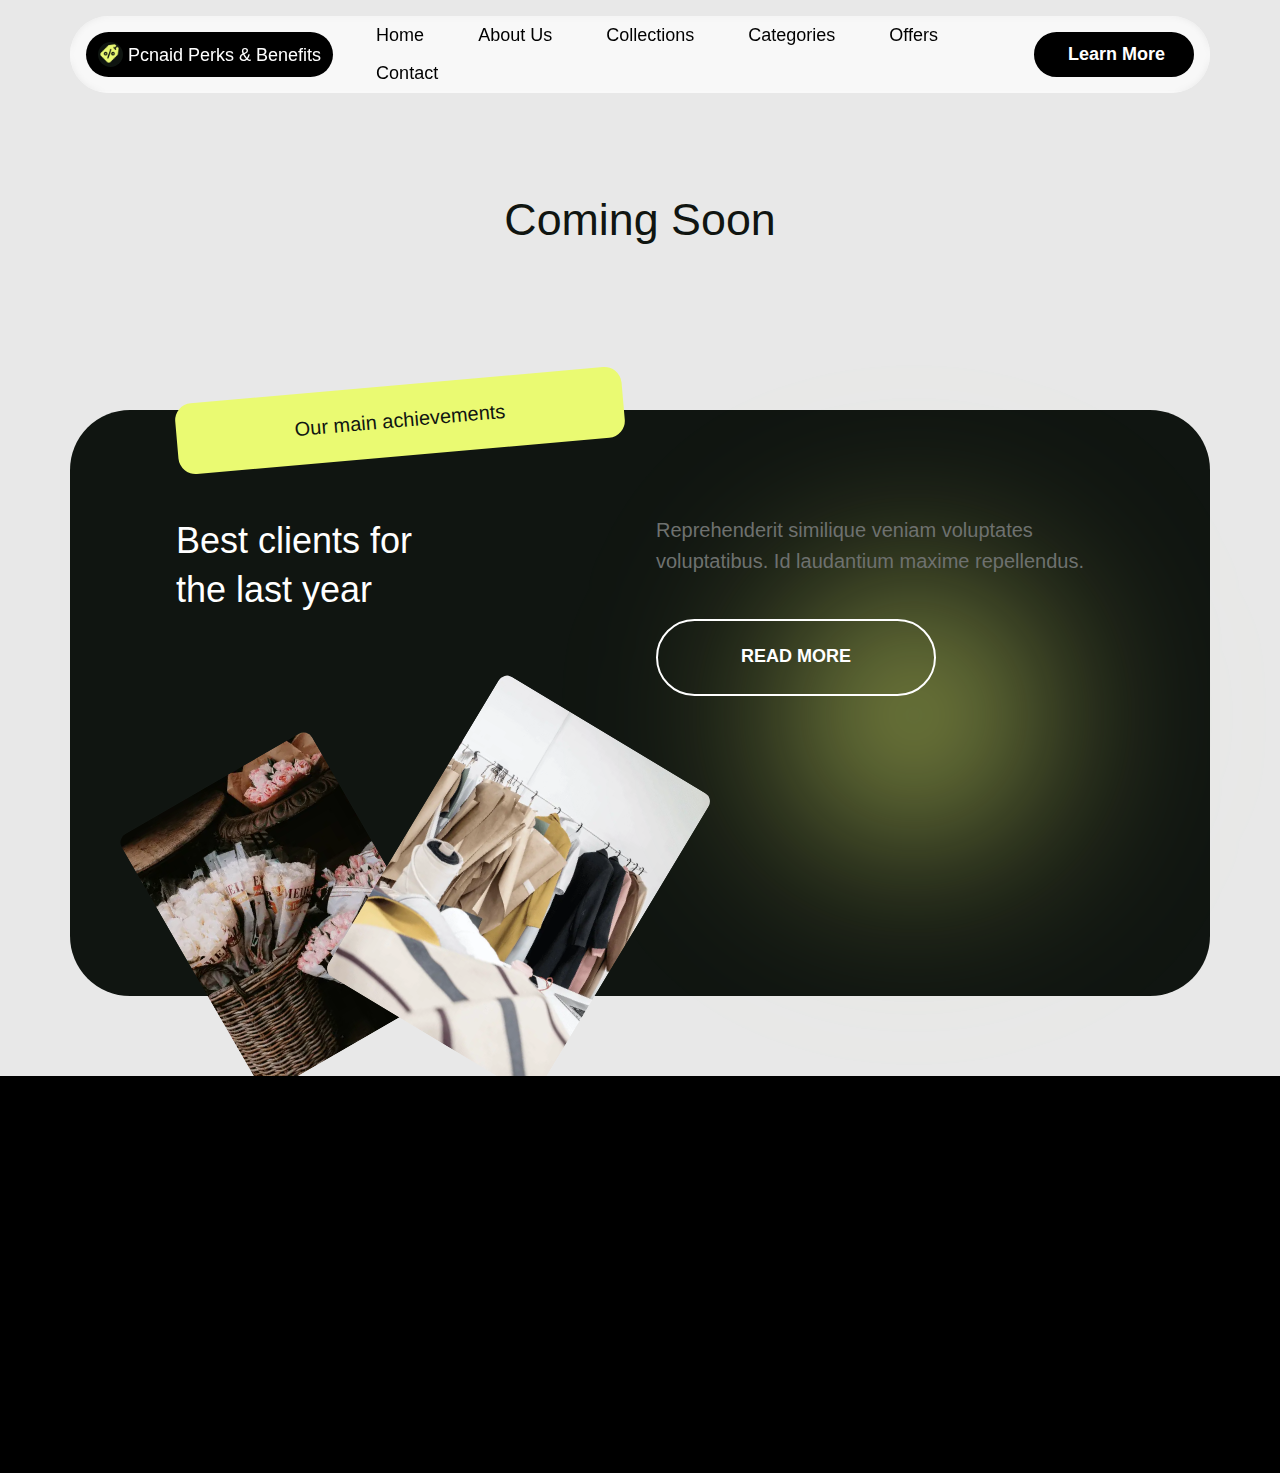
<file: page1.html>
<!DOCTYPE html>
<html  >
<head>
  
  <meta charset="UTF-8">
  <meta http-equiv="X-UA-Compatible" content="IE=edge">
  
  <meta name="viewport" content="width=device-width, initial-scale=1, minimum-scale=1">
  <link rel="shortcut icon" href="assets/images/logo.png" type="image/x-icon">
  <meta name="description" content="">
  
  
  <title>About Us</title>
  <link rel="stylesheet" href="assets/bootstrap/css/bootstrap.min.css">
  <link rel="stylesheet" href="assets/bootstrap/css/bootstrap-grid.min.css">
  <link rel="stylesheet" href="assets/bootstrap/css/bootstrap-reboot.min.css">
  <link rel="stylesheet" href="assets/animatecss/animate.css">
    <link rel="stylesheet" href="assets/popup-overlay-plugin/style.css">
  <link rel="stylesheet" href="assets/dropdown/css/style.css">
  <link rel="stylesheet" href="assets/socicon/css/styles.css">
  <link rel="stylesheet" href="assets/theme/css/style.css">
  <link rel="preload" href="https://fonts.googleapis.com/css?family=Hanken+Grotesk:100,200,300,400,500,600,700,800,900,100i,200i,300i,400i,500i,600i,700i,800i,900i&display=swap" as="style" onload="this.onload=null;this.rel='stylesheet'">
  <noscript><link rel="stylesheet" href="https://fonts.googleapis.com/css?family=Hanken+Grotesk:100,200,300,400,500,600,700,800,900,100i,200i,300i,400i,500i,600i,700i,800i,900i&display=swap"></noscript>
  <link rel="preload" as="style" href="assets/mobirise/css/mbr-additional.css?v=GZkgeD"><link rel="stylesheet" href="assets/mobirise/css/mbr-additional.css?v=GZkgeD" type="text/css">

  
  <!-- Google tag (gtag.js) -->
<script async src="https://www.googletagmanager.com/gtag/js?id=G-KGTG16H1JC"></script>
<script>
  window.dataLayer = window.dataLayer || [];
  function gtag(){dataLayer.push(arguments);}
  gtag('js', new Date());

  gtag('config', 'G-KGTG16H1JC');
</script>
  
<meta name="theme-color" content="#003da5">
<link rel="manifest" href="manifest.json">
<script src="sw-connect.js"></script>
<meta name="apple-mobile-web-app-capable" content="yes">
<link rel="apple-touch-startup-image" media="(device-width: 320px) and (device-height: 568px) and (-webkit-device-pixel-ratio: 2) and (orientation: portrait)" href="assets/images/apple-launch-640x1136.png">
<link rel="apple-touch-startup-image" media="(device-width: 375px) and (device-height: 667px) and (-webkit-device-pixel-ratio: 2) and (orientation: portrait)" href="assets/images/apple-launch-750x1334.png">
<link rel="apple-touch-startup-image" media="(device-width: 414px) and (device-height: 736px) and (-webkit-device-pixel-ratio: 3) and (orientation: portrait)" href="assets/images/apple-launch-1242x2208.png">
<link rel="apple-touch-startup-image" media="(device-width: 375px) and (device-height: 812px) and (-webkit-device-pixel-ratio: 3) and (orientation: portrait)" href="assets/images/apple-launch-1125x2436.png">
<link rel="apple-touch-startup-image" media="(device-width: 768px) and (device-height: 1024px) and (-webkit-device-pixel-ratio: 2) and (orientation: portrait)" href="assets/images/apple-launch-1536x2048.png">
<link rel="apple-touch-startup-image" media="(device-width: 834px) and (device-height: 1112px) and (-webkit-device-pixel-ratio: 2) and (orientation: portrait)" href="assets/images/apple-launch-1668x2224.png">
<link rel="apple-touch-startup-image" media="(device-width: 1024px) and (device-height: 1366px) and (-webkit-device-pixel-ratio: 2) and (orientation: portrait)" href="assets/images/apple-launch-2048x2732.png">
<meta name="apple-mobile-web-app-status-bar-style" content="default">
<meta name="apple-mobile-web-app-title" content="Pcnaid Perks">
<link rel="apple-touch-icon" href="apple-touch-icon.png"></head>
<body>
  
  <section data-bs-version="5.1" class="menu menu1 supplym5 cid-tpSXP85Pwt" once="menu" id="menu1-v">

    

    <nav class="navbar navbar-dropdown navbar-fixed-top navbar-expand-lg">
        <div class="menu_box container">
            <div class="navbar-brand d-flex d-lg-none">
                <span class="navbar-logo">
                    <a href="#header2-7">
                        <img src="assets/images/logo.webp" alt="">
                    </a>
                </span>
                <span class="navbar-caption-wrap"><a class="navbar-caption display-4" href="#header2-7">Pcnaid Perks</a></span>
            </div>
            <button class="navbar-toggler" type="button" data-toggle="collapse" data-bs-toggle="collapse" data-target="#navbarSupportedContent" data-bs-target="#navbarSupportedContent" aria-controls="navbarNavAltMarkup" aria-expanded="false" aria-label="Toggle navigation">
                <div class="hamburger">
                    <span></span>
                    <span></span>
                    <span></span>
                    <span></span>
                </div>
            </button>
            <div class="collapse navbar-collapse" id="navbarSupportedContent">
                <div class="navbar-brand d-none d-lg-flex">
                <span class="navbar-logo">
                    <a href="#header2-7">
                        <img color="#003da5" src="assets/images/logo.webp" alt="">
                    </a>
                </span>
                    <span class="navbar-caption-wrap"><a class="navbar-caption text-info display-4" href="#header2-7">Pcnaid Perks &amp; Benefits</a></span>
                </div>
                <ul class="navbar-nav nav-dropdown" data-app-modern-menu="true"><li class="nav-item"><a class="nav-link link text-primary display-4" href="file:///C:/Users/Badra/AppData/Local/Mobirise.com/Mobirise/admin_0040pcnaid_002ecom/addons/supplym5/components/index.html">Home</a></li>
                    <li class="nav-item"><a class="nav-link link text-primary display-4" href="#features2-2">About Us<br></a></li><li class="nav-item"><a class="nav-link link text-primary display-4" href="#content8-4">Collections</a></li><li class="nav-item"><a class="nav-link link text-primary display-4" href="#features2-2">Categories</a></li><li class="nav-item"><a class="nav-link link text-primary display-4" href="#features2-2">Offers</a></li>
                    
                    <li class="nav-item"><a class="nav-link link text-primary display-4" href="#form1-c">Contact</a></li></ul>

                

                <div class="mbr-section-btn-main" role="tablist"><a class="btn btn-primary display-4" href="#form1-c">
                        <strong>&nbsp;Learn More</strong>
                    </a></div>
                
            </div>
        </div>
    </nav>
</section>

<section data-bs-version="5.1" class="content2 supplym5 cid-uvZ94E9krl" id="content2-1a">

    

    
    

    <div class="container">
        <div class="row">
            <div class="col-12">
                <div class="text-wrapper">
                    <h2 class="mbr-section-title mbr-fonts-style display-2">Coming Soon</h2>
                    
                </div>
            </div>
        </div>
    </div>
</section>

<section data-bs-version="5.1" class="content4 supplym5 cid-uvZ96f9Ggx" id="content4-1c">

    

    
    

    <div class="container">
        <div class="row">
            <div class="col-12">
                <div class="row card">
                    <div class="col-12 col-lg-6">
                        <div class="subtitle-wrapper">
                            <h3 class="mbr-section-subtitle mbr-fonts-style display-7">
                                Our main achievements
                            </h3>
                        </div>
                        <h2 class="mbr-section-title mbr-fonts-style display-5">
                            Best clients for <br> the last year
                        </h2>
                        <div class="image-wrapper">
                            <img src="assets/images/image14.webp" alt="">
                            <img src="assets/images/image5.webp" alt="">
                        </div>
                    </div>
                    <div class="col-12 col-lg-6">
                        <div class="text-wrapper">
                            <p class="mbr-text mbr-fonts-style display-7">
                                Reprehenderit similique veniam voluptates voluptatibus. Id laudantium maxime repellendus.
                            </p>
                            <div class="mbr-section-btn">
                                <a class="btn btn-info-outline display-4" href="#">
                                    <strong>READ MORE</strong>
                                </a>
                            </div>
                        </div>
                    </div>
                </div>
            </div>
        </div>
    </div>
</section>

<section data-bs-version="5.1" class="beatm5 footer3 cid-uw4dEqEJ2D" once="footer" id="footer03-1h">

    

    

    <div class="container">
        <div class="media-container-row align-center mbr-white">
            <div class="col-12">
                <p class="mbr-text mb-0 mbr-fonts-style display-4">Pcnaid Perks<br><br>📱 (682) 292-8094 - 📠 (682) 292-2356 - ✉️ Support@pcnaid.com<br><br>🌐 752 N Main St #2194 Mansfield, Texas 76063<br><br>(Facebook) - (Instagram) - (Twitter) - (TikTok) - (Snapchat) - (Linkedin)-(Etc.)<br><br>Terms and Conditions - Privacy Policy - Cookie Policy - Accessibility Policy - Disclaimer - Etc.<br><br>© Copyright 2024 Pcnaid Inc - All Rights Reserved 
                </p>
            </div>
        </div>
    </div>
</section>


<script src="assets/bootstrap/js/bootstrap.bundle.min.js"></script>
  <script src="assets/smoothscroll/smooth-scroll.js"></script>
  <script src="assets/ytplayer/index.js"></script>
      <script src="assets/dropdown/js/navbar-dropdown.js"></script>
  <script src="assets/theme/js/script.js"></script>
  
  
  
 <div id="scrollToTop" class="scrollToTop mbr-arrow-up"><a style="text-align: center;"><i class="mbr-arrow-up-icon mbr-arrow-up-icon-cm cm-icon cm-icon-smallarrow-up"></i></a></div>
    <input name="animation" type="hidden">
  </body>
</html>
</file>
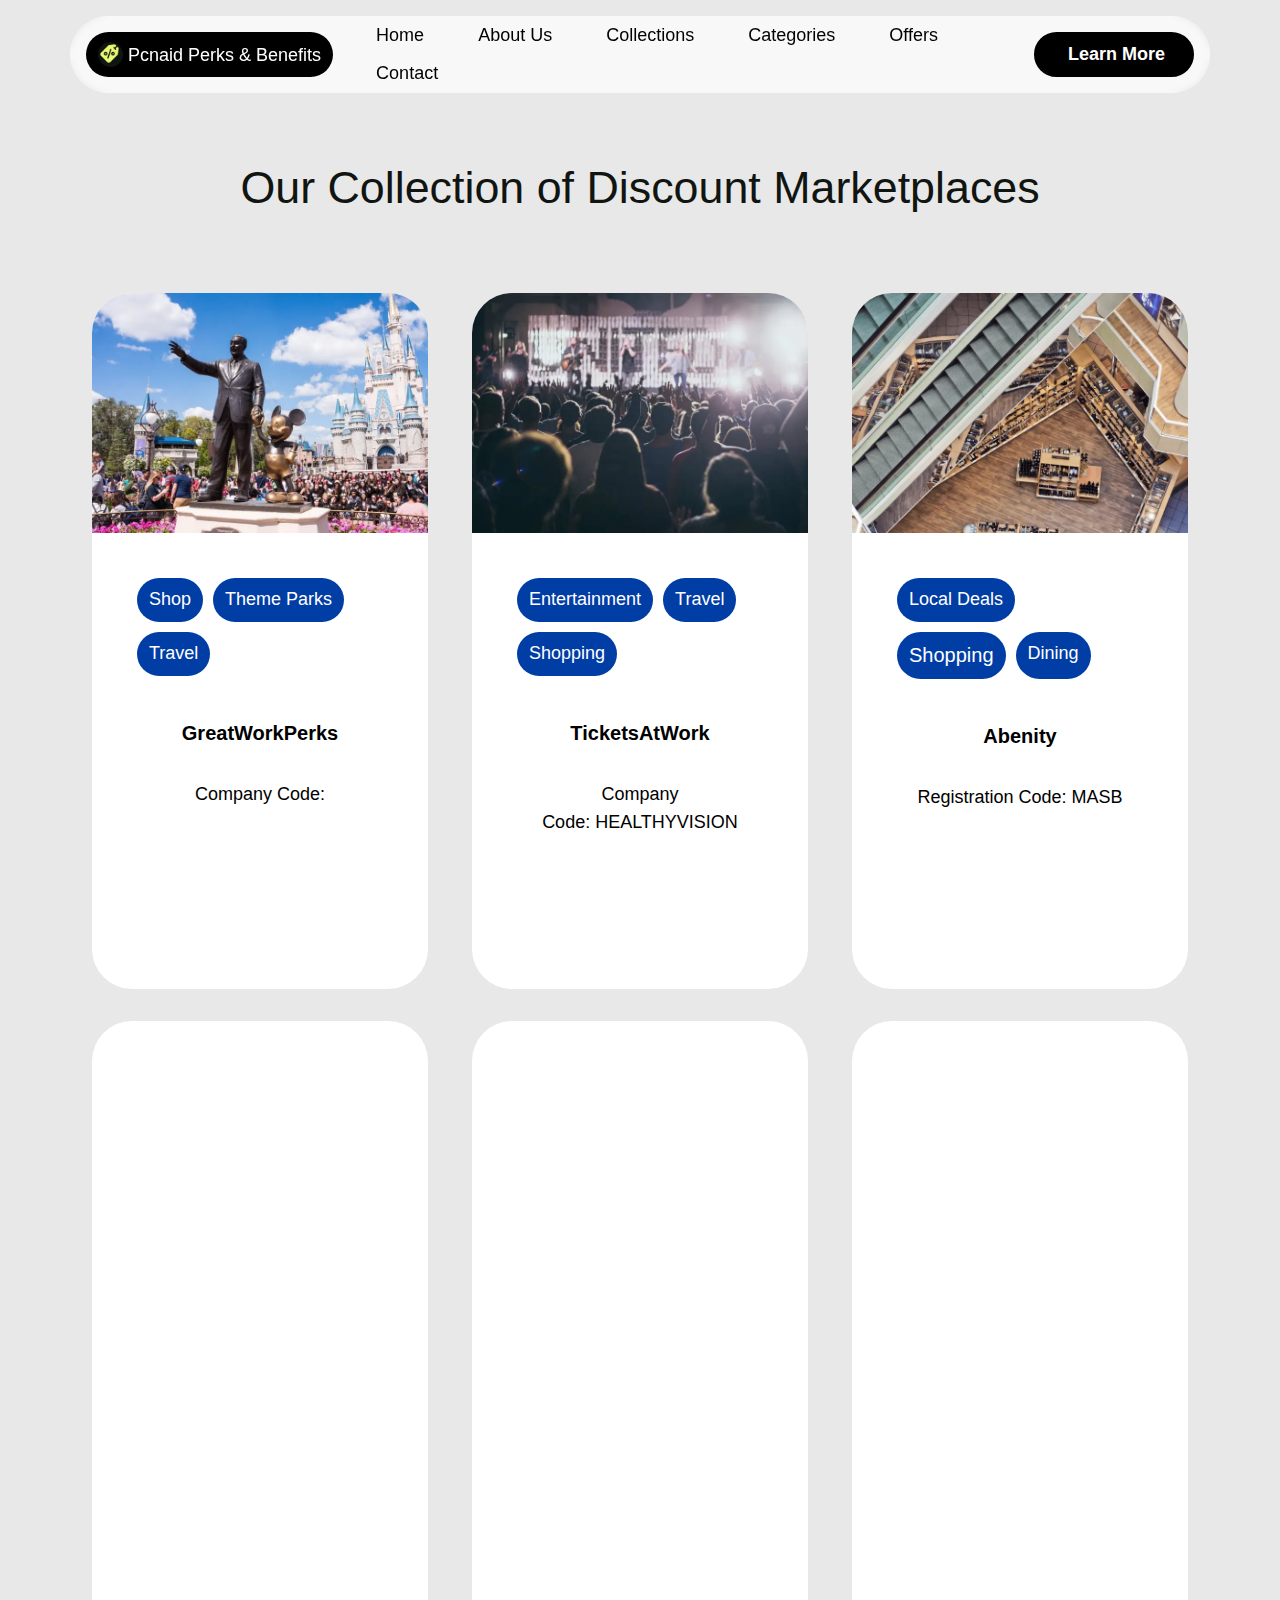
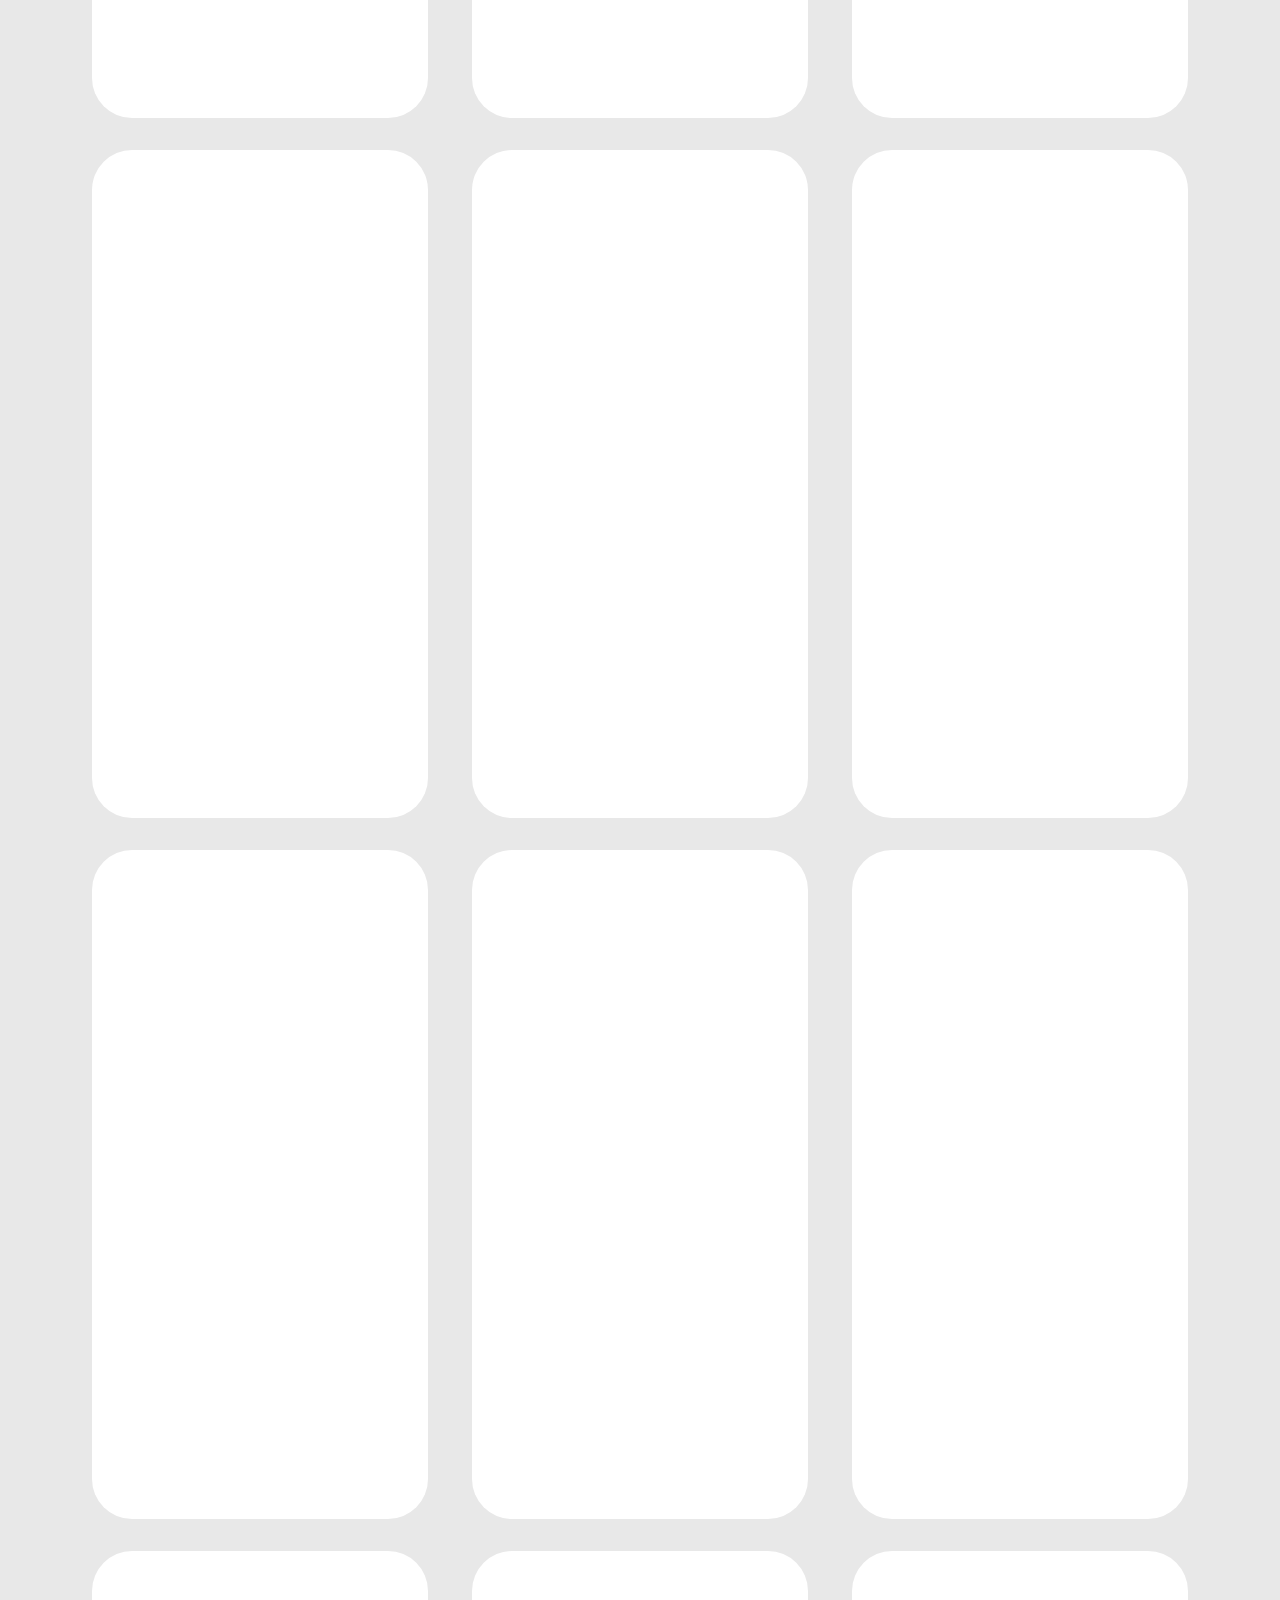
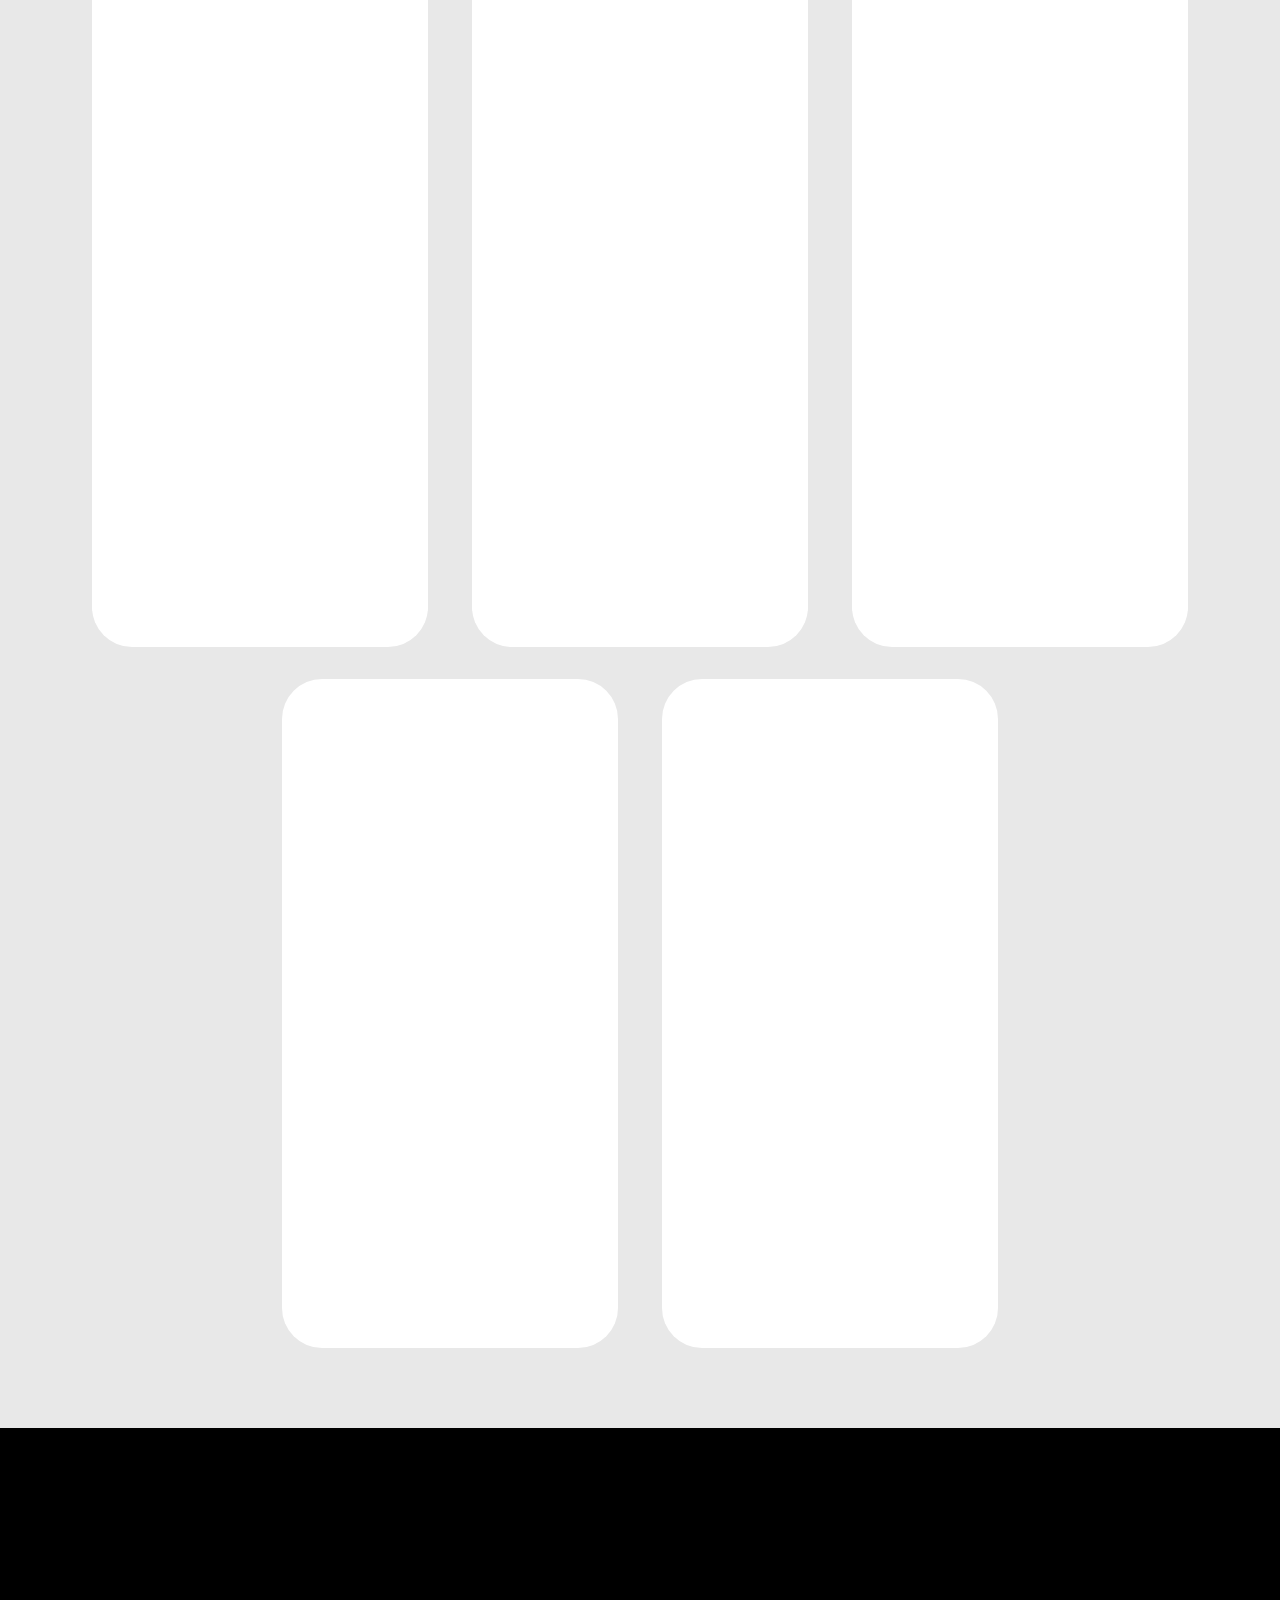
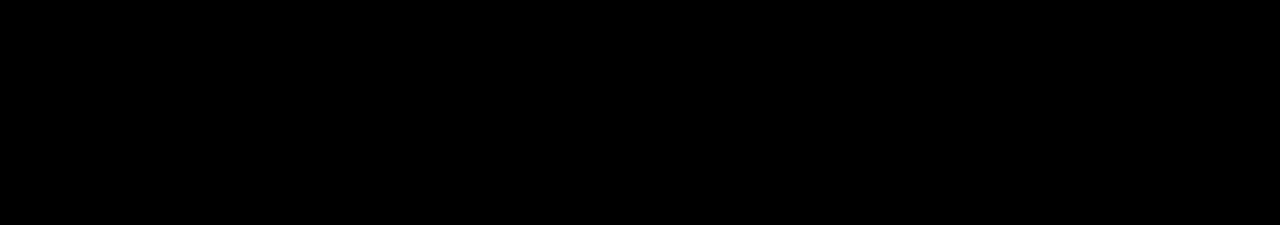
<file: page2.html>
<!DOCTYPE html>
<html  >
<head>
  
  <meta charset="UTF-8">
  <meta http-equiv="X-UA-Compatible" content="IE=edge">
  
  <meta name="viewport" content="width=device-width, initial-scale=1, minimum-scale=1">
  <link rel="shortcut icon" href="assets/images/logo.png" type="image/x-icon">
  <meta name="description" content="">
  
  
  <title>Collections</title>
  <link rel="stylesheet" href="assets/FontAwesome/css/font-awesome.css">
  <link rel="stylesheet" href="assets/bootstrap/css/bootstrap.min.css">
  <link rel="stylesheet" href="assets/bootstrap/css/bootstrap-grid.min.css">
  <link rel="stylesheet" href="assets/bootstrap/css/bootstrap-reboot.min.css">
  <link rel="stylesheet" href="assets/animatecss/animate.css">
    <link rel="stylesheet" href="assets/popup-overlay-plugin/style.css">
  <link rel="stylesheet" href="assets/dropdown/css/style.css">
  <link rel="stylesheet" href="assets/socicon/css/styles.css">
  <link rel="stylesheet" href="assets/theme/css/style.css">
  <link rel="preload" href="https://fonts.googleapis.com/css?family=Hanken+Grotesk:100,200,300,400,500,600,700,800,900,100i,200i,300i,400i,500i,600i,700i,800i,900i&display=swap" as="style" onload="this.onload=null;this.rel='stylesheet'">
  <noscript><link rel="stylesheet" href="https://fonts.googleapis.com/css?family=Hanken+Grotesk:100,200,300,400,500,600,700,800,900,100i,200i,300i,400i,500i,600i,700i,800i,900i&display=swap"></noscript>
  <link rel="preload" as="style" href="assets/mobirise/css/mbr-additional.css?v=nhhwz1"><link rel="stylesheet" href="assets/mobirise/css/mbr-additional.css?v=nhhwz1" type="text/css">

  
  <!-- Google tag (gtag.js) -->
<script async src="https://www.googletagmanager.com/gtag/js?id=G-KGTG16H1JC"></script>
<script>
  window.dataLayer = window.dataLayer || [];
  function gtag(){dataLayer.push(arguments);}
  gtag('js', new Date());

  gtag('config', 'G-KGTG16H1JC');
</script>
  
<meta name="theme-color" content="#003da5">
<link rel="manifest" href="manifest.json">
<script src="sw-connect.js"></script>
<meta name="apple-mobile-web-app-capable" content="yes">
<link rel="apple-touch-startup-image" media="(device-width: 320px) and (device-height: 568px) and (-webkit-device-pixel-ratio: 2) and (orientation: portrait)" href="assets/images/apple-launch-640x1136.png">
<link rel="apple-touch-startup-image" media="(device-width: 375px) and (device-height: 667px) and (-webkit-device-pixel-ratio: 2) and (orientation: portrait)" href="assets/images/apple-launch-750x1334.png">
<link rel="apple-touch-startup-image" media="(device-width: 414px) and (device-height: 736px) and (-webkit-device-pixel-ratio: 3) and (orientation: portrait)" href="assets/images/apple-launch-1242x2208.png">
<link rel="apple-touch-startup-image" media="(device-width: 375px) and (device-height: 812px) and (-webkit-device-pixel-ratio: 3) and (orientation: portrait)" href="assets/images/apple-launch-1125x2436.png">
<link rel="apple-touch-startup-image" media="(device-width: 768px) and (device-height: 1024px) and (-webkit-device-pixel-ratio: 2) and (orientation: portrait)" href="assets/images/apple-launch-1536x2048.png">
<link rel="apple-touch-startup-image" media="(device-width: 834px) and (device-height: 1112px) and (-webkit-device-pixel-ratio: 2) and (orientation: portrait)" href="assets/images/apple-launch-1668x2224.png">
<link rel="apple-touch-startup-image" media="(device-width: 1024px) and (device-height: 1366px) and (-webkit-device-pixel-ratio: 2) and (orientation: portrait)" href="assets/images/apple-launch-2048x2732.png">
<meta name="apple-mobile-web-app-status-bar-style" content="default">
<meta name="apple-mobile-web-app-title" content="Pcnaid Perks">
<link rel="apple-touch-icon" href="apple-touch-icon.png"></head>
<body>
  
  <section data-bs-version="5.1" class="menu menu1 supplym5 cid-tpSXP85Pwt" once="menu" id="menu1-x">

    

    <nav class="navbar navbar-dropdown navbar-fixed-top navbar-expand-lg">
        <div class="menu_box container">
            <div class="navbar-brand d-flex d-lg-none">
                <span class="navbar-logo">
                    <a href="#header2-7">
                        <img src="assets/images/logo.webp" alt="">
                    </a>
                </span>
                <span class="navbar-caption-wrap"><a class="navbar-caption display-4" href="#header2-7">Pcnaid Perks</a></span>
            </div>
            <button class="navbar-toggler" type="button" data-toggle="collapse" data-bs-toggle="collapse" data-target="#navbarSupportedContent" data-bs-target="#navbarSupportedContent" aria-controls="navbarNavAltMarkup" aria-expanded="false" aria-label="Toggle navigation">
                <div class="hamburger">
                    <span></span>
                    <span></span>
                    <span></span>
                    <span></span>
                </div>
            </button>
            <div class="collapse navbar-collapse" id="navbarSupportedContent">
                <div class="navbar-brand d-none d-lg-flex">
                <span class="navbar-logo">
                    <a href="#header2-7">
                        <img color="#003da5" src="assets/images/logo.webp" alt="">
                    </a>
                </span>
                    <span class="navbar-caption-wrap"><a class="navbar-caption text-info display-4" href="#header2-7">Pcnaid Perks &amp; Benefits</a></span>
                </div>
                <ul class="navbar-nav nav-dropdown" data-app-modern-menu="true"><li class="nav-item"><a class="nav-link link text-primary display-4" href="file:///C:/Users/Badra/AppData/Local/Mobirise.com/Mobirise/admin_0040pcnaid_002ecom/addons/supplym5/components/index.html">Home</a></li>
                    <li class="nav-item"><a class="nav-link link text-primary display-4" href="page1.html">About Us<br></a></li><li class="nav-item"><a class="nav-link link text-primary display-4" href="page2.html">Collections</a></li><li class="nav-item"><a class="nav-link link text-primary display-4" href="page3.html">Categories</a></li><li class="nav-item"><a class="nav-link link text-primary display-4" href="page5.html">Offers</a></li>
                    
                    <li class="nav-item"><a class="nav-link link text-primary display-4" href="page4.html">Contact</a></li></ul>

                

                <div class="mbr-section-btn-main" role="tablist"><a class="btn btn-primary display-4" href="#form1-c">
                        <strong>&nbsp;Learn More</strong>
                    </a></div>
                
            </div>
        </div>
    </nav>
</section>

<section data-bs-version="5.1" class="features7 supplym5 cid-uvZ9V1Nogr mbr-fullscreen" id="features7-1e">

    

    
    

    <div class="container">
        <div class="row">
            <div class="col-12">
                <div class="title-wrapper">
                    <h2 class="mbr-section-title mbr-fonts-style display-2">
                        Our Collection of Discount Marketplaces</h2>
                    
                </div>
            </div>
            <div class="col-12 col-lg-4 col-md-6 item features-image active">
                <div class="item-wrapper">
                    <div class="item-img">
                        <a href="https://www.greatworkperks.com/company/PcnaidInc"><img src="assets/images/mbr-792x526.webp" alt="Great Work Perks" data-slide-to="3" data-bs-slide-to="3"></a>
                    </div>
                    <div class="item-content">
                        <div class="tags-wrap">
                            <div class="tags-wrapper">
                                <p class="mbr-tag mbr-fonts-style display-4">
                                    Shop
                                </p>
                                <p class="mbr-tag mbr-fonts-style display-4">
                                    Theme Parks
                                </p>
                                <p class="mbr-tag mbr-fonts-style display-4">
                                    Travel</p>
                            </div>
                        </div>
                        <h4 class="item-title mbr-fonts-style display-7">
                            <strong>GreatWorkPerks</strong></h4>
                        <p class="mbr-text mbr-fonts-style display-4"> Company Code:<br>&nbsp;</p>
                        <div class="date-wrap">
                            <div class="date-wrapper">
                                    <a href="https://www.greatworkperks.com/company/PcnaidInc"><span class="mbr-iconfont fa-external-link fa"></span></a>
                                
                            </div>
                        </div>
                    </div>
                </div>
            </div><div class="col-12 col-lg-4 col-md-6 item features-image">
                <div class="item-wrapper">
                    <div class="item-img">
                        <img src="assets/images/mbr-792x528.webp" alt="" data-slide-to="0" data-bs-slide-to="0">
                    </div>
                    <div class="item-content">
                        <div class="tags-wrap">
                            <div class="tags-wrapper">
                                <p class="mbr-tag mbr-fonts-style display-4">
                                    Entertainment
                                </p>
                                <p class="mbr-tag mbr-fonts-style display-4">
                                    Travel</p>
                                <p class="mbr-tag mbr-fonts-style display-4">
                                    Shopping</p>
                            </div>
                        </div>
                        <h4 class="item-title mbr-fonts-style display-7">
                            <strong>TicketsAtWork</strong></h4>
                        <p class="mbr-text mbr-fonts-style display-4"> Company Code:&nbsp;HEALTHYVISION<br><br> 
                        </p>
                        <div class="date-wrap">
                            <div class="date-wrapper">
                                    <a href="https://ticketsatwork.com/company/PcnaidInc"><span class="mbr-iconfont fa-external-link fa"></span></a>
                                
                            </div>
                        </div>
                    </div>
                </div>
            </div>
            <div class="col-12 col-lg-4 col-md-6 item features-image">
                <div class="item-wrapper">
                    <div class="item-img">
                        <img src="assets/images/image15.webp" alt="" data-slide-to="1" data-bs-slide-to="1">
                    </div>
                    <div class="item-content">
                        <div class="tags-wrap">
                            <div class="tags-wrapper">
                                <p class="mbr-tag mbr-fonts-style display-4">
                                    Local Deals
                                </p>
                                <p class="mbr-tag mbr-fonts-style display-7">
                                    Shopping
                                </p>
                                <p class="mbr-tag mbr-fonts-style display-4">
                                    Dining
                                </p>
                            </div>
                        </div>
                        <h4 class="item-title mbr-fonts-style display-7">
                            <strong>Abenity</strong>
                        </h4>
                        <p class="mbr-text mbr-fonts-style display-4"> Registration Code: MASB<br><br></p>
                        <div class="date-wrap">
                            <div class="date-wrapper">
                                    <a href="http://masb.abenity.com/login"><span class="mbr-iconfont fa-external-link fa"></span></a>
                                
                            </div>
                        </div>
                    </div>
                </div>
            </div><div class="col-12 col-lg-4 col-md-6 item features-image">
                <div class="item-wrapper">
                    <div class="item-img">
                        <img src="assets/images/mbr-1-792x528.webp" alt="" data-slide-to="3" data-bs-slide-to="4">
                    </div>
                    <div class="item-content">
                        <div class="tags-wrap">
                            <div class="tags-wrapper">
                                <p class="mbr-tag mbr-fonts-style display-4">
                                    Electronics
                                </p>
                                <p class="mbr-tag mbr-fonts-style display-4">
                                    Software
                                </p>
                                <p class="mbr-tag mbr-fonts-style display-4">
                                    Accessories
                                </p>
                            </div>
                        </div>
                        <h4 class="item-title mbr-fonts-style display-7">
                            <strong>Tech Perks</strong></h4>
                        <p class="mbr-text mbr-fonts-style display-4"> Membership Code: GWP<br>Checkout&nbsp;Coupon Code: ABENITY<br>
                        </p>
                        <div class="date-wrap">
                            <div class="date-wrapper">
                                    <a href="https://tech-perks.com/"><span class="mbr-iconfont fa-external-link fa"></span></a>
                                
                            </div>
                        </div>
                    </div>
                </div>
            </div><div class="col-12 col-lg-4 col-md-6 item features-image">
                <div class="item-wrapper">
                    <div class="item-img">
                        <img src="assets/images/mbr-1920x1920.webp" alt="" data-slide-to="4" data-bs-slide-to="4">
                    </div>
                    <div class="item-content">
                        <div class="tags-wrap">
                            <div class="tags-wrapper">
                                <p class="mbr-tag mbr-fonts-style display-4">
                                    Wellness
                                </p>
                                <p class="mbr-tag mbr-fonts-style display-4">
                                    Dining
                                </p>
                                <p class="mbr-tag mbr-fonts-style display-4">
                                    Travel</p>
                            </div>
                        </div>
                        <h4 class="item-title mbr-fonts-style display-7">
                            <strong>BenefitHub</strong></h4>
                        <p class="mbr-text mbr-fonts-style display-4"> Referral Code: 822XS7<br><br>
                        </p>
                        <div class="date-wrap">
                            <div class="date-wrapper">
                                    <a href="https://beaconhealth.benefithub.com/Welcome"><span class="mbr-iconfont fa-external-link fa"></span></a>
                                
                            </div>
                        </div>
                    </div>
                </div>
            </div><div class="col-12 col-lg-4 col-md-6 item features-image">
                <div class="item-wrapper">
                    <div class="item-img">
                        <img src="assets/images/mbr-2-792x528.webp" alt="" data-slide-to="5" data-bs-slide-to="5">
                    </div>
                    <div class="item-content">
                        <div class="tags-wrap">
                            <div class="tags-wrapper">
                                <p class="mbr-tag mbr-fonts-style display-4">
                                    Culture</p>
                                <p class="mbr-tag mbr-fonts-style display-4">
                                    Attractions</p>
                                <p class="mbr-tag mbr-fonts-style display-4">
                                    Touring</p>
                            </div>
                        </div>
                        <h4 class="item-title mbr-fonts-style display-7">
                            <strong>Tiqets</strong></h4>
                        <p class="mbr-text mbr-fonts-style display-4">Company Code:<br>&nbsp;<br></p>
                        <div class="date-wrap">
                            <div class="date-wrapper">
                                    <a href="https://www.tiqets.com/en/"><span class="mbr-iconfont fa-external-link fa"></span></a>
                                
                            </div>
                        </div>
                    </div>
                </div>
            </div><div class="col-12 col-lg-4 col-md-6 item features-image">
                <div class="item-wrapper">
                    <div class="item-img">
                        <img src="assets/images/mbr-3-792x528.webp" alt="" data-slide-to="6" data-bs-slide-to="6">
                    </div>
                    <div class="item-content">
                        <div class="tags-wrap">
                            <div class="tags-wrapper">
                                <p class="mbr-tag mbr-fonts-style display-4">
                                    Car Rentals
                                </p>
                                <p class="mbr-tag mbr-fonts-style display-4">
                                    Travel</p>
                                <p class="mbr-tag mbr-fonts-style display-4">
                                    Shopping</p>
                            </div>
                        </div>
                        <h4 class="item-title mbr-fonts-style display-7"><strong>RentalPerks</strong></h4>
                        <p class="mbr-text mbr-fonts-style display-4">Company Code:<br>&nbsp;<br></p>
                        <div class="date-wrap">
                            <div class="date-wrapper">
                                    <a href="https://www.rentalperks.com/employee-discounts/premier-inc"><span class="mbr-iconfont fa-external-link fa"></span></a>
                                
                            </div>
                        </div>
                    </div>
                </div>
            </div><div class="col-12 col-lg-4 col-md-6 item features-image">
                <div class="item-wrapper">
                    <div class="item-img">
                        <img src="assets/images/mbr-4-792x528.webp" alt="" data-slide-to="7" data-bs-slide-to="8">
                    </div>
                    <div class="item-content">
                        <div class="tags-wrap">
                            <div class="tags-wrapper">
                                <p class="mbr-tag mbr-fonts-style display-4">
                                    Education
                                </p>
                                <p class="mbr-tag mbr-fonts-style display-4">
                                    Tech</p>
                                <p class="mbr-tag mbr-fonts-style display-4">
                                    Classroom</p>
                            </div>
                        </div>
                        <h4 class="item-title mbr-fonts-style display-7">
                            <strong>TeacherPerks</strong></h4>
                        <p class="mbr-text mbr-fonts-style display-4">Company Code:<br>&nbsp;<br></p>
                        <div class="date-wrap">
                            <div class="date-wrapper">
                                    <a href="https://teacherperks.com/login"><span class="mbr-iconfont fa-external-link fa"></span></a>
                                
                            </div>
                        </div>
                    </div>
                </div>
            </div><div class="col-12 col-lg-4 col-md-6 item features-image">
                <div class="item-wrapper">
                    <div class="item-img">
                        <img src="assets/images/mbr-5-792x528.webp" alt="" data-slide-to="8" data-bs-slide-to="9">
                    </div>
                    <div class="item-content">
                        <div class="tags-wrap">
                            <div class="tags-wrapper">
                                <p class="mbr-tag mbr-fonts-style display-4">
                                    Health</p>
                                <p class="mbr-tag mbr-fonts-style display-4">
                                    Shopping
                                </p>
                                <p class="mbr-tag mbr-fonts-style display-4">
                                    Travel</p>
                            </div>
                        </div>
                        <h4 class="item-title mbr-fonts-style display-7">
                            <strong>Beneplace</strong></h4>
                        <p class="mbr-text mbr-fonts-style display-4">Company Code:<br>&nbsp;<br></p>
                        <div class="date-wrap">
                            <div class="date-wrapper">
                                    <a href="https://texasrealtors.savings.beneplace.com/"><span class="mbr-iconfont fa-external-link fa"></span></a>
                                
                            </div>
                        </div>
                    </div>
                </div>
            </div><div class="col-12 col-lg-4 col-md-6 item features-image">
                <div class="item-wrapper">
                    <div class="item-img">
                        <img src="assets/images/mbr-6-792x528.webp" alt="" data-slide-to="9" data-bs-slide-to="10">
                    </div>
                    <div class="item-content">
                        <div class="tags-wrap">
                            <div class="tags-wrapper">
                                <p class="mbr-tag mbr-fonts-style display-4">
                                    Entertainment
                                </p>
                                <p class="mbr-tag mbr-fonts-style display-4">
                                    Shopping
                                </p>
                                <p class="mbr-tag mbr-fonts-style display-4">
                                    Wellness</p>
                            </div>
                        </div>
                        <h4 class="item-title mbr-fonts-style display-7">
                            <strong>PerksAtWork</strong></h4>
                        <p class="mbr-text mbr-fonts-style display-4">Company Code:<br>&nbsp;<br></p>
                        <div class="date-wrap">
                            <div class="date-wrapper">
                                    <a href="https://www.perksatwork.com/join/22cwu5v"><span class="mbr-iconfont fa-external-link fa"></span></a>
                                
                            </div>
                        </div>
                    </div>
                </div>
            </div><div class="col-12 col-lg-4 col-md-6 item features-image">
                <div class="item-wrapper">
                    <div class="item-img">
                        <img src="assets/images/mbr-7-792x528.webp" alt="" data-slide-to="10" data-bs-slide-to="11">
                    </div>
                    <div class="item-content">
                        <div class="tags-wrap">
                            <div class="tags-wrapper">
                                <p class="mbr-tag mbr-fonts-style display-4">
                                    Dining</p>
                                <p class="mbr-tag mbr-fonts-style display-4">
                                    Shopping</p>
                                <p class="mbr-tag mbr-fonts-style display-4">
                                    Travel</p>
                            </div>
                        </div>
                        <h4 class="item-title mbr-fonts-style display-7">
                            <strong>PerkSpot</strong></h4>
                        <p class="mbr-text mbr-fonts-style display-4">Company Code:<br>&nbsp;<br></p>
                        <div class="date-wrap">
                            <div class="date-wrapper">
                                    <a href="https://pslogin.perkspot.com/login?communityId=381"><span class="mbr-iconfont fa-external-link fa"></span></a>
                                
                            </div>
                        </div>
                    </div>
                </div>
            </div><div class="col-12 col-lg-4 col-md-6 item features-image">
                <div class="item-wrapper">
                    <div class="item-img">
                        <img src="assets/images/mbr-1440x1920.webp" alt="" data-slide-to="11" data-bs-slide-to="12">
                    </div>
                    <div class="item-content">
                        <div class="tags-wrap">
                            <div class="tags-wrapper">
                                <p class="mbr-tag mbr-fonts-style display-4">
                                    Tickets
                                </p>
                                <p class="mbr-tag mbr-fonts-style display-4">
                                    Travel</p>
                                <p class="mbr-tag mbr-fonts-style display-4">
                                    Shopping</p>
                            </div>
                        </div>
                        <h4 class="item-title mbr-fonts-style display-7">
                            <strong>MemberDeals</strong></h4>
                        <p class="mbr-text mbr-fonts-style display-4">Company Code:<br>&nbsp;<br></p>
                        <div class="date-wrap">
                            <div class="date-wrapper">
                                    <a href="https://memberdeals.pcnaid.com/"><span class="mbr-iconfont fa-external-link fa"></span></a>
                                
                            </div>
                        </div>
                    </div>
                </div>
            </div><div class="col-12 col-lg-4 col-md-6 item features-image">
                <div class="item-wrapper">
                    <div class="item-img">
                        <img src="assets/images/mbr-8-792x528.webp" alt="" data-slide-to="12" data-bs-slide-to="13">
                    </div>
                    <div class="item-content">
                        <div class="tags-wrap">
                            <div class="tags-wrapper">
                                <p class="mbr-tag mbr-fonts-style display-4">
                                    Amusement Parks
                                </p>
                                <p class="mbr-tag mbr-fonts-style display-4">
                                    Attractions
                                </p>
                                <p class="mbr-tag mbr-fonts-style display-4">
                                    Travel</p>
                            </div>
                        </div>
                        <h4 class="item-title mbr-fonts-style display-7">
                            <strong>FunEx</strong></h4>
                        <p class="mbr-text mbr-fonts-style display-4"> Employee Access Code (EAC): Pcnaid<br><br>
                        </p>
                        <div class="date-wrap">
                            <div class="date-wrapper">
                                    <a href="https://www.funex.com/"><span class="mbr-iconfont fa-external-link fa"></span></a>
                                
                            </div>
                        </div>
                    </div>
                </div>
            </div><div class="col-12 col-lg-4 col-md-6 item features-image">
                <div class="item-wrapper">
                    <div class="item-img">
                        <img src="assets/images/mbr-792x530.webp" alt="" data-slide-to="13" data-bs-slide-to="14">
                    </div>
                    <div class="item-content">
                        <div class="tags-wrap">
                            <div class="tags-wrapper">
                                <p class="mbr-tag mbr-fonts-style display-4">
                                    Dining
                                </p>
                                <p class="mbr-tag mbr-fonts-style display-4">
                                    Shopping
                                </p>
                                <p class="mbr-tag mbr-fonts-style display-4">
                                    Entertainment
                                </p>
                            </div>
                        </div>
                        <h4 class="item-title mbr-fonts-style display-7">
                            <strong>WorkingAdvantage</strong></h4>
                        <p class="mbr-text mbr-fonts-style display-4"> Company Code:&nbsp;PCNAIDPERKS<br><br></p>
                        <div class="date-wrap">
                            <div class="date-wrapper">
                                    <a href="https://learnmore.workingadvantage.com/api/mailings/click/[base64]=="><span class="mbr-iconfont fa-external-link fa"></span></a>
                                
                            </div>
                        </div>
                    </div>
                </div>
            </div><div class="col-12 col-lg-4 col-md-6 item features-image">
                <div class="item-wrapper">
                    <div class="item-img">
                        <img src="assets/images/mbr-1920x1440.webp" alt="" data-slide-to="14" data-bs-slide-to="15">
                    </div>
                    <div class="item-content">
                        <div class="tags-wrap">
                            <div class="tags-wrapper">
                                <p class="mbr-tag mbr-fonts-style display-4">
                                    Brand Deals
                                </p>
                                <p class="mbr-tag mbr-fonts-style display-4">
                                    Shopping
                                </p>
                                <p class="mbr-tag mbr-fonts-style display-4">
                                    Electronics
                                </p>
                            </div>
                        </div>
                        <h4 class="item-title mbr-fonts-style display-7">
                            <strong>CorporateShopping</strong></h4>
                        <p class="mbr-text mbr-fonts-style display-4">Company Code:<br>&nbsp;<br></p>
                        <div class="date-wrap">
                            <div class="date-wrapper">
                                    <a href="https://corporateshopping.com/employee-discounts/premier-inc"><span class="mbr-iconfont fa-external-link fa"></span></a>
                                
                            </div>
                        </div>
                    </div>
                </div>
            </div><div class="col-12 col-lg-4 col-md-6 item features-image">
                <div class="item-wrapper">
                    <div class="item-img">
                        <img src="assets/images/mbr-2-1920x1920.webp" alt="" data-slide-to="15" data-bs-slide-to="16">
                    </div>
                    <div class="item-content">
                        <div class="tags-wrap">
                            <div class="tags-wrapper">
                                <p class="mbr-tag mbr-fonts-style display-4">
                                    Insurance
                                </p>
                                <p class="mbr-tag mbr-fonts-style display-4">
                                    Shopping
                                </p>
                                <p class="mbr-tag mbr-fonts-style display-4">
                                    Loans</p>
                            </div>
                        </div>
                        <h4 class="item-title mbr-fonts-style display-7">
                            <strong>UnionPlus</strong></h4>
                        <p class="mbr-text mbr-fonts-style display-4">Union: LIUNA (Laborers) or your desired Union.<br></p>
                        <div class="date-wrap">
                            <div class="date-wrapper">
                                    <a href="https://www.unionplus.org/"><span class="mbr-iconfont fa-external-link fa"></span></a>
                                
                            </div>
                        </div>
                    </div>
                </div>
            </div><div class="col-12 col-lg-4 col-md-6 item features-image">
                <div class="item-wrapper">
                    <div class="item-img">
                        <img src="assets/images/mbr-1278x1920.webp" alt="" data-slide-to="16" data-bs-slide-to="17">
                    </div>
                    <div class="item-content">
                        <div class="tags-wrap">
                            <div class="tags-wrapper">
                                <p class="mbr-tag mbr-fonts-style display-4">
                                    Childcare
                                </p>
                                <p class="mbr-tag mbr-fonts-style display-4">
                                    Shopping
                                </p>
                                <p class="mbr-tag mbr-fonts-style display-4">
                                    Travel</p>
                            </div>
                        </div>
                        <h4 class="item-title mbr-fonts-style display-7">
                            <strong>LifeMart</strong></h4>
                        <p class="mbr-text mbr-fonts-style display-4">Company Code:<br>&nbsp;<br></p>
                        <div class="date-wrap">
                            <div class="date-wrapper">
                                    <a href="https://discountmember.lifecare.com/registration/register1.rtml?service=registration&member=1&corp_or_ccode=DDCACOMM&partner_token=DDCACOM-041023&utm_source=mid_large"><span class="mbr-iconfont fa-external-link fa"></span></a>
                                
                            </div>
                        </div>
                    </div>
                </div>
            </div>
            
        </div>
    </div>
</section>

<section data-bs-version="5.1" class="beatm5 footer3 cid-uvZaaalvFz" once="footer" id="footer03-1h">

    

    

    <div class="container">
        <div class="media-container-row align-center mbr-white">
            <div class="col-12">
                <p class="mbr-text mb-0 mbr-fonts-style display-4">Pcnaid Perks<br><br>📱 (682) 292-8094 - 📠 (682) 292-2356 - ✉️ Support@pcnaid.com<br><br>🌐 752 N Main St #2194 Mansfield, Texas 76063<br><br>(Facebook) - (Instagram) - (Twitter) - (TikTok) - (Snapchat) - (Linkedin)-(Etc.)<br><br>Terms and Conditions - Privacy Policy - Cookie Policy - Accessibility Policy - Disclaimer - Etc.<br><br>© Copyright 2024 Pcnaid Inc - All Rights Reserved 
                </p>
            </div>
        </div>
    </div>
</section>


<script src="assets/bootstrap/js/bootstrap.bundle.min.js"></script>
  <script src="assets/smoothscroll/smooth-scroll.js"></script>
  <script src="assets/ytplayer/index.js"></script>
      <script src="assets/dropdown/js/navbar-dropdown.js"></script>
  <script src="assets/theme/js/script.js"></script>
  
  
  
 <div id="scrollToTop" class="scrollToTop mbr-arrow-up"><a style="text-align: center;"><i class="mbr-arrow-up-icon mbr-arrow-up-icon-cm cm-icon cm-icon-smallarrow-up"></i></a></div>
    <input name="animation" type="hidden">
  </body>
</html>
</file>
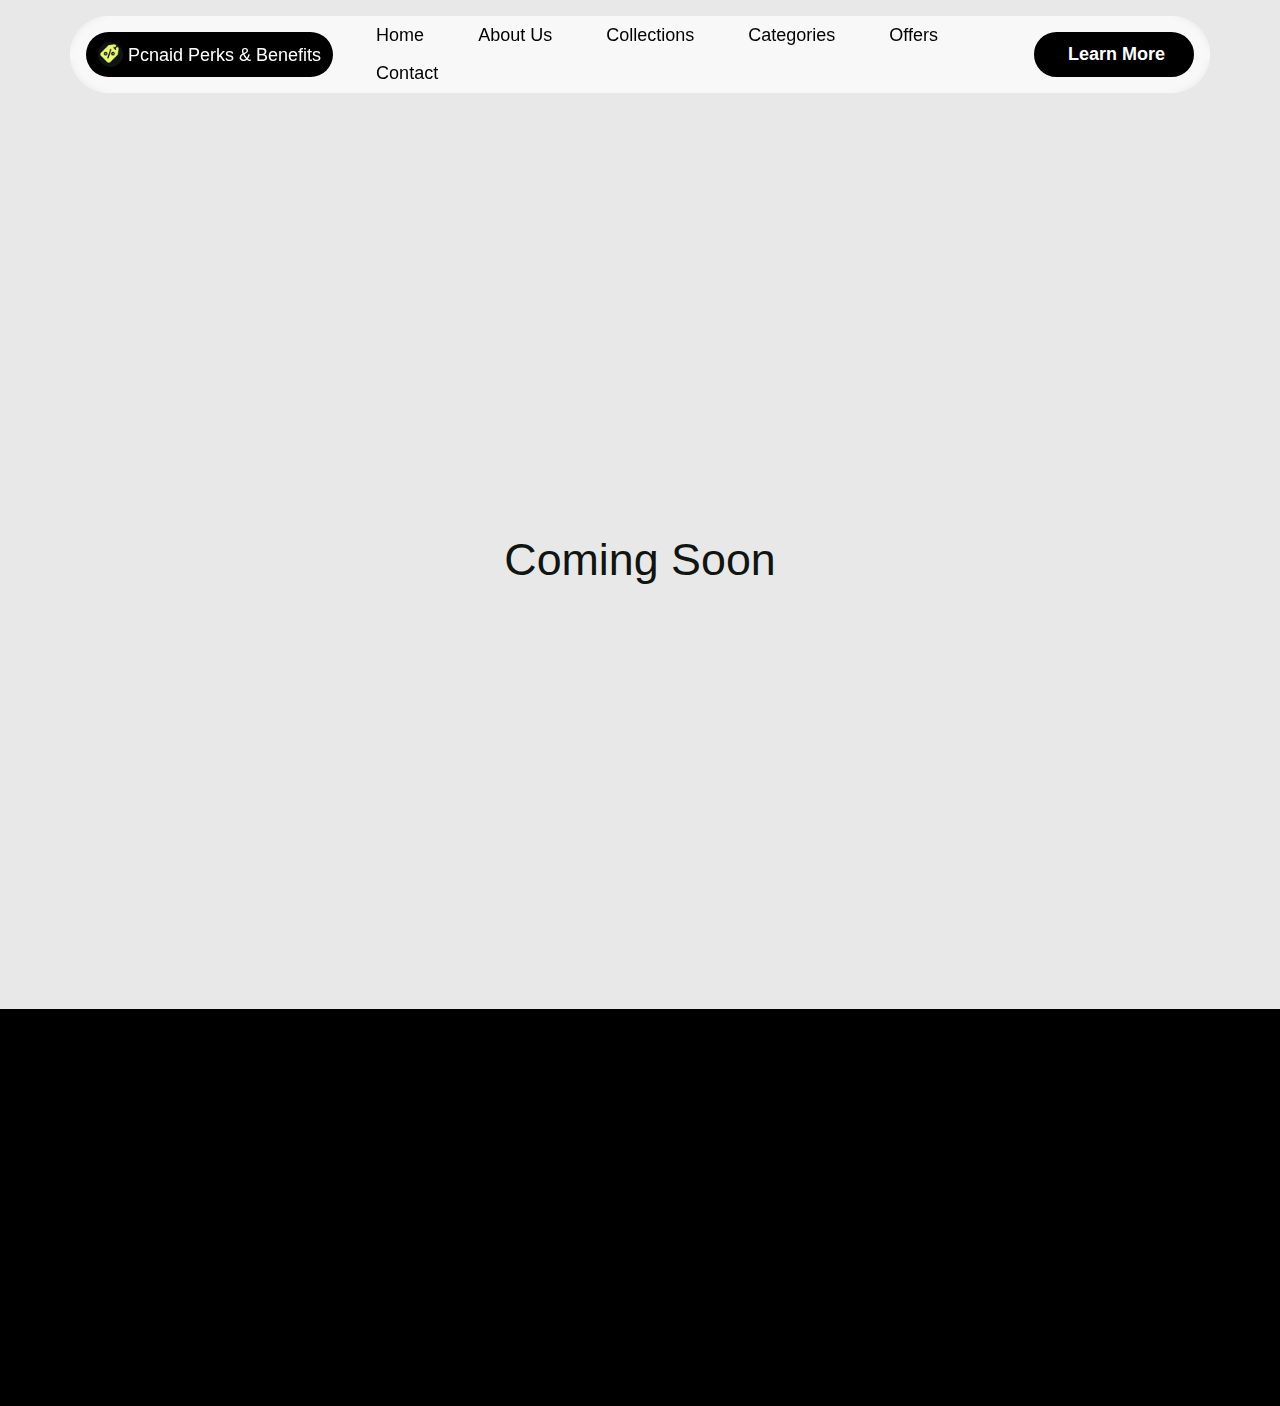
<file: page3.html>
<!DOCTYPE html>
<html  >
<head>
  
  <meta charset="UTF-8">
  <meta http-equiv="X-UA-Compatible" content="IE=edge">
  
  <meta name="viewport" content="width=device-width, initial-scale=1, minimum-scale=1">
  <link rel="shortcut icon" href="assets/images/logo.png" type="image/x-icon">
  <meta name="description" content="">
  
  
  <title>Categories</title>
  <link rel="stylesheet" href="assets/bootstrap/css/bootstrap.min.css">
  <link rel="stylesheet" href="assets/bootstrap/css/bootstrap-grid.min.css">
  <link rel="stylesheet" href="assets/bootstrap/css/bootstrap-reboot.min.css">
  <link rel="stylesheet" href="assets/animatecss/animate.css">
    <link rel="stylesheet" href="assets/popup-overlay-plugin/style.css">
  <link rel="stylesheet" href="assets/dropdown/css/style.css">
  <link rel="stylesheet" href="assets/socicon/css/styles.css">
  <link rel="stylesheet" href="assets/theme/css/style.css">
  <link rel="preload" href="https://fonts.googleapis.com/css?family=Hanken+Grotesk:100,200,300,400,500,600,700,800,900,100i,200i,300i,400i,500i,600i,700i,800i,900i&display=swap" as="style" onload="this.onload=null;this.rel='stylesheet'">
  <noscript><link rel="stylesheet" href="https://fonts.googleapis.com/css?family=Hanken+Grotesk:100,200,300,400,500,600,700,800,900,100i,200i,300i,400i,500i,600i,700i,800i,900i&display=swap"></noscript>
  <link rel="preload" as="style" href="assets/mobirise/css/mbr-additional.css?v=7ck7BF"><link rel="stylesheet" href="assets/mobirise/css/mbr-additional.css?v=7ck7BF" type="text/css">

  
  <!-- Google tag (gtag.js) -->
<script async src="https://www.googletagmanager.com/gtag/js?id=G-KGTG16H1JC"></script>
<script>
  window.dataLayer = window.dataLayer || [];
  function gtag(){dataLayer.push(arguments);}
  gtag('js', new Date());

  gtag('config', 'G-KGTG16H1JC');
</script>
  
<meta name="theme-color" content="#003da5">
<link rel="manifest" href="manifest.json">
<script src="sw-connect.js"></script>
<meta name="apple-mobile-web-app-capable" content="yes">
<link rel="apple-touch-startup-image" media="(device-width: 320px) and (device-height: 568px) and (-webkit-device-pixel-ratio: 2) and (orientation: portrait)" href="assets/images/apple-launch-640x1136.png">
<link rel="apple-touch-startup-image" media="(device-width: 375px) and (device-height: 667px) and (-webkit-device-pixel-ratio: 2) and (orientation: portrait)" href="assets/images/apple-launch-750x1334.png">
<link rel="apple-touch-startup-image" media="(device-width: 414px) and (device-height: 736px) and (-webkit-device-pixel-ratio: 3) and (orientation: portrait)" href="assets/images/apple-launch-1242x2208.png">
<link rel="apple-touch-startup-image" media="(device-width: 375px) and (device-height: 812px) and (-webkit-device-pixel-ratio: 3) and (orientation: portrait)" href="assets/images/apple-launch-1125x2436.png">
<link rel="apple-touch-startup-image" media="(device-width: 768px) and (device-height: 1024px) and (-webkit-device-pixel-ratio: 2) and (orientation: portrait)" href="assets/images/apple-launch-1536x2048.png">
<link rel="apple-touch-startup-image" media="(device-width: 834px) and (device-height: 1112px) and (-webkit-device-pixel-ratio: 2) and (orientation: portrait)" href="assets/images/apple-launch-1668x2224.png">
<link rel="apple-touch-startup-image" media="(device-width: 1024px) and (device-height: 1366px) and (-webkit-device-pixel-ratio: 2) and (orientation: portrait)" href="assets/images/apple-launch-2048x2732.png">
<meta name="apple-mobile-web-app-status-bar-style" content="default">
<meta name="apple-mobile-web-app-title" content="Pcnaid Perks">
<link rel="apple-touch-icon" href="apple-touch-icon.png"></head>
<body>
  
  <section data-bs-version="5.1" class="menu menu1 supplym5 cid-tpSXP85Pwt" once="menu" id="menu1-z">

    

    <nav class="navbar navbar-dropdown navbar-fixed-top navbar-expand-lg">
        <div class="menu_box container">
            <div class="navbar-brand d-flex d-lg-none">
                <span class="navbar-logo">
                    <a href="#header2-7">
                        <img src="assets/images/logo.webp" alt="">
                    </a>
                </span>
                <span class="navbar-caption-wrap"><a class="navbar-caption display-4" href="#header2-7">Pcnaid Perks</a></span>
            </div>
            <button class="navbar-toggler" type="button" data-toggle="collapse" data-bs-toggle="collapse" data-target="#navbarSupportedContent" data-bs-target="#navbarSupportedContent" aria-controls="navbarNavAltMarkup" aria-expanded="false" aria-label="Toggle navigation">
                <div class="hamburger">
                    <span></span>
                    <span></span>
                    <span></span>
                    <span></span>
                </div>
            </button>
            <div class="collapse navbar-collapse" id="navbarSupportedContent">
                <div class="navbar-brand d-none d-lg-flex">
                <span class="navbar-logo">
                    <a href="#header2-7">
                        <img color="#003da5" src="assets/images/logo.webp" alt="">
                    </a>
                </span>
                    <span class="navbar-caption-wrap"><a class="navbar-caption text-info display-4" href="#header2-7">Pcnaid Perks &amp; Benefits</a></span>
                </div>
                <ul class="navbar-nav nav-dropdown" data-app-modern-menu="true"><li class="nav-item"><a class="nav-link link text-primary display-4" href="file:///C:/Users/Badra/AppData/Local/Mobirise.com/Mobirise/admin_0040pcnaid_002ecom/addons/supplym5/components/index.html">Home</a></li>
                    <li class="nav-item"><a class="nav-link link text-primary display-4" href="page1.html">About Us<br></a></li><li class="nav-item"><a class="nav-link link text-primary display-4" href="page2.html">Collections</a></li><li class="nav-item"><a class="nav-link link text-primary display-4" href="page3.html">Categories</a></li><li class="nav-item"><a class="nav-link link text-primary display-4" href="page5.html">Offers</a></li>
                    
                    <li class="nav-item"><a class="nav-link link text-primary display-4" href="page4.html">Contact</a></li></ul>

                

                <div class="mbr-section-btn-main" role="tablist"><a class="btn btn-primary display-4" href="#form1-c">
                        <strong>&nbsp;Learn More</strong>
                    </a></div>
                
            </div>
        </div>
    </nav>
</section>

<section data-bs-version="5.1" class="content2 supplym5 cid-uvZagAQO9W mbr-fullscreen" id="content2-1j">

    

    
    

    <div class="container-fluid">
        <div class="row">
            <div class="col-12">
                <div class="text-wrapper">
                    <h2 class="mbr-section-title mbr-fonts-style display-2">Coming Soon</h2>
                    
                </div>
            </div>
        </div>
    </div>
</section>

<section data-bs-version="5.1" class="beatm5 footer3 cid-uvZaaalvFz" once="footer" id="footer03-1h">

    

    

    <div class="container">
        <div class="media-container-row align-center mbr-white">
            <div class="col-12">
                <p class="mbr-text mb-0 mbr-fonts-style display-4">Pcnaid Perks<br><br>📱 (682) 292-8094 - 📠 (682) 292-2356 - ✉️ Support@pcnaid.com<br><br>🌐 752 N Main St #2194 Mansfield, Texas 76063<br><br>(Facebook) - (Instagram) - (Twitter) - (TikTok) - (Snapchat) - (Linkedin)-(Etc.)<br><br>Terms and Conditions - Privacy Policy - Cookie Policy - Accessibility Policy - Disclaimer - Etc.<br><br>© Copyright 2024 Pcnaid Inc - All Rights Reserved 
                </p>
            </div>
        </div>
    </div>
</section>


<script src="assets/bootstrap/js/bootstrap.bundle.min.js"></script>
  <script src="assets/smoothscroll/smooth-scroll.js"></script>
  <script src="assets/ytplayer/index.js"></script>
      <script src="assets/dropdown/js/navbar-dropdown.js"></script>
  <script src="assets/theme/js/script.js"></script>
  
  
  
 <div id="scrollToTop" class="scrollToTop mbr-arrow-up"><a style="text-align: center;"><i class="mbr-arrow-up-icon mbr-arrow-up-icon-cm cm-icon cm-icon-smallarrow-up"></i></a></div>
    <input name="animation" type="hidden">
  </body>
</html>
</file>
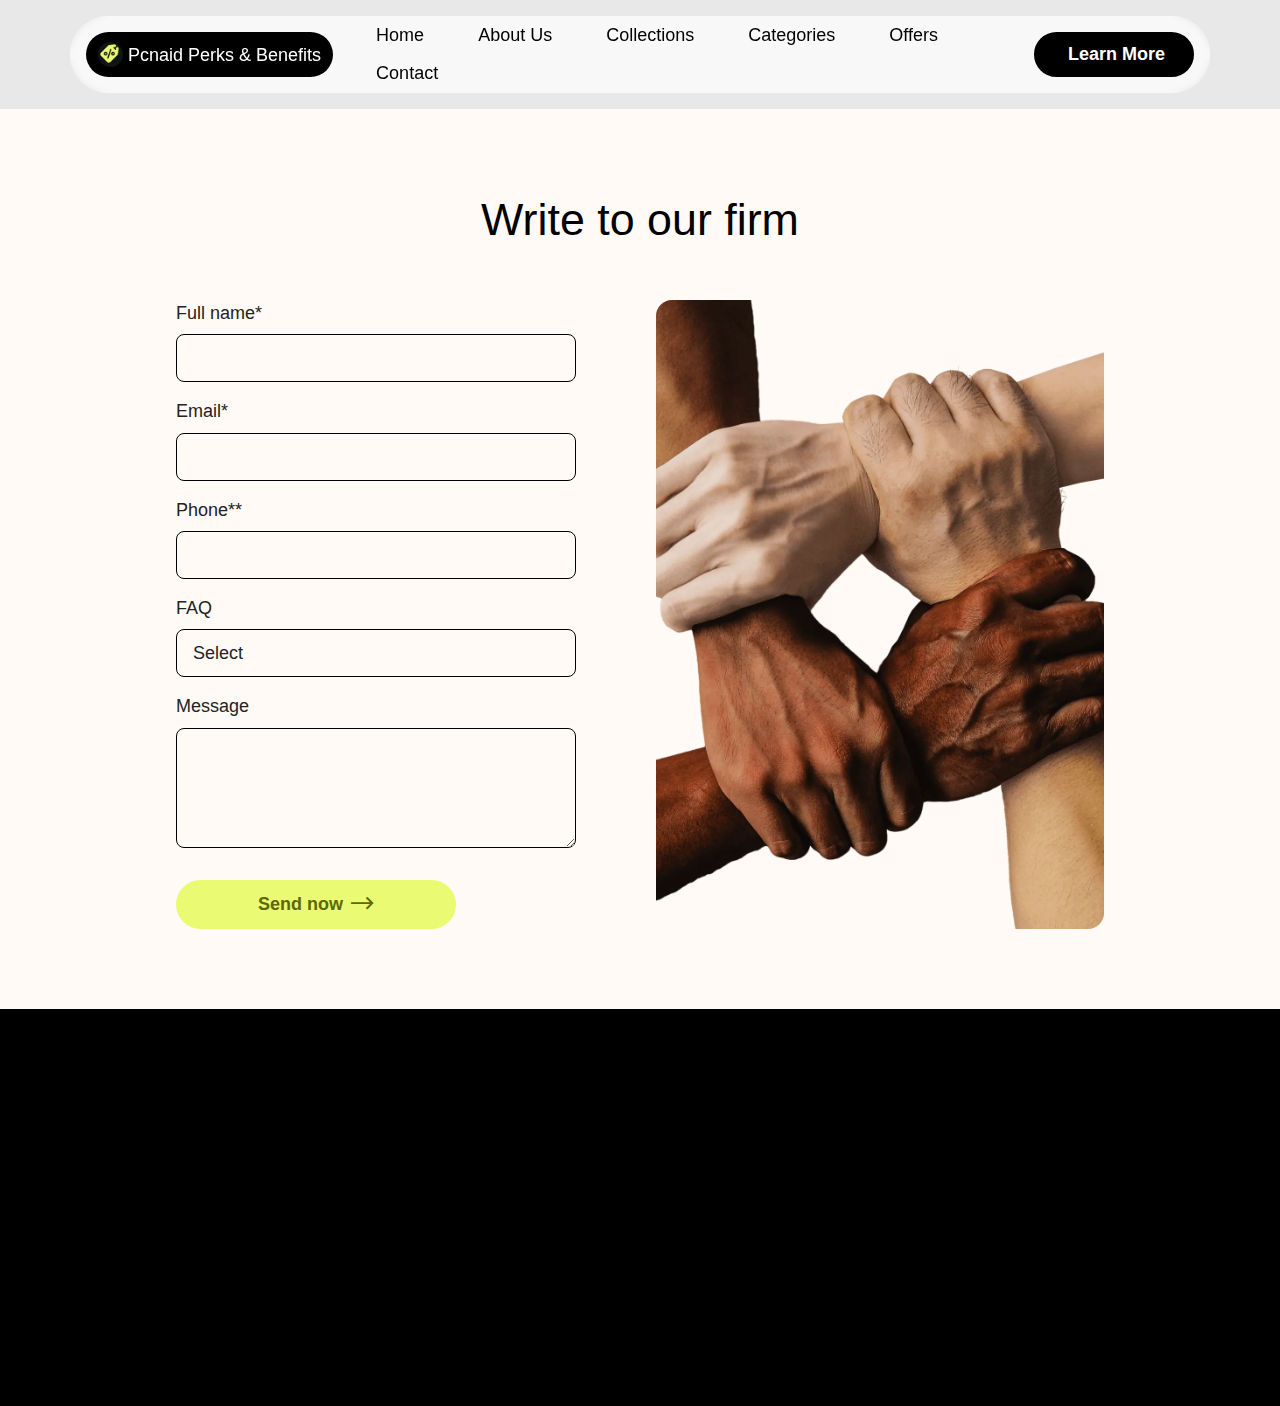
<file: page4.html>
<!DOCTYPE html>
<html  >
<head>
  
  <meta charset="UTF-8">
  <meta http-equiv="X-UA-Compatible" content="IE=edge">
  
  <meta name="viewport" content="width=device-width, initial-scale=1, minimum-scale=1">
  <link rel="shortcut icon" href="assets/images/logo.png" type="image/x-icon">
  <meta name="description" content="">
  
  
  <title>Contact</title>
  <link rel="stylesheet" href="assets/web/assets/mobirise-icons2/mobirise2.css">
  <link rel="stylesheet" href="assets/bootstrap/css/bootstrap.min.css">
  <link rel="stylesheet" href="assets/bootstrap/css/bootstrap-grid.min.css">
  <link rel="stylesheet" href="assets/bootstrap/css/bootstrap-reboot.min.css">
  <link rel="stylesheet" href="assets/animatecss/animate.css">
    <link rel="stylesheet" href="assets/popup-overlay-plugin/style.css">
  <link rel="stylesheet" href="assets/dropdown/css/style.css">
  <link rel="stylesheet" href="assets/socicon/css/styles.css">
  <link rel="stylesheet" href="assets/theme/css/style.css">
  <link rel="preload" href="https://fonts.googleapis.com/css?family=Hanken+Grotesk:100,200,300,400,500,600,700,800,900,100i,200i,300i,400i,500i,600i,700i,800i,900i&display=swap" as="style" onload="this.onload=null;this.rel='stylesheet'">
  <noscript><link rel="stylesheet" href="https://fonts.googleapis.com/css?family=Hanken+Grotesk:100,200,300,400,500,600,700,800,900,100i,200i,300i,400i,500i,600i,700i,800i,900i&display=swap"></noscript>
  <link rel="preload" as="style" href="assets/mobirise/css/mbr-additional.css?v=Fq2Yp5"><link rel="stylesheet" href="assets/mobirise/css/mbr-additional.css?v=Fq2Yp5" type="text/css">

  
  <!-- Google tag (gtag.js) -->
<script async src="https://www.googletagmanager.com/gtag/js?id=G-KGTG16H1JC"></script>
<script>
  window.dataLayer = window.dataLayer || [];
  function gtag(){dataLayer.push(arguments);}
  gtag('js', new Date());

  gtag('config', 'G-KGTG16H1JC');
</script>
  
<meta name="theme-color" content="#003da5">
<link rel="manifest" href="manifest.json">
<script src="sw-connect.js"></script>
<meta name="apple-mobile-web-app-capable" content="yes">
<link rel="apple-touch-startup-image" media="(device-width: 320px) and (device-height: 568px) and (-webkit-device-pixel-ratio: 2) and (orientation: portrait)" href="assets/images/apple-launch-640x1136.png">
<link rel="apple-touch-startup-image" media="(device-width: 375px) and (device-height: 667px) and (-webkit-device-pixel-ratio: 2) and (orientation: portrait)" href="assets/images/apple-launch-750x1334.png">
<link rel="apple-touch-startup-image" media="(device-width: 414px) and (device-height: 736px) and (-webkit-device-pixel-ratio: 3) and (orientation: portrait)" href="assets/images/apple-launch-1242x2208.png">
<link rel="apple-touch-startup-image" media="(device-width: 375px) and (device-height: 812px) and (-webkit-device-pixel-ratio: 3) and (orientation: portrait)" href="assets/images/apple-launch-1125x2436.png">
<link rel="apple-touch-startup-image" media="(device-width: 768px) and (device-height: 1024px) and (-webkit-device-pixel-ratio: 2) and (orientation: portrait)" href="assets/images/apple-launch-1536x2048.png">
<link rel="apple-touch-startup-image" media="(device-width: 834px) and (device-height: 1112px) and (-webkit-device-pixel-ratio: 2) and (orientation: portrait)" href="assets/images/apple-launch-1668x2224.png">
<link rel="apple-touch-startup-image" media="(device-width: 1024px) and (device-height: 1366px) and (-webkit-device-pixel-ratio: 2) and (orientation: portrait)" href="assets/images/apple-launch-2048x2732.png">
<meta name="apple-mobile-web-app-status-bar-style" content="default">
<meta name="apple-mobile-web-app-title" content="Pcnaid Perks">
<link rel="apple-touch-icon" href="apple-touch-icon.png"></head>
<body>
  
  <section data-bs-version="5.1" class="menu menu1 supplym5 cid-tpSXP85Pwt" once="menu" id="menu1-11">

    

    <nav class="navbar navbar-dropdown navbar-fixed-top navbar-expand-lg">
        <div class="menu_box container">
            <div class="navbar-brand d-flex d-lg-none">
                <span class="navbar-logo">
                    <a href="#header2-7">
                        <img src="assets/images/logo.webp" alt="">
                    </a>
                </span>
                <span class="navbar-caption-wrap"><a class="navbar-caption display-4" href="#header2-7">Pcnaid Perks</a></span>
            </div>
            <button class="navbar-toggler" type="button" data-toggle="collapse" data-bs-toggle="collapse" data-target="#navbarSupportedContent" data-bs-target="#navbarSupportedContent" aria-controls="navbarNavAltMarkup" aria-expanded="false" aria-label="Toggle navigation">
                <div class="hamburger">
                    <span></span>
                    <span></span>
                    <span></span>
                    <span></span>
                </div>
            </button>
            <div class="collapse navbar-collapse" id="navbarSupportedContent">
                <div class="navbar-brand d-none d-lg-flex">
                <span class="navbar-logo">
                    <a href="#header2-7">
                        <img color="#003da5" src="assets/images/logo.webp" alt="">
                    </a>
                </span>
                    <span class="navbar-caption-wrap"><a class="navbar-caption text-info display-4" href="#header2-7">Pcnaid Perks &amp; Benefits</a></span>
                </div>
                <ul class="navbar-nav nav-dropdown" data-app-modern-menu="true"><li class="nav-item"><a class="nav-link link text-primary display-4" href="file:///C:/Users/Badra/AppData/Local/Mobirise.com/Mobirise/admin_0040pcnaid_002ecom/addons/supplym5/components/index.html">Home</a></li>
                    <li class="nav-item"><a class="nav-link link text-primary display-4" href="page1.html">About Us<br></a></li><li class="nav-item"><a class="nav-link link text-primary display-4" href="page2.html">Collections</a></li><li class="nav-item"><a class="nav-link link text-primary display-4" href="page3.html">Categories</a></li><li class="nav-item"><a class="nav-link link text-primary display-4" href="page5.html">Offers</a></li>
                    
                    <li class="nav-item"><a class="nav-link link text-primary display-4" href="page4.html">Contact</a></li></ul>

                

                <div class="mbr-section-btn-main" role="tablist"><a class="btn btn-primary display-4" href="#form1-c">
                        <strong>&nbsp;Learn More</strong>
                    </a></div>
                
            </div>
        </div>
    </nav>
</section>

<section data-bs-version="5.1" class="form01 termm5 cid-uw4dduTXMg" id="form01-1r">
    

    
    

    <div class="container-fluid">
        <div class="row">
            <div class="col-12 col-lg-10">
                <div class="content-wrapper">
                    
                    <h2 class="mbr-section-title mbr-fonts-style display-2">
                        Write to our firm
                    </h2>
                    
                </div>
            </div>
            <div class="col-12 col-lg-5 card mbr-form" data-form-type="formoid">
                <form action="https://mobirise.eu/" method="POST" class="mbr-form form-with-styler form-wrap" data-form-title="Form Name"><input type="hidden" name="email" data-form-email="true" value="7U8pddgCiHHOEiIp2qfYxQ5qCPkX/aV1e2U46cv37TybKzpD+ULi0jl8dUklnaCNM3aoQBoxlcdh04ussma5MO4zBpsYKqClqFBRVZD72A4NVGwfmo11Dnyl3Wg5gOr/.5bLfn26Q7HBI7DBKqY5am4rVmO808plBIX8nBR8QSrjfKKrAk+o2K+K0bMKCfcUDoEDTKCXzmTAjGCYCuWnv+C7I5Nr+TR0JZ/wGbSBmBFBmk33jBeA1DKWYkHXAqTna">
                    <div class="row">
                        <div hidden="hidden" data-form-alert="" class="alert alert-success col-12">Thanks for filling
                            out the form!</div>
                        <div hidden="hidden" data-form-alert-danger="" class="alert alert-danger col-12"> Oops...! some
                            problem!
                        </div>
                    </div>
                    <div class="dragArea row">
                        <div class="col-lg-12 col-md-12 col-sm-12 form-group mb-3" data-for="name">
                            <label for="name-form01-1r" class="form-control-label mbr-fonts-style display-4">Full name*</label>
                            <input type="text" name="name" data-form-field="name" class="form-control display-4" value="" id="name-form01-1r">
                        </div>
                        <div class="col-lg-12 col-md-12 col-sm-12 form-group mb-3" data-for="email">
                            <label for="email-form01-1r" class="form-control-label mbr-fonts-style display-4">Email*</label>
                            <input type="email" name="email" data-form-field="email" class="form-control display-4" value="" id="email-form01-1r">
                        </div>
                        <div data-for="number" class="col-lg-12 col-md-12 col-sm-12 form-group mb-3">
                            <label for="number-form01-1r" class="form-control-label mbr-fonts-style display-4">Phone**</label>
                            <input type="number" name="number" data-form-field="number" class="form-control display-7" max="100" min="0" step="1" value="" id="number-form01-1r">
                        </div>
                        <div data-for="select" class="col-lg-12 col-md-12 col-sm-12 form-group mb-3">
                            <label for="select-form01-1r" class="form-control-label mbr-fonts-style display-4">FAQ</label>
                            <select name="select" data-form-field="select" class="form-control display-7" id="select-form01-1r">
                                <option value="Select">Select</option>
                                <option value="What is probate, and why is it important to plan for it?">What is
                                    probate, and why is it important to plan for it?
                                </option>
                                <option value="Do I need a probate planning attorney?">Do I need a probate planning
                                    attorney?
                                </option>
                                <option value="What is included in probate planning?">What is included in probate
                                    planning?
                                </option>
                            </select>
                        </div>
                        <div data-for="textarea" class="col-lg-12 col-md-12 col-sm-12 form-group mb-3">
                            <label for="textarea-form01-1r" class="form-control-label mbr-fonts-style display-4">Message</label>
                            <textarea name="textarea" data-form-field="textarea" class="form-control display-4" id="textarea-form01-1r"></textarea>
                        </div>
                        <div class="col mbr-section-btn">
                            <button type="submit" class="btn btn-secondary display-4">
                                <span class="mobi-mbri mobi-mbri-right mbr-iconfont mbr-iconfont-btn"></span>Send now
                            </button>
                        </div>
                    </div>
                </form>
            </div>
            <div class="col-12 col-lg-5">
                <div class="image-wrapper">
                    <img src="assets/images/mbr-1920x1440.webp" alt="">
                </div>
            </div>
        </div>
    </div>
</section>

<section data-bs-version="5.1" class="beatm5 footer3 cid-uvZaaalvFz" once="footer" id="footer03-1h">

    

    

    <div class="container">
        <div class="media-container-row align-center mbr-white">
            <div class="col-12">
                <p class="mbr-text mb-0 mbr-fonts-style display-4">Pcnaid Perks<br><br>📱 (682) 292-8094 - 📠 (682) 292-2356 - ✉️ Support@pcnaid.com<br><br>🌐 752 N Main St #2194 Mansfield, Texas 76063<br><br>(Facebook) - (Instagram) - (Twitter) - (TikTok) - (Snapchat) - (Linkedin)-(Etc.)<br><br>Terms and Conditions - Privacy Policy - Cookie Policy - Accessibility Policy - Disclaimer - Etc.<br><br>© Copyright 2024 Pcnaid Inc - All Rights Reserved 
                </p>
            </div>
        </div>
    </div>
</section>


<script src="assets/bootstrap/js/bootstrap.bundle.min.js"></script>
  <script src="assets/smoothscroll/smooth-scroll.js"></script>
  <script src="assets/ytplayer/index.js"></script>
      <script src="assets/dropdown/js/navbar-dropdown.js"></script>
  <script src="assets/theme/js/script.js"></script>
  <script src="assets/formoid/formoid.min.js"></script>
  
  
  
 <div id="scrollToTop" class="scrollToTop mbr-arrow-up"><a style="text-align: center;"><i class="mbr-arrow-up-icon mbr-arrow-up-icon-cm cm-icon cm-icon-smallarrow-up"></i></a></div>
    <input name="animation" type="hidden">
  </body>
</html>
</file>
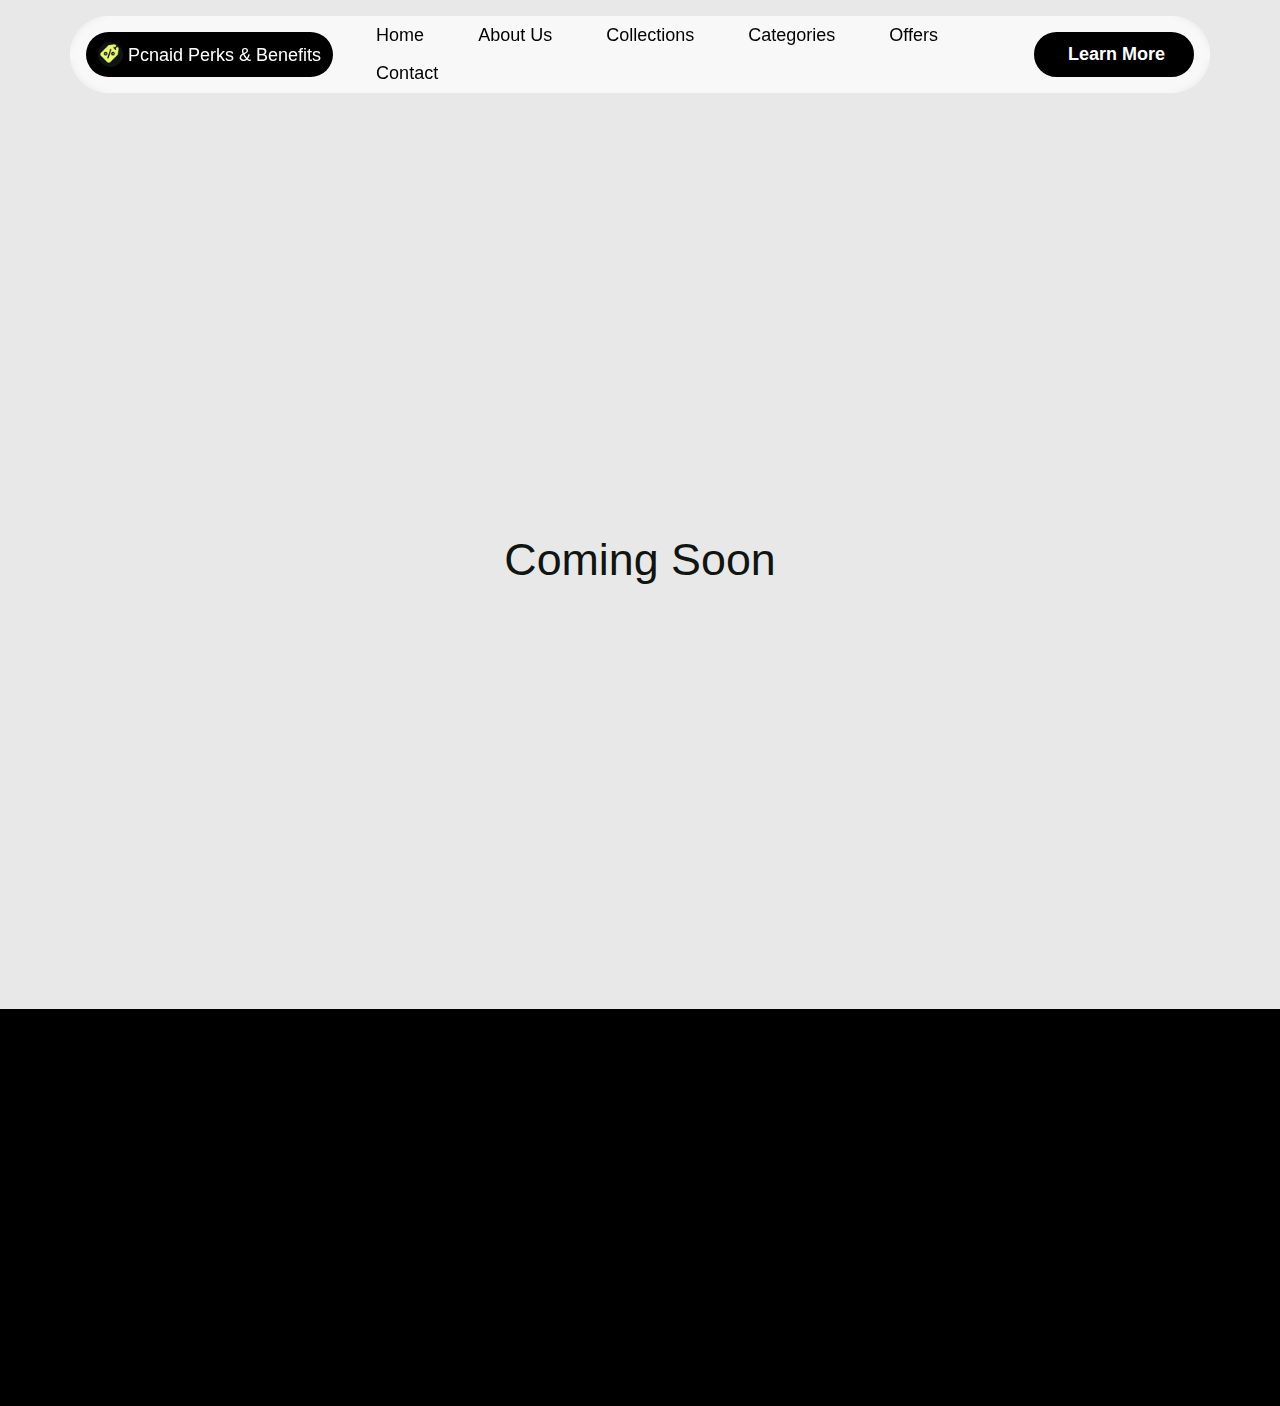
<file: page5.html>
<!DOCTYPE html>
<html  >
<head>
  
  <meta charset="UTF-8">
  <meta http-equiv="X-UA-Compatible" content="IE=edge">
  
  <meta name="viewport" content="width=device-width, initial-scale=1, minimum-scale=1">
  <link rel="shortcut icon" href="assets/images/logo.png" type="image/x-icon">
  <meta name="description" content="">
  
  
  <title>Offers</title>
  <link rel="stylesheet" href="assets/bootstrap/css/bootstrap.min.css">
  <link rel="stylesheet" href="assets/bootstrap/css/bootstrap-grid.min.css">
  <link rel="stylesheet" href="assets/bootstrap/css/bootstrap-reboot.min.css">
  <link rel="stylesheet" href="assets/animatecss/animate.css">
    <link rel="stylesheet" href="assets/popup-overlay-plugin/style.css">
  <link rel="stylesheet" href="assets/dropdown/css/style.css">
  <link rel="stylesheet" href="assets/socicon/css/styles.css">
  <link rel="stylesheet" href="assets/theme/css/style.css">
  <link rel="preload" href="https://fonts.googleapis.com/css?family=Hanken+Grotesk:100,200,300,400,500,600,700,800,900,100i,200i,300i,400i,500i,600i,700i,800i,900i&display=swap" as="style" onload="this.onload=null;this.rel='stylesheet'">
  <noscript><link rel="stylesheet" href="https://fonts.googleapis.com/css?family=Hanken+Grotesk:100,200,300,400,500,600,700,800,900,100i,200i,300i,400i,500i,600i,700i,800i,900i&display=swap"></noscript>
  <link rel="preload" as="style" href="assets/mobirise/css/mbr-additional.css?v=8zbXld"><link rel="stylesheet" href="assets/mobirise/css/mbr-additional.css?v=8zbXld" type="text/css">

  
  <!-- Google tag (gtag.js) -->
<script async src="https://www.googletagmanager.com/gtag/js?id=G-KGTG16H1JC"></script>
<script>
  window.dataLayer = window.dataLayer || [];
  function gtag(){dataLayer.push(arguments);}
  gtag('js', new Date());

  gtag('config', 'G-KGTG16H1JC');
</script>
  
<meta name="theme-color" content="#003da5">
<link rel="manifest" href="manifest.json">
<script src="sw-connect.js"></script>
<meta name="apple-mobile-web-app-capable" content="yes">
<link rel="apple-touch-startup-image" media="(device-width: 320px) and (device-height: 568px) and (-webkit-device-pixel-ratio: 2) and (orientation: portrait)" href="assets/images/apple-launch-640x1136.png">
<link rel="apple-touch-startup-image" media="(device-width: 375px) and (device-height: 667px) and (-webkit-device-pixel-ratio: 2) and (orientation: portrait)" href="assets/images/apple-launch-750x1334.png">
<link rel="apple-touch-startup-image" media="(device-width: 414px) and (device-height: 736px) and (-webkit-device-pixel-ratio: 3) and (orientation: portrait)" href="assets/images/apple-launch-1242x2208.png">
<link rel="apple-touch-startup-image" media="(device-width: 375px) and (device-height: 812px) and (-webkit-device-pixel-ratio: 3) and (orientation: portrait)" href="assets/images/apple-launch-1125x2436.png">
<link rel="apple-touch-startup-image" media="(device-width: 768px) and (device-height: 1024px) and (-webkit-device-pixel-ratio: 2) and (orientation: portrait)" href="assets/images/apple-launch-1536x2048.png">
<link rel="apple-touch-startup-image" media="(device-width: 834px) and (device-height: 1112px) and (-webkit-device-pixel-ratio: 2) and (orientation: portrait)" href="assets/images/apple-launch-1668x2224.png">
<link rel="apple-touch-startup-image" media="(device-width: 1024px) and (device-height: 1366px) and (-webkit-device-pixel-ratio: 2) and (orientation: portrait)" href="assets/images/apple-launch-2048x2732.png">
<meta name="apple-mobile-web-app-status-bar-style" content="default">
<meta name="apple-mobile-web-app-title" content="Pcnaid Perks">
<link rel="apple-touch-icon" href="apple-touch-icon.png"></head>
<body>
  
  <section data-bs-version="5.1" class="menu menu1 supplym5 cid-tpSXP85Pwt" once="menu" id="menu1-13">

    

    <nav class="navbar navbar-dropdown navbar-fixed-top navbar-expand-lg">
        <div class="menu_box container">
            <div class="navbar-brand d-flex d-lg-none">
                <span class="navbar-logo">
                    <a href="#header2-7">
                        <img src="assets/images/logo.webp" alt="">
                    </a>
                </span>
                <span class="navbar-caption-wrap"><a class="navbar-caption display-4" href="#header2-7">Pcnaid Perks</a></span>
            </div>
            <button class="navbar-toggler" type="button" data-toggle="collapse" data-bs-toggle="collapse" data-target="#navbarSupportedContent" data-bs-target="#navbarSupportedContent" aria-controls="navbarNavAltMarkup" aria-expanded="false" aria-label="Toggle navigation">
                <div class="hamburger">
                    <span></span>
                    <span></span>
                    <span></span>
                    <span></span>
                </div>
            </button>
            <div class="collapse navbar-collapse" id="navbarSupportedContent">
                <div class="navbar-brand d-none d-lg-flex">
                <span class="navbar-logo">
                    <a href="#header2-7">
                        <img color="#003da5" src="assets/images/logo.webp" alt="">
                    </a>
                </span>
                    <span class="navbar-caption-wrap"><a class="navbar-caption text-info display-4" href="#header2-7">Pcnaid Perks &amp; Benefits</a></span>
                </div>
                <ul class="navbar-nav nav-dropdown" data-app-modern-menu="true"><li class="nav-item"><a class="nav-link link text-primary display-4" href="file:///C:/Users/Badra/AppData/Local/Mobirise.com/Mobirise/admin_0040pcnaid_002ecom/addons/supplym5/components/index.html">Home</a></li>
                    <li class="nav-item"><a class="nav-link link text-primary display-4" href="page1.html">About Us<br></a></li><li class="nav-item"><a class="nav-link link text-primary display-4" href="page2.html">Collections</a></li><li class="nav-item"><a class="nav-link link text-primary display-4" href="page3.html">Categories</a></li><li class="nav-item"><a class="nav-link link text-primary display-4" href="page5.html">Offers</a></li>
                    
                    <li class="nav-item"><a class="nav-link link text-primary display-4" href="page4.html">Contact</a></li></ul>

                

                <div class="mbr-section-btn-main" role="tablist"><a class="btn btn-primary display-4" href="#form1-c">
                        <strong>&nbsp;Learn More</strong>
                    </a></div>
                
            </div>
        </div>
    </nav>
</section>

<section data-bs-version="5.1" class="content2 supplym5 cid-uvZalttJ4t mbr-fullscreen" id="content2-1k">

    

    
    

    <div class="container-fluid">
        <div class="row">
            <div class="col-12">
                <div class="text-wrapper">
                    <h2 class="mbr-section-title mbr-fonts-style display-2">Coming Soon</h2>
                    
                </div>
            </div>
        </div>
    </div>
</section>

<section data-bs-version="5.1" class="beatm5 footer3 cid-uvZaaalvFz" once="footer" id="footer03-1h">

    

    

    <div class="container">
        <div class="media-container-row align-center mbr-white">
            <div class="col-12">
                <p class="mbr-text mb-0 mbr-fonts-style display-4">Pcnaid Perks<br><br>📱 (682) 292-8094 - 📠 (682) 292-2356 - ✉️ Support@pcnaid.com<br><br>🌐 752 N Main St #2194 Mansfield, Texas 76063<br><br>(Facebook) - (Instagram) - (Twitter) - (TikTok) - (Snapchat) - (Linkedin)-(Etc.)<br><br>Terms and Conditions - Privacy Policy - Cookie Policy - Accessibility Policy - Disclaimer - Etc.<br><br>© Copyright 2024 Pcnaid Inc - All Rights Reserved 
                </p>
            </div>
        </div>
    </div>
</section>


<script src="assets/bootstrap/js/bootstrap.bundle.min.js"></script>
  <script src="assets/smoothscroll/smooth-scroll.js"></script>
  <script src="assets/ytplayer/index.js"></script>
      <script src="assets/dropdown/js/navbar-dropdown.js"></script>
  <script src="assets/theme/js/script.js"></script>
  
  
  
 <div id="scrollToTop" class="scrollToTop mbr-arrow-up"><a style="text-align: center;"><i class="mbr-arrow-up-icon mbr-arrow-up-icon-cm cm-icon cm-icon-smallarrow-up"></i></a></div>
    <input name="animation" type="hidden">
  </body>
</html>
</file>
<file: assets/popup-overlay-plugin/style.css>
html.is-builder .modal-backdrop.show {
    display: none !important;
}
</file>
<file: assets/dropdown/css/style.css>
.navbar-dropdown {
  left: 0;
  padding: 0;
  position: absolute;
  right: 0;
  top: 0;
  transition: all 0.45s ease;
  z-index: 1030;
  background: #282828; }
  .navbar-dropdown .navbar-logo {
    margin-right: 0.8rem;
    transition: margin 0.3s ease-in-out;
    vertical-align: middle; }
    .navbar-dropdown .navbar-logo img {
      height: 3.125rem;
      transition: all 0.3s ease-in-out; }
    .navbar-dropdown .navbar-logo.mbr-iconfont {
      font-size: 3.125rem;
      line-height: 3.125rem; }
  .navbar-dropdown .navbar-caption {
    font-weight: 700;
    white-space: normal;
    vertical-align: -4px;
    line-height: 3.125rem !important; }
    .navbar-dropdown .navbar-caption, .navbar-dropdown .navbar-caption:hover {
      color: inherit;
      text-decoration: none; }
  .navbar-dropdown .mbr-iconfont + .navbar-caption {
    vertical-align: -1px; }
  .navbar-dropdown.navbar-fixed-top {
    position: fixed; }
  .navbar-dropdown .navbar-brand span {
    vertical-align: -4px; }
  .navbar-dropdown.bg-color.transparent {
    background: none; }
  .navbar-dropdown.navbar-short .navbar-brand {
    padding: 0.625rem 0; }
    .navbar-dropdown.navbar-short .navbar-brand span {
      vertical-align: -1px; }
  .navbar-dropdown.navbar-short .navbar-caption {
    line-height: 2.375rem !important;
    vertical-align: -2px; }
  .navbar-dropdown.navbar-short .navbar-logo {
    margin-right: 0.5rem; }
    .navbar-dropdown.navbar-short .navbar-logo img {
      height: 2.375rem; }
    .navbar-dropdown.navbar-short .navbar-logo.mbr-iconfont {
      font-size: 2.375rem;
      line-height: 2.375rem; }
  .navbar-dropdown.navbar-short .mbr-table-cell {
    height: 3.625rem; }
  .navbar-dropdown .navbar-close {
    left: 0.6875rem;
    position: fixed;
    top: 0.75rem;
    z-index: 1000; }
  .navbar-dropdown .hamburger-icon {
    content: "";
    display: inline-block;
    vertical-align: middle;
    width: 16px;
    -webkit-box-shadow: 0 -6px 0 1px #282828,0 0 0 1px #282828,0 6px 0 1px #282828;
    -moz-box-shadow: 0 -6px 0 1px #282828,0 0 0 1px #282828,0 6px 0 1px #282828;
    box-shadow: 0 -6px 0 1px #282828,0 0 0 1px #282828,0 6px 0 1px #282828; }

.dropdown-menu .dropdown-toggle[data-toggle="dropdown-submenu"]::after {
  border-bottom: 0.35em solid transparent;
  border-left: 0.35em solid;
  border-right: 0;
  border-top: 0.35em solid transparent;
  margin-left: 0.3rem; }

.dropdown-menu .dropdown-item:focus {
  outline: 0; }

.nav-dropdown {
  font-size: 0.75rem;
  font-weight: 500;
  height: auto !important; }
  .nav-dropdown .nav-btn {
    padding-left: 1rem; }
  .nav-dropdown .link {
    margin: .667em 1.667em;
    font-weight: 500;
    padding: 0;
    transition: color .2s ease-in-out; }
    .nav-dropdown .link.dropdown-toggle {
      margin-right: 2.583em; }
      .nav-dropdown .link.dropdown-toggle::after {
        margin-left: .25rem;
        border-top: 0.35em solid;
        border-right: 0.35em solid transparent;
        border-left: 0.35em solid transparent;
        border-bottom: 0; }
      .nav-dropdown .link.dropdown-toggle[aria-expanded="true"] {
        margin: 0;
        padding: 0.667em 3.263em  0.667em 1.667em; }
  .nav-dropdown .link::after,
  .nav-dropdown .dropdown-item::after {
    color: inherit; }
  .nav-dropdown .btn {
    font-size: 0.75rem;
    font-weight: 700;
    letter-spacing: 0;
    margin-bottom: 0;
    padding-left: 1.25rem;
    padding-right: 1.25rem; }
  .nav-dropdown .dropdown-menu {
    border-radius: 0;
    border: 0;
    left: 0;
    margin: 0;
    padding-bottom: 1.25rem;
    padding-top: 1.25rem;
    position: relative; }
  .nav-dropdown .dropdown-submenu {
    margin-left: 0.125rem;
    top: 0; }
  .nav-dropdown .dropdown-item {
    font-weight: 500;
    line-height: 2;
    padding: 0.3846em 4.615em 0.3846em 1.5385em;
    position: relative;
    transition: color .2s ease-in-out, background-color .2s ease-in-out; }
    .nav-dropdown .dropdown-item::after {
      margin-top: -0.3077em;
      position: absolute;
      right: 1.1538em;
      top: 50%; }
    .nav-dropdown .dropdown-item:focus, .nav-dropdown .dropdown-item:hover {
      background: none; }

@media (max-width: 767px) {
  .nav-dropdown.navbar-toggleable-sm {
    bottom: 0;
    display: none;
    left: 0;
    overflow-x: hidden;
    position: fixed;
    top: 0;
    transform: translateX(-100%);
    -ms-transform: translateX(-100%);
    -webkit-transform: translateX(-100%);
    width: 18.75rem;
    z-index: 999; } }
.nav-dropdown.navbar-toggleable-xl {
  bottom: 0;
  display: none;
  left: 0;
  overflow-x: hidden;
  position: fixed;
  top: 0;
  transform: translateX(-100%);
  -ms-transform: translateX(-100%);
  -webkit-transform: translateX(-100%);
  width: 18.75rem;
  z-index: 999; }

.nav-dropdown-sm {
  display: block !important;
  overflow-x: hidden;
  overflow: auto;
  padding-top: 3.875rem; }
  .nav-dropdown-sm::after {
    content: "";
    display: block;
    height: 3rem;
    width: 100%; }
  .nav-dropdown-sm.collapse.in ~ .navbar-close {
    display: block !important; }
  .nav-dropdown-sm.collapsing, .nav-dropdown-sm.collapse.in {
    transform: translateX(0);
    -ms-transform: translateX(0);
    -webkit-transform: translateX(0);
    transition: all 0.25s ease-out;
    -webkit-transition: all 0.25s ease-out;
    background: #282828; }
  .nav-dropdown-sm.collapsing[aria-expanded="false"] {
    transform: translateX(-100%);
    -ms-transform: translateX(-100%);
    -webkit-transform: translateX(-100%); }
  .nav-dropdown-sm .nav-item {
    display: block;
    margin-left: 0 !important;
    padding-left: 0; }
  .nav-dropdown-sm .link,
  .nav-dropdown-sm .dropdown-item {
    border-top: 1px dotted rgba(255, 255, 255, 0.1);
    font-size: 0.8125rem;
    line-height: 1.6;
    margin: 0 !important;
    padding: 0.875rem 2.4rem 0.875rem 1.5625rem !important;
    position: relative;
    white-space: normal; }
    .nav-dropdown-sm .link:focus, .nav-dropdown-sm .link:hover,
    .nav-dropdown-sm .dropdown-item:focus,
    .nav-dropdown-sm .dropdown-item:hover {
      background: rgba(0, 0, 0, 0.2) !important;
      color: #c0a375; }
  .nav-dropdown-sm .nav-btn {
    position: relative;
    padding: 1.5625rem 1.5625rem 0 1.5625rem; }
    .nav-dropdown-sm .nav-btn::before {
      border-top: 1px dotted rgba(255, 255, 255, 0.1);
      content: "";
      left: 0;
      position: absolute;
      top: 0;
      width: 100%; }
    .nav-dropdown-sm .nav-btn + .nav-btn {
      padding-top: 0.625rem; }
      .nav-dropdown-sm .nav-btn + .nav-btn::before {
        display: none; }
  .nav-dropdown-sm .btn {
    padding: 0.625rem 0; }
  .nav-dropdown-sm .dropdown-toggle[data-toggle="dropdown-submenu"]::after {
    margin-left: .25rem;
    border-top: 0.35em solid;
    border-right: 0.35em solid transparent;
    border-left: 0.35em solid transparent;
    border-bottom: 0; }
  .nav-dropdown-sm .dropdown-toggle[data-toggle="dropdown-submenu"][aria-expanded="true"]::after {
    border-top: 0;
    border-right: 0.35em solid transparent;
    border-left: 0.35em solid transparent;
    border-bottom: 0.35em solid; }
  .nav-dropdown-sm .dropdown-menu {
    margin: 0;
    padding: 0;
    position: relative;
    top: 0;
    left: 0;
    width: 100%;
    border: 0;
    float: none;
    border-radius: 0;
    background: none; }
  .nav-dropdown-sm .dropdown-submenu {
    left: 100%;
    margin-left: 0.125rem;
    margin-top: -1.25rem;
    top: 0; }

.navbar-toggleable-sm .nav-dropdown .dropdown-menu {
  position: absolute; }

.navbar-toggleable-sm .nav-dropdown .dropdown-submenu {
  left: 100%;
  margin-left: 0.125rem;
  margin-top: -1.25rem;
  top: 0; }

.navbar-toggleable-sm.opened .nav-dropdown .dropdown-menu {
  position: relative; }

.navbar-toggleable-sm.opened .nav-dropdown .dropdown-submenu {
  left: 0;
  margin-left: 00rem;
  margin-top: 0rem;
  top: 0; }

.is-builder .nav-dropdown.collapsing {
  transition: none !important; }
</file>
<file: assets/socicon/css/styles.css>
@charset "UTF-8";

@font-face {
  font-family: 'Socicon';
  src:  url('../fonts/socicon.eot');
  src:  url('../fonts/socicon.eot?#iefix') format('embedded-opentype'),
    url('../fonts/socicon.woff2') format('woff2'),
    url('../fonts/socicon.ttf') format('truetype'),
    url('../fonts/socicon.woff') format('woff'),
    url('../fonts/socicon.svg#socicon') format('svg');
  font-weight: normal;
  font-style: normal;
  font-display: swap;
}

[data-icon]:before {
  font-family: "socicon" !important;
  content: attr(data-icon);
  font-style: normal !important;
  font-weight: normal !important;
  font-variant: normal !important;
  text-transform: none !important;
  speak: none;
  line-height: 1;
  -webkit-font-smoothing: antialiased;
  -moz-osx-font-smoothing: grayscale;
}

[class^="socicon-"], [class*=" socicon-"] {
  /* use !important to prevent issues with browser extensions that change fonts */
  font-family: 'Socicon' !important;
  speak: none;
  font-style: normal;
  font-weight: normal;
  font-variant: normal;
  text-transform: none;
  line-height: 1;

  /* Better Font Rendering =========== */
  -webkit-font-smoothing: antialiased;
  -moz-osx-font-smoothing: grayscale;
}

.socicon-500px:before {
  content: "\e000";
}
.socicon-8tracks:before {
  content: "\e001";
}
.socicon-airbnb:before {
  content: "\e002";
}
.socicon-alliance:before {
  content: "\e003";
}
.socicon-amazon:before {
  content: "\e004";
}
.socicon-amplement:before {
  content: "\e005";
}
.socicon-android:before {
  content: "\e006";
}
.socicon-angellist:before {
  content: "\e007";
}
.socicon-apple:before {
  content: "\e008";
}
.socicon-appnet:before {
  content: "\e009";
}
.socicon-baidu:before {
  content: "\e00a";
}
.socicon-bandcamp:before {
  content: "\e00b";
}
.socicon-battlenet:before {
  content: "\e00c";
}
.socicon-mixer:before {
  content: "\e00d";
}
.socicon-bebee:before {
  content: "\e00e";
}
.socicon-bebo:before {
  content: "\e00f";
}
.socicon-behance:before {
  content: "\e010";
}
.socicon-blizzard:before {
  content: "\e011";
}
.socicon-blogger:before {
  content: "\e012";
}
.socicon-buffer:before {
  content: "\e013";
}
.socicon-chrome:before {
  content: "\e014";
}
.socicon-coderwall:before {
  content: "\e015";
}
.socicon-curse:before {
  content: "\e016";
}
.socicon-dailymotion:before {
  content: "\e017";
}
.socicon-deezer:before {
  content: "\e018";
}
.socicon-delicious:before {
  content: "\e019";
}
.socicon-deviantart:before {
  content: "\e01a";
}
.socicon-diablo:before {
  content: "\e01b";
}
.socicon-digg:before {
  content: "\e01c";
}
.socicon-discord:before {
  content: "\e01d";
}
.socicon-disqus:before {
  content: "\e01e";
}
.socicon-douban:before {
  content: "\e01f";
}
.socicon-draugiem:before {
  content: "\e020";
}
.socicon-dribbble:before {
  content: "\e021";
}
.socicon-drupal:before {
  content: "\e022";
}
.socicon-ebay:before {
  content: "\e023";
}
.socicon-ello:before {
  content: "\e024";
}
.socicon-endomodo:before {
  content: "\e025";
}
.socicon-envato:before {
  content: "\e026";
}
.socicon-etsy:before {
  content: "\e027";
}
.socicon-facebook:before {
  content: "\e028";
}
.socicon-feedburner:before {
  content: "\e029";
}
.socicon-filmweb:before {
  content: "\e02a";
}
.socicon-firefox:before {
  content: "\e02b";
}
.socicon-flattr:before {
  content: "\e02c";
}
.socicon-flickr:before {
  content: "\e02d";
}
.socicon-formulr:before {
  content: "\e02e";
}
.socicon-forrst:before {
  content: "\e02f";
}
.socicon-foursquare:before {
  content: "\e030";
}
.socicon-friendfeed:before {
  content: "\e031";
}
.socicon-github:before {
  content: "\e032";
}
.socicon-goodreads:before {
  content: "\e033";
}
.socicon-google:before {
  content: "\e034";
}
.socicon-googlescholar:before {
  content: "\e035";
}
.socicon-googlegroups:before {
  content: "\e036";
}
.socicon-googlephotos:before {
  content: "\e037";
}
.socicon-googleplus:before {
  content: "\e038";
}
.socicon-grooveshark:before {
  content: "\e039";
}
.socicon-hackerrank:before {
  content: "\e03a";
}
.socicon-hearthstone:before {
  content: "\e03b";
}
.socicon-hellocoton:before {
  content: "\e03c";
}
.socicon-heroes:before {
  content: "\e03d";
}
.socicon-smashcast:before {
  content: "\e03e";
}
.socicon-horde:before {
  content: "\e03f";
}
.socicon-houzz:before {
  content: "\e040";
}
.socicon-icq:before {
  content: "\e041";
}
.socicon-identica:before {
  content: "\e042";
}
.socicon-imdb:before {
  content: "\e043";
}
.socicon-instagram:before {
  content: "\e044";
}
.socicon-issuu:before {
  content: "\e045";
}
.socicon-istock:before {
  content: "\e046";
}
.socicon-itunes:before {
  content: "\e047";
}
.socicon-keybase:before {
  content: "\e048";
}
.socicon-lanyrd:before {
  content: "\e049";
}
.socicon-lastfm:before {
  content: "\e04a";
}
.socicon-line:before {
  content: "\e04b";
}
.socicon-linkedin:before {
  content: "\e04c";
}
.socicon-livejournal:before {
  content: "\e04d";
}
.socicon-lyft:before {
  content: "\e04e";
}
.socicon-macos:before {
  content: "\e04f";
}
.socicon-mail:before {
  content: "\e050";
}
.socicon-medium:before {
  content: "\e051";
}
.socicon-meetup:before {
  content: "\e052";
}
.socicon-mixcloud:before {
  content: "\e053";
}
.socicon-modelmayhem:before {
  content: "\e054";
}
.socicon-mumble:before {
  content: "\e055";
}
.socicon-myspace:before {
  content: "\e056";
}
.socicon-newsvine:before {
  content: "\e057";
}
.socicon-nintendo:before {
  content: "\e058";
}
.socicon-npm:before {
  content: "\e059";
}
.socicon-odnoklassniki:before {
  content: "\e05a";
}
.socicon-openid:before {
  content: "\e05b";
}
.socicon-opera:before {
  content: "\e05c";
}
.socicon-outlook:before {
  content: "\e05d";
}
.socicon-overwatch:before {
  content: "\e05e";
}
.socicon-patreon:before {
  content: "\e05f";
}
.socicon-paypal:before {
  content: "\e060";
}
.socicon-periscope:before {
  content: "\e061";
}
.socicon-persona:before {
  content: "\e062";
}
.socicon-pinterest:before {
  content: "\e063";
}
.socicon-play:before {
  content: "\e064";
}
.socicon-player:before {
  content: "\e065";
}
.socicon-playstation:before {
  content: "\e066";
}
.socicon-pocket:before {
  content: "\e067";
}
.socicon-qq:before {
  content: "\e068";
}
.socicon-quora:before {
  content: "\e069";
}
.socicon-raidcall:before {
  content: "\e06a";
}
.socicon-ravelry:before {
  content: "\e06b";
}
.socicon-reddit:before {
  content: "\e06c";
}
.socicon-renren:before {
  content: "\e06d";
}
.socicon-researchgate:before {
  content: "\e06e";
}
.socicon-residentadvisor:before {
  content: "\e06f";
}
.socicon-reverbnation:before {
  content: "\e070";
}
.socicon-rss:before {
  content: "\e071";
}
.socicon-sharethis:before {
  content: "\e072";
}
.socicon-skype:before {
  content: "\e073";
}
.socicon-slideshare:before {
  content: "\e074";
}
.socicon-smugmug:before {
  content: "\e075";
}
.socicon-snapchat:before {
  content: "\e076";
}
.socicon-songkick:before {
  content: "\e077";
}
.socicon-soundcloud:before {
  content: "\e078";
}
.socicon-spotify:before {
  content: "\e079";
}
.socicon-stackexchange:before {
  content: "\e07a";
}
.socicon-stackoverflow:before {
  content: "\e07b";
}
.socicon-starcraft:before {
  content: "\e07c";
}
.socicon-stayfriends:before {
  content: "\e07d";
}
.socicon-steam:before {
  content: "\e07e";
}
.socicon-storehouse:before {
  content: "\e07f";
}
.socicon-strava:before {
  content: "\e080";
}
.socicon-streamjar:before {
  content: "\e081";
}
.socicon-stumbleupon:before {
  content: "\e082";
}
.socicon-swarm:before {
  content: "\e083";
}
.socicon-teamspeak:before {
  content: "\e084";
}
.socicon-teamviewer:before {
  content: "\e085";
}
.socicon-technorati:before {
  content: "\e086";
}
.socicon-telegram:before {
  content: "\e087";
}
.socicon-tripadvisor:before {
  content: "\e088";
}
.socicon-tripit:before {
  content: "\e089";
}
.socicon-triplej:before {
  content: "\e08a";
}
.socicon-tumblr:before {
  content: "\e08b";
}
.socicon-twitch:before {
  content: "\e08c";
}
.socicon-twitter:before {
  content: "\e08d";
}
.socicon-uber:before {
  content: "\e08e";
}
.socicon-ventrilo:before {
  content: "\e08f";
}
.socicon-viadeo:before {
  content: "\e090";
}
.socicon-viber:before {
  content: "\e091";
}
.socicon-viewbug:before {
  content: "\e092";
}
.socicon-vimeo:before {
  content: "\e093";
}
.socicon-vine:before {
  content: "\e094";
}
.socicon-vkontakte:before {
  content: "\e095";
}
.socicon-warcraft:before {
  content: "\e096";
}
.socicon-wechat:before {
  content: "\e097";
}
.socicon-weibo:before {
  content: "\e098";
}
.socicon-whatsapp:before {
  content: "\e099";
}
.socicon-wikipedia:before {
  content: "\e09a";
}
.socicon-windows:before {
  content: "\e09b";
}
.socicon-wordpress:before {
  content: "\e09c";
}
.socicon-wykop:before {
  content: "\e09d";
}
.socicon-xbox:before {
  content: "\e09e";
}
.socicon-xing:before {
  content: "\e09f";
}
.socicon-yahoo:before {
  content: "\e0a0";
}
.socicon-yammer:before {
  content: "\e0a1";
}
.socicon-yandex:before {
  content: "\e0a2";
}
.socicon-yelp:before {
  content: "\e0a3";
}
.socicon-younow:before {
  content: "\e0a4";
}
.socicon-youtube:before {
  content: "\e0a5";
}
.socicon-zapier:before {
  content: "\e0a6";
}
.socicon-zerply:before {
  content: "\e0a7";
}
.socicon-zomato:before {
  content: "\e0a8";
}
.socicon-zynga:before {
  content: "\e0a9";
}
.socicon-spreadshirt:before {
  content: "\e901";
}
.socicon-gamejolt:before {
  content: "\e902";
}
.socicon-trello:before {
  content: "\e903";
}
.socicon-tunein:before {
  content: "\e904";
}
.socicon-bloglovin:before {
  content: "\e905";
}
.socicon-gamewisp:before {
  content: "\e906";
}
.socicon-messenger:before {
  content: "\e907";
}
.socicon-pandora:before {
  content: "\e908";
}
.socicon-augment:before {
  content: "\e909";
}
.socicon-bitbucket:before {
  content: "\e90a";
}
.socicon-fyuse:before {
  content: "\e90b";
}
.socicon-yt-gaming:before {
  content: "\e90c";
}
.socicon-sketchfab:before {
  content: "\e90d";
}
.socicon-mobcrush:before {
  content: "\e90e";
}
.socicon-microsoft:before {
  content: "\e90f";
}
.socicon-realtor:before {
  content: "\e910";
}
.socicon-tidal:before {
  content: "\e911";
}
.socicon-qobuz:before {
  content: "\e912";
}
.socicon-natgeo:before {
  content: "\e913";
}
.socicon-mastodon:before {
  content: "\e914";
}
.socicon-unsplash:before {
  content: "\e915";
}
.socicon-homeadvisor:before {
  content: "\e916";
}
.socicon-angieslist:before {
  content: "\e917";
}
.socicon-codepen:before {
  content: "\e918";
}
.socicon-slack:before {
  content: "\e919";
}
.socicon-openaigym:before {
  content: "\e91a";
}
.socicon-logmein:before {
  content: "\e91b";
}
.socicon-fiverr:before {
  content: "\e91c";
}
.socicon-gotomeeting:before {
  content: "\e91d";
}
.socicon-aliexpress:before {
  content: "\e91e";
}
.socicon-guru:before {
  content: "\e91f";
}
.socicon-appstore:before {
  content: "\e920";
}
.socicon-homes:before {
  content: "\e921";
}
.socicon-zoom:before {
  content: "\e922";
}
.socicon-alibaba:before {
  content: "\e923";
}
.socicon-craigslist:before {
  content: "\e924";
}
.socicon-wix:before {
  content: "\e925";
}
.socicon-redfin:before {
  content: "\e926";
}
.socicon-googlecalendar:before {
  content: "\e927";
}
.socicon-shopify:before {
  content: "\e928";
}
.socicon-freelancer:before {
  content: "\e929";
}
.socicon-seedrs:before {
  content: "\e92a";
}
.socicon-bing:before {
  content: "\e92b";
}
.socicon-doodle:before {
  content: "\e92c";
}
.socicon-bonanza:before {
  content: "\e92d";
}
.socicon-squarespace:before {
  content: "\e92e";
}
.socicon-toptal:before {
  content: "\e92f";
}
.socicon-gust:before {
  content: "\e930";
}
.socicon-ask:before {
  content: "\e931";
}
.socicon-trulia:before {
  content: "\e932";
}
.socicon-loomly:before {
  content: "\e933";
}
.socicon-ghost:before {
  content: "\e934";
}
.socicon-upwork:before {
  content: "\e935";
}
.socicon-fundable:before {
  content: "\e936";
}
.socicon-booking:before {
  content: "\e937";
}
.socicon-googlemaps:before {
  content: "\e938";
}
.socicon-zillow:before {
  content: "\e939";
}
.socicon-niconico:before {
  content: "\e93a";
}
.socicon-toneden:before {
  content: "\e93b";
}
.socicon-crunchbase:before {
  content: "\e93c";
}
.socicon-homefy:before {
  content: "\e93d";
}
.socicon-calendly:before {
  content: "\e93e";
}
.socicon-livemaster:before {
  content: "\e93f";
}
.socicon-udemy:before {
  content: "\e940";
}
.socicon-codered:before {
  content: "\e941";
}
.socicon-origin:before {
  content: "\e942";
}
.socicon-nextdoor:before {
  content: "\e943";
}
.socicon-portfolio:before {
  content: "\e944";
}
.socicon-instructables:before {
  content: "\e945";
}
.socicon-gitlab:before {
  content: "\e946";
}
.socicon-hackernews:before {
  content: "\e947";
}
.socicon-smashwords:before {
  content: "\e948";
}
.socicon-kobo:before {
  content: "\e949";
}
.socicon-bookbub:before {
  content: "\e94a";
}
.socicon-mailru:before {
  content: "\e94b";
}
.socicon-moddb:before {
  content: "\e94c";
}
.socicon-indiedb:before {
  content: "\e94d";
}
.socicon-traxsource:before {
  content: "\e94e";
}
.socicon-gamefor:before {
  content: "\e94f";
}
.socicon-pixiv:before {
  content: "\e950";
}
.socicon-myanimelist:before {
  content: "\e951";
}
.socicon-blackberry:before {
  content: "\e952";
}
.socicon-wickr:before {
  content: "\e953";
}
.socicon-spip:before {
  content: "\e954";
}
.socicon-napster:before {
  content: "\e955";
}
.socicon-beatport:before {
  content: "\e956";
}
.socicon-hackerone:before {
  content: "\e957";
}
.socicon-internet:before {
  content: "\e958";
}
.socicon-ubuntu:before {
  content: "\e959";
}
.socicon-artstation:before {
  content: "\e95a";
}
.socicon-invision:before {
  content: "\e95b";
}
.socicon-torial:before {
  content: "\e95c";
}
.socicon-collectorz:before {
  content: "\e95d";
}
.socicon-seenthis:before {
  content: "\e95e";
}
.socicon-googleplaymusic:before {
  content: "\e95f";
}
.socicon-debian:before {
  content: "\e960";
}
.socicon-filmfreeway:before {
  content: "\e961";
}
.socicon-gnome:before {
  content: "\e962";
}
.socicon-itchio:before {
  content: "\e963";
}
.socicon-jamendo:before {
  content: "\e964";
}
.socicon-mix:before {
  content: "\e965";
}
.socicon-sharepoint:before {
  content: "\e966";
}
.socicon-tinder:before {
  content: "\e967";
}
.socicon-windguru:before {
  content: "\e968";
}
.socicon-cdbaby:before {
  content: "\e969";
}
.socicon-elementaryos:before {
  content: "\e96a";
}
.socicon-stage32:before {
  content: "\e96b";
}
.socicon-tiktok:before {
  content: "\e96c";
}
.socicon-gitter:before {
  content: "\e96d";
}
.socicon-letterboxd:before {
  content: "\e96e";
}
.socicon-threema:before {
  content: "\e96f";
}
.socicon-splice:before {
  content: "\e970";
}
.socicon-metapop:before {
  content: "\e971";
}
.socicon-naver:before {
  content: "\e972";
}
.socicon-remote:before {
  content: "\e973";
}
.socicon-flipboard:before {
  content: "\e974";
}
.socicon-googlehangouts:before {
  content: "\e975";
}
.socicon-dlive:before {
  content: "\e976";
}
.socicon-vsco:before {
  content: "\e977";
}
.socicon-stitcher:before {
  content: "\e978";
}
.socicon-avvo:before {
  content: "\e979";
}
.socicon-redbubble:before {
  content: "\e97a";
}
.socicon-society6:before {
  content: "\e97b";
}
.socicon-zazzle:before {
  content: "\e97c";
}
.socicon-eitaa:before {
  content: "\e97d";
}
.socicon-soroush:before {
  content: "\e97e";
}
.socicon-bale:before {
  content: "\e97f";
}
</file>
<file: assets/theme/css/style.css>
@charset "UTF-8";
section {
  background-color: #ffffff;
}

body {
  font-style: normal;
  line-height: 1.5;
  font-weight: 400;
  color: #232323;
  position: relative;
}

button {
  background-color: transparent;
  border-color: transparent;
}

section,
.container,
.container-fluid {
  position: relative;
  word-wrap: break-word;
}

a.mbr-iconfont:hover {
  text-decoration: none;
}

.article .lead p,
.article .lead ul,
.article .lead ol,
.article .lead pre,
.article .lead blockquote {
  margin-bottom: 0;
}

a {
  font-style: normal;
  font-weight: 400;
  cursor: pointer;
}
a, a:hover {
  text-decoration: none;
}

.mbr-section-title {
  font-style: normal;
  line-height: 1.3;
}

.mbr-section-subtitle {
  line-height: 1.3;
}

.mbr-text {
  font-style: normal;
  line-height: 1.7;
}

h1,
h2,
h3,
h4,
h5,
h6,
.display-1,
.display-2,
.display-4,
.display-5,
.display-7,
span,
p,
a {
  line-height: 1;
  word-break: break-word;
  word-wrap: break-word;
  font-weight: 400;
}

b,
strong {
  font-weight: bold;
}

input:-webkit-autofill, input:-webkit-autofill:hover, input:-webkit-autofill:focus, input:-webkit-autofill:active {
  transition-delay: 9999s;
  -webkit-transition-property: background-color, color;
  transition-property: background-color, color;
}

textarea[type=hidden] {
  display: none;
}

section {
  background-position: 50% 50%;
  background-repeat: no-repeat;
  background-size: cover;
}
section .mbr-background-video,
section .mbr-background-video-preview {
  position: absolute;
  bottom: 0;
  left: 0;
  right: 0;
  top: 0;
}

.hidden {
  visibility: hidden;
}

.mbr-z-index20 {
  z-index: 20;
}

/*! Base colors */
.mbr-white {
  color: #ffffff;
}

.mbr-black {
  color: #111111;
}

.mbr-bg-white {
  background-color: #ffffff;
}

.mbr-bg-black {
  background-color: #000000;
}

/*! Text-aligns */
.align-left {
  text-align: left;
}

.align-center {
  text-align: center;
}

.align-right {
  text-align: right;
}

/*! Font-weight  */
.mbr-light {
  font-weight: 300;
}

.mbr-regular {
  font-weight: 400;
}

.mbr-semibold {
  font-weight: 500;
}

.mbr-bold {
  font-weight: 700;
}

/*! Media  */
.media-content {
  flex-basis: 100%;
}

.media-container-row {
  display: flex;
  flex-direction: row;
  flex-wrap: wrap;
  justify-content: center;
  align-content: center;
  align-items: start;
}
.media-container-row .media-size-item {
  width: 400px;
}

.media-container-column {
  display: flex;
  flex-direction: column;
  flex-wrap: wrap;
  justify-content: center;
  align-content: center;
  align-items: stretch;
}
.media-container-column > * {
  width: 100%;
}

@media (min-width: 992px) {
  .media-container-row {
    flex-wrap: nowrap;
  }
}
figure {
  margin-bottom: 0;
  overflow: hidden;
}

figure[mbr-media-size] {
  transition: width 0.1s;
}

img,
iframe {
  display: block;
  width: 100%;
}

.card {
  background-color: transparent;
  border: none;
}

.card-box {
  width: 100%;
}

.card-img {
  text-align: center;
  flex-shrink: 0;
  -webkit-flex-shrink: 0;
}

.media {
  max-width: 100%;
  margin: 0 auto;
}

.mbr-figure {
  align-self: center;
}

.media-container > div {
  max-width: 100%;
}

.mbr-figure img,
.card-img img {
  width: 100%;
}

@media (max-width: 991px) {
  .media-size-item {
    width: auto !important;
  }

  .media {
    width: auto;
  }

  .mbr-figure {
    width: 100% !important;
  }
}
/*! Buttons */
.mbr-section-btn {
  margin-left: -0.6rem;
  margin-right: -0.6rem;
  font-size: 0;
}

.btn {
  font-weight: 600;
  border-width: 1px;
  font-style: normal;
  margin: 0.6rem 0.6rem;
  white-space: normal;
  transition: all 0.2s ease-in-out;
  display: inline-flex;
  align-items: center;
  justify-content: center;
  word-break: break-word;
}

.btn-sm {
  font-weight: 600;
  letter-spacing: 0px;
  transition: all 0.3s ease-in-out;
}

.btn-md {
  font-weight: 600;
  letter-spacing: 0px;
  transition: all 0.3s ease-in-out;
}

.btn-lg {
  font-weight: 600;
  letter-spacing: 0px;
  transition: all 0.3s ease-in-out;
}

.btn-form {
  margin: 0;
}
.btn-form:hover {
  cursor: pointer;
}

nav .mbr-section-btn {
  margin-left: 0rem;
  margin-right: 0rem;
}

/*! Btn icon margin */
.btn .mbr-iconfont,
.btn.btn-sm .mbr-iconfont {
  order: 1;
  cursor: pointer;
  margin-left: 0.5rem;
  vertical-align: sub;
}

.btn.btn-md .mbr-iconfont,
.btn.btn-md .mbr-iconfont {
  margin-left: 0.8rem;
}

.mbr-regular {
  font-weight: 400;
}

.mbr-semibold {
  font-weight: 500;
}

.mbr-bold {
  font-weight: 700;
}

[type=submit] {
  -webkit-appearance: none;
}

/*! Full-screen */
.mbr-fullscreen .mbr-overlay {
  min-height: 100vh;
}

.mbr-fullscreen {
  display: flex;
  display: -moz-flex;
  display: -ms-flex;
  display: -o-flex;
  align-items: center;
  min-height: 100vh;
  padding-top: 3rem;
  padding-bottom: 3rem;
}

/*! Map */
.map {
  height: 25rem;
  position: relative;
}
.map iframe {
  width: 100%;
  height: 100%;
}

/*! Scroll to top arrow */
.mbr-arrow-up {
  bottom: 25px;
  right: 90px;
  position: fixed;
  text-align: right;
  z-index: 5000;
  color: #ffffff;
  font-size: 22px;
}

.mbr-arrow-up a {
  background: rgba(0, 0, 0, 0.2);
  border-radius: 50%;
  color: #fff;
  display: inline-block;
  height: 60px;
  width: 60px;
  border: 2px solid #fff;
  outline-style: none !important;
  position: relative;
  text-decoration: none;
  transition: all 0.3s ease-in-out;
  cursor: pointer;
  text-align: center;
}
.mbr-arrow-up a:hover {
  background-color: rgba(0, 0, 0, 0.4);
}
.mbr-arrow-up a i {
  line-height: 60px;
}

.mbr-arrow-up-icon {
  display: block;
  color: #fff;
}

.mbr-arrow-up-icon::before {
  content: "›";
  display: inline-block;
  font-family: serif;
  font-size: 22px;
  line-height: 1;
  font-style: normal;
  position: relative;
  top: 6px;
  left: -4px;
  transform: rotate(-90deg);
}

/*! Arrow Down */
.mbr-arrow {
  position: absolute;
  bottom: 45px;
  left: 50%;
  width: 60px;
  height: 60px;
  cursor: pointer;
  background-color: rgba(80, 80, 80, 0.5);
  border-radius: 50%;
  transform: translateX(-50%);
}
@media (max-width: 767px) {
  .mbr-arrow {
    display: none;
  }
}
.mbr-arrow > a {
  display: inline-block;
  text-decoration: none;
  outline-style: none;
  -webkit-animation: arrowdown 1.7s ease-in-out infinite;
          animation: arrowdown 1.7s ease-in-out infinite;
  color: #ffffff;
}
.mbr-arrow > a > i {
  position: absolute;
  top: -2px;
  left: 15px;
  font-size: 2rem;
}

#scrollToTop a i::before {
  content: "";
  position: absolute;
  display: block;
  border-bottom: 2.5px solid #fff;
  border-left: 2.5px solid #fff;
  width: 27.8%;
  height: 27.8%;
  left: 50%;
  top: 51%;
  transform: translateY(-30%) translateX(-50%) rotate(135deg);
}

@keyframes arrowdown {
  0% {
    transform: translateY(0px);
  }
  50% {
    transform: translateY(-5px);
  }
  100% {
    transform: translateY(0px);
  }
}
@-webkit-keyframes arrowdown {
  0% {
    transform: translateY(0px);
  }
  50% {
    transform: translateY(-5px);
  }
  100% {
    transform: translateY(0px);
  }
}
@media (max-width: 500px) {
  .mbr-arrow-up {
    left: 0;
    right: 0;
    text-align: center;
  }
}
/*Gradients animation*/
@keyframes gradient-animation {
  from {
    background-position: 0% 100%;
    -webkit-animation-timing-function: ease-in-out;
            animation-timing-function: ease-in-out;
  }
  to {
    background-position: 100% 0%;
    -webkit-animation-timing-function: ease-in-out;
            animation-timing-function: ease-in-out;
  }
}
@-webkit-keyframes gradient-animation {
  from {
    background-position: 0% 100%;
    -webkit-animation-timing-function: ease-in-out;
            animation-timing-function: ease-in-out;
  }
  to {
    background-position: 100% 0%;
    -webkit-animation-timing-function: ease-in-out;
            animation-timing-function: ease-in-out;
  }
}
.bg-gradient {
  background-size: 200% 200%;
  animation: gradient-animation 5s infinite alternate;
  -webkit-animation: gradient-animation 5s infinite alternate;
}

.menu .navbar-brand {
  display: -webkit-flex;
}
.menu .navbar-brand span {
  display: flex;
  display: -webkit-flex;
}
.menu .navbar-brand .navbar-caption-wrap {
  display: -webkit-flex;
}
.menu .navbar-brand .navbar-logo img {
  display: -webkit-flex;
  width: auto;
}
@media (min-width: 768px) and (max-width: 991px) {
  .menu .navbar-toggleable-sm .navbar-nav {
    display: -ms-flexbox;
  }
}
@media (max-width: 991px) {
  .menu .navbar-collapse {
    max-height: 93.5vh;
  }
  .menu .navbar-collapse.show {
    overflow: auto;
  }
}
@media (min-width: 992px) {
  .menu .navbar-nav.nav-dropdown {
    display: -webkit-flex;
  }
  .menu .navbar-toggleable-sm .navbar-collapse {
    display: -webkit-flex !important;
  }
  .menu .collapsed .navbar-collapse {
    max-height: 93.5vh;
  }
  .menu .collapsed .navbar-collapse.show {
    overflow: auto;
  }
}
@media (max-width: 767px) {
  .menu .navbar-collapse {
    max-height: 80vh;
  }
}

.nav-link .mbr-iconfont {
  margin-right: 0.5rem;
}

.navbar {
  display: -webkit-flex;
  -webkit-flex-wrap: wrap;
  -webkit-align-items: center;
  -webkit-justify-content: space-between;
}

.navbar-collapse {
  -webkit-flex-basis: 100%;
  -webkit-flex-grow: 1;
  -webkit-align-items: center;
}

.nav-dropdown .link {
  padding: 0.667em 1.667em !important;
  margin: 0 !important;
}

.nav {
  display: -webkit-flex;
  -webkit-flex-wrap: wrap;
}

.row {
  display: -webkit-flex;
  -webkit-flex-wrap: wrap;
}

.justify-content-center {
  -webkit-justify-content: center;
}

.form-inline {
  display: -webkit-flex;
}

.card-wrapper {
  -webkit-flex: 1;
}

.carousel-control {
  z-index: 10;
  display: -webkit-flex;
}

.carousel-controls {
  display: -webkit-flex;
}

.media {
  display: -webkit-flex;
}

.form-group:focus {
  outline: none;
}

.jq-selectbox__select {
  padding: 7px 0;
  position: relative;
}

.jq-selectbox__dropdown {
  overflow: hidden;
  border-radius: 10px;
  position: absolute;
  top: 100%;
  left: 0 !important;
  width: 100% !important;
}

.jq-selectbox__trigger-arrow {
  right: 0;
  transform: translateY(-50%);
}

.jq-selectbox li {
  padding: 1.07em 0.5em;
}

input[type=range] {
  padding-left: 0 !important;
  padding-right: 0 !important;
}

.modal-dialog,
.modal-content {
  height: 100%;
}

.modal-dialog .carousel-inner {
  height: calc(100vh - 1.75rem);
}
@media (max-width: 575px) {
  .modal-dialog .carousel-inner {
    height: calc(100vh - 1rem);
  }
}

.carousel-item {
  text-align: center;
}

.carousel-item img {
  margin: auto;
}

.navbar-toggler {
  align-self: flex-start;
  padding: 0.25rem 0.75rem;
  font-size: 1.25rem;
  line-height: 1;
  background: transparent;
  border: 1px solid transparent;
  border-radius: 0.25rem;
}

.navbar-toggler:focus,
.navbar-toggler:hover {
  text-decoration: none;
  box-shadow: none;
}

.navbar-toggler-icon {
  display: inline-block;
  width: 1.5em;
  height: 1.5em;
  vertical-align: middle;
  content: "";
  background: no-repeat center center;
  background-size: 100% 100%;
}

.navbar-toggler-left {
  position: absolute;
  left: 1rem;
}

.navbar-toggler-right {
  position: absolute;
  right: 1rem;
}

.card-img {
  width: auto;
}

.menu .navbar.collapsed:not(.beta-menu) {
  flex-direction: column;
}

.carousel-item.active,
.carousel-item-next,
.carousel-item-prev {
  display: flex;
}

.note-air-layout .dropup .dropdown-menu,
.note-air-layout .navbar-fixed-bottom .dropdown .dropdown-menu {
  bottom: initial !important;
}

html,
body {
  height: auto;
  min-height: 100vh;
}

.dropup .dropdown-toggle::after {
  display: none;
}

.form-asterisk {
  font-family: initial;
  position: absolute;
  top: -2px;
  font-weight: normal;
}

.form-control-label {
  position: relative;
  cursor: pointer;
  margin-bottom: 0.357em;
  padding: 0;
}

.alert {
  color: #ffffff;
  border-radius: 0;
  border: 0;
  font-size: 1.1rem;
  line-height: 1.5;
  margin-bottom: 1.875rem;
  padding: 1.25rem;
  position: relative;
  text-align: center;
}
.alert.alert-form::after {
  background-color: inherit;
  bottom: -7px;
  content: "";
  display: block;
  height: 14px;
  left: 50%;
  margin-left: -7px;
  position: absolute;
  transform: rotate(45deg);
  width: 14px;
}

.form-control {
  background-color: #ffffff;
  background-clip: border-box;
  color: #232323;
  line-height: 1rem !important;
  height: auto;
  padding: 0.6rem 1.2rem;
  transition: border-color 0.25s ease 0s;
  border: 1px solid transparent !important;
  border-radius: 4px;
  box-shadow: rgba(0, 0, 0, 0.07) 0px 1px 1px 0px, rgba(0, 0, 0, 0.07) 0px 1px 3px 0px, rgba(0, 0, 0, 0.03) 0px 0px 0px 1px;
}
.form-active .form-control:invalid {
  border-color: red;
}

form .row {
  margin-left: -0.6rem;
  margin-right: -0.6rem;
}
form .row [class*=col] {
  padding-left: 0.6rem;
  padding-right: 0.6rem;
}

form .mbr-section-btn {
  margin: 0;
  padding-left: 0.6rem;
  padding-right: 0.6rem;
}

form .btn {
  display: flex;
  padding: 0.6rem 1.2rem;
  margin: 0;
}

form .form-check-input {
  margin-top: 0.5;
}

textarea.form-control {
  line-height: 1.5rem !important;
}

.form-group {
  margin-bottom: 1.2rem;
}

.form-control,
form .btn {
  min-height: 48px;
}

.gdpr-block label span.textGDPR input[name=gdpr] {
  top: 7px;
}

.form-control:focus {
  box-shadow: none;
}

:focus {
  outline: none;
}

.mbr-overlay {
  background-color: #000;
  bottom: 0;
  left: 0;
  opacity: 0.5;
  position: absolute;
  right: 0;
  top: 0;
  z-index: 0;
  pointer-events: none;
}

blockquote {
  font-style: italic;
  padding: 3rem;
  font-size: 1.09rem;
  position: relative;
  border-left: 3px solid;
}

ul,
ol,
pre,
blockquote {
  margin-bottom: 2.3125rem;
}

.mt-4 {
  margin-top: 2rem !important;
}

.mb-4 {
  margin-bottom: 2rem !important;
}

@media (min-width: 992px) {
  .container {
    padding-left: 16px;
    padding-right: 16px;
  }

  .row {
    margin-left: -16px;
    margin-right: -16px;
  }
  .row > [class*=col] {
    padding-left: 16px;
    padding-right: 16px;
  }
}
@media (min-width: 768px) {
  .container-fluid {
    padding-left: 32px;
    padding-right: 32px;
  }
}
@media (min-width: 768px) and (max-width: 991px) {
  .mbr-container {
    padding-left: 32px;
    padding-right: 32px;
  }
}
@media (max-width: 767px) {
  .mbr-container {
    padding-left: 16px;
    padding-right: 16px;
  }
}
.card-wrapper,
.item-wrapper {
  overflow: hidden;
}

.app-video-wrapper > img {
  opacity: 1;
}

.item {
  position: relative;
}

.dropdown-menu .dropdown-menu {
  left: 100%;
}

.dropdown-item + .dropdown-menu {
  display: none;
}

.dropdown-item:hover + .dropdown-menu,
.dropdown-menu:hover {
  display: block;
}

@media (min-aspect-ratio: 16/9) {
  .mbr-video-foreground {
    height: 300% !important;
    top: -100% !important;
  }
}
@media (max-aspect-ratio: 16/9) {
  .mbr-video-foreground {
    width: 300% !important;
    left: -100% !important;
  }
}
</file>
<file: assets/mobirise/css/mbr-additional.css>
.btn {
  border-width: 2px;
}
body {
  font-family: Hanken Grotesk;
}
.display-1 {
  font-family: 'Hanken Grotesk', sans-serif;
  font-size: 3.5rem;
  line-height: 76px;
}
.display-1 > .mbr-iconfont {
  font-size: 4.375rem;
}
.display-2 {
  font-family: 'Hanken Grotesk', sans-serif;
  font-size: 2.8rem;
  line-height: 61px;
}
.display-2 > .mbr-iconfont {
  font-size: 3.5rem;
}
.display-4 {
  font-family: 'Hanken Grotesk', sans-serif;
  font-size: 1.125rem;
  line-height: 1.55;
}
.display-4 > .mbr-iconfont {
  font-size: 1.40625rem;
}
.display-5 {
  font-family: 'Hanken Grotesk', sans-serif;
  font-size: 2.25rem;
  line-height: 49px;
}
.display-5 > .mbr-iconfont {
  font-size: 2.8125rem;
}
.display-7 {
  font-family: 'Hanken Grotesk', sans-serif;
  font-size: 1.25rem;
  line-height: 1.55;
}
.display-7 > .mbr-iconfont {
  font-size: 1.5625rem;
}
/* ---- Fluid typography for mobile devices ---- */
/* 1.4 - font scale ratio ( bootstrap == 1.42857 ) */
/* 100vw - current viewport width */
/* (48 - 20)  48 == 48rem == 768px, 20 == 20rem == 320px(minimal supported viewport) */
/* 0.65 - min scale variable, may vary */
@media (max-width: 992px) {
  .display-1 {
    font-size: 2.8rem;
  }
}
@media (max-width: 768px) {
  .display-1 {
    font-size: 2.45rem;
    font-size: calc( 1.875rem + (3.5 - 1.875) * ((100vw - 20rem) / (48 - 20)));
    line-height: calc( 1.1 * (1.875rem + (3.5 - 1.875) * ((100vw - 20rem) / (48 - 20))));
  }
  .display-2 {
    font-size: 2.24rem;
    font-size: calc( 1.63rem + (2.8 - 1.63) * ((100vw - 20rem) / (48 - 20)));
    line-height: calc( 1.3 * (1.63rem + (2.8 - 1.63) * ((100vw - 20rem) / (48 - 20))));
  }
  .display-4 {
    font-size: 0.9rem;
    font-size: calc( 1.04375rem + (1.125 - 1.04375) * ((100vw - 20rem) / (48 - 20)));
    line-height: calc( 1.4 * (1.04375rem + (1.125 - 1.04375) * ((100vw - 20rem) / (48 - 20))));
  }
  .display-5 {
    font-size: 1.8rem;
    font-size: calc( 1.4375rem + (2.25 - 1.4375) * ((100vw - 20rem) / (48 - 20)));
    line-height: calc( 1.4 * (1.4375rem + (2.25 - 1.4375) * ((100vw - 20rem) / (48 - 20))));
  }
  .display-7 {
    font-size: 1rem;
    font-size: calc( 1.0875rem + (1.25 - 1.0875) * ((100vw - 20rem) / (48 - 20)));
    line-height: calc( 1.4 * (1.0875rem + (1.25 - 1.0875) * ((100vw - 20rem) / (48 - 20))));
  }
}
/* Buttons */
.btn {
  padding: 0.6rem 1.2rem;
  border-radius: 100px;
}
.btn-sm {
  padding: 0.6rem 1.2rem;
  border-radius: 100px;
}
.btn-md {
  padding: 0.6rem 1.2rem;
  border-radius: 100px;
}
.btn-lg {
  padding: 1rem 2.6rem;
  border-radius: 100px;
}
.bg-primary {
  background-color: #000000 !important;
}
.bg-success {
  background-color: #6e716f !important;
}
.bg-info {
  background-color: #ffffff !important;
}
.bg-warning {
  background-color: #7463be !important;
}
.bg-danger {
  background-color: #ffc374 !important;
}
.btn-primary,
.btn-primary:active {
  background-color: #000000 !important;
  border-color: #000000 !important;
  color: #ffffff !important;
  box-shadow: 0 2px 2px 0 rgba(0, 0, 0, 0.2);
}
.btn-primary:hover,
.btn-primary:focus,
.btn-primary.focus,
.btn-primary.active {
  color: #ffffff !important;
  background-color: #000000 !important;
  border-color: #000000 !important;
  box-shadow: 0 2px 5px 0 rgba(0, 0, 0, 0.2);
}
.btn-primary.disabled,
.btn-primary:disabled {
  color: #ffffff !important;
  background-color: #000000 !important;
  border-color: #000000 !important;
}
.btn-secondary,
.btn-secondary:active {
  background-color: #eafa72 !important;
  border-color: #eafa72 !important;
  color: #5d6904 !important;
  box-shadow: 0 2px 2px 0 rgba(0, 0, 0, 0.2);
}
.btn-secondary:hover,
.btn-secondary:focus,
.btn-secondary.focus,
.btn-secondary.active {
  color: #131601 !important;
  background-color: #def71e !important;
  border-color: #def71e !important;
  box-shadow: 0 2px 5px 0 rgba(0, 0, 0, 0.2);
}
.btn-secondary.disabled,
.btn-secondary:disabled {
  color: #5d6904 !important;
  background-color: #def71e !important;
  border-color: #def71e !important;
}
.btn-info,
.btn-info:active {
  background-color: #ffffff !important;
  border-color: #ffffff !important;
  color: #808080 !important;
  box-shadow: 0 2px 2px 0 rgba(0, 0, 0, 0.2);
}
.btn-info:hover,
.btn-info:focus,
.btn-info.focus,
.btn-info.active {
  color: #545454 !important;
  background-color: #d4d4d4 !important;
  border-color: #d4d4d4 !important;
  box-shadow: 0 2px 5px 0 rgba(0, 0, 0, 0.2);
}
.btn-info.disabled,
.btn-info:disabled {
  color: #808080 !important;
  background-color: #d4d4d4 !important;
  border-color: #d4d4d4 !important;
}
.btn-success,
.btn-success:active {
  background-color: #6e716f !important;
  border-color: #6e716f !important;
  color: #ffffff !important;
  box-shadow: 0 2px 2px 0 rgba(0, 0, 0, 0.2);
}
.btn-success:hover,
.btn-success:focus,
.btn-success.focus,
.btn-success.active {
  color: #ffffff !important;
  background-color: #434544 !important;
  border-color: #434544 !important;
  box-shadow: 0 2px 5px 0 rgba(0, 0, 0, 0.2);
}
.btn-success.disabled,
.btn-success:disabled {
  color: #ffffff !important;
  background-color: #434544 !important;
  border-color: #434544 !important;
}
.btn-warning,
.btn-warning:active {
  background-color: #7463be !important;
  border-color: #7463be !important;
  color: #ffffff !important;
  box-shadow: 0 2px 2px 0 rgba(0, 0, 0, 0.2);
}
.btn-warning:hover,
.btn-warning:focus,
.btn-warning.focus,
.btn-warning.active {
  color: #ffffff !important;
  background-color: #4b3c8f !important;
  border-color: #4b3c8f !important;
  box-shadow: 0 2px 5px 0 rgba(0, 0, 0, 0.2);
}
.btn-warning.disabled,
.btn-warning:disabled {
  color: #ffffff !important;
  background-color: #4b3c8f !important;
  border-color: #4b3c8f !important;
}
.btn-danger,
.btn-danger:active {
  background-color: #ffc374 !important;
  border-color: #ffc374 !important;
  color: #744200 !important;
  box-shadow: 0 2px 2px 0 rgba(0, 0, 0, 0.2);
}
.btn-danger:hover,
.btn-danger:focus,
.btn-danger.focus,
.btn-danger.active {
  color: #ffffff !important;
  background-color: #ff9e1d !important;
  border-color: #ff9e1d !important;
  box-shadow: 0 2px 5px 0 rgba(0, 0, 0, 0.2);
}
.btn-danger.disabled,
.btn-danger:disabled {
  color: #744200 !important;
  background-color: #ff9e1d !important;
  border-color: #ff9e1d !important;
}
.btn-white,
.btn-white:active {
  background-color: #fafafa !important;
  border-color: #fafafa !important;
  color: #7a7a7a !important;
  box-shadow: 0 2px 2px 0 rgba(0, 0, 0, 0.2);
}
.btn-white:hover,
.btn-white:focus,
.btn-white.focus,
.btn-white.active {
  color: #4f4f4f !important;
  background-color: #cfcfcf !important;
  border-color: #cfcfcf !important;
  box-shadow: 0 2px 5px 0 rgba(0, 0, 0, 0.2);
}
.btn-white.disabled,
.btn-white:disabled {
  color: #7a7a7a !important;
  background-color: #cfcfcf !important;
  border-color: #cfcfcf !important;
}
.btn-black,
.btn-black:active {
  background-color: #232323 !important;
  border-color: #232323 !important;
  color: #ffffff !important;
  box-shadow: 0 2px 2px 0 rgba(0, 0, 0, 0.2);
}
.btn-black:hover,
.btn-black:focus,
.btn-black.focus,
.btn-black.active {
  color: #ffffff !important;
  background-color: #000000 !important;
  border-color: #000000 !important;
  box-shadow: 0 2px 5px 0 rgba(0, 0, 0, 0.2);
}
.btn-black.disabled,
.btn-black:disabled {
  color: #ffffff !important;
  background-color: #000000 !important;
  border-color: #000000 !important;
}
.btn-primary-outline,
.btn-primary-outline:active {
  background-color: transparent !important;
  border-color: #000000;
  color: #000000;
}
.btn-primary-outline:hover,
.btn-primary-outline:focus,
.btn-primary-outline.focus,
.btn-primary-outline.active {
  color: #000000 !important;
  background-color: transparent!important;
  border-color: #000000 !important;
  box-shadow: none!important;
}
.btn-primary-outline.disabled,
.btn-primary-outline:disabled {
  color: #ffffff !important;
  background-color: #000000 !important;
  border-color: #000000 !important;
}
.btn-secondary-outline,
.btn-secondary-outline:active {
  background-color: transparent !important;
  border-color: #eafa72;
  color: #eafa72;
}
.btn-secondary-outline:hover,
.btn-secondary-outline:focus,
.btn-secondary-outline.focus,
.btn-secondary-outline.active {
  color: #def71e !important;
  background-color: transparent!important;
  border-color: #def71e !important;
  box-shadow: none!important;
}
.btn-secondary-outline.disabled,
.btn-secondary-outline:disabled {
  color: #5d6904 !important;
  background-color: #eafa72 !important;
  border-color: #eafa72 !important;
}
.btn-info-outline,
.btn-info-outline:active {
  background-color: transparent !important;
  border-color: #ffffff;
  color: #ffffff;
}
.btn-info-outline:hover,
.btn-info-outline:focus,
.btn-info-outline.focus,
.btn-info-outline.active {
  color: #d4d4d4 !important;
  background-color: transparent!important;
  border-color: #d4d4d4 !important;
  box-shadow: none!important;
}
.btn-info-outline.disabled,
.btn-info-outline:disabled {
  color: #808080 !important;
  background-color: #ffffff !important;
  border-color: #ffffff !important;
}
.btn-success-outline,
.btn-success-outline:active {
  background-color: transparent !important;
  border-color: #6e716f;
  color: #6e716f;
}
.btn-success-outline:hover,
.btn-success-outline:focus,
.btn-success-outline.focus,
.btn-success-outline.active {
  color: #434544 !important;
  background-color: transparent!important;
  border-color: #434544 !important;
  box-shadow: none!important;
}
.btn-success-outline.disabled,
.btn-success-outline:disabled {
  color: #ffffff !important;
  background-color: #6e716f !important;
  border-color: #6e716f !important;
}
.btn-warning-outline,
.btn-warning-outline:active {
  background-color: transparent !important;
  border-color: #7463be;
  color: #7463be;
}
.btn-warning-outline:hover,
.btn-warning-outline:focus,
.btn-warning-outline.focus,
.btn-warning-outline.active {
  color: #4b3c8f !important;
  background-color: transparent!important;
  border-color: #4b3c8f !important;
  box-shadow: none!important;
}
.btn-warning-outline.disabled,
.btn-warning-outline:disabled {
  color: #ffffff !important;
  background-color: #7463be !important;
  border-color: #7463be !important;
}
.btn-danger-outline,
.btn-danger-outline:active {
  background-color: transparent !important;
  border-color: #ffc374;
  color: #ffc374;
}
.btn-danger-outline:hover,
.btn-danger-outline:focus,
.btn-danger-outline.focus,
.btn-danger-outline.active {
  color: #ff9e1d !important;
  background-color: transparent!important;
  border-color: #ff9e1d !important;
  box-shadow: none!important;
}
.btn-danger-outline.disabled,
.btn-danger-outline:disabled {
  color: #744200 !important;
  background-color: #ffc374 !important;
  border-color: #ffc374 !important;
}
.btn-black-outline,
.btn-black-outline:active {
  background-color: transparent !important;
  border-color: #232323;
  color: #232323;
}
.btn-black-outline:hover,
.btn-black-outline:focus,
.btn-black-outline.focus,
.btn-black-outline.active {
  color: #000000 !important;
  background-color: transparent!important;
  border-color: #000000 !important;
  box-shadow: none!important;
}
.btn-black-outline.disabled,
.btn-black-outline:disabled {
  color: #ffffff !important;
  background-color: #232323 !important;
  border-color: #232323 !important;
}
.btn-white-outline,
.btn-white-outline:active {
  background-color: transparent !important;
  border-color: #fafafa;
  color: #fafafa;
}
.btn-white-outline:hover,
.btn-white-outline:focus,
.btn-white-outline.focus,
.btn-white-outline.active {
  color: #cfcfcf !important;
  background-color: transparent!important;
  border-color: #cfcfcf !important;
  box-shadow: none!important;
}
.btn-white-outline.disabled,
.btn-white-outline:disabled {
  color: #7a7a7a !important;
  background-color: #fafafa !important;
  border-color: #fafafa !important;
}
.text-primary {
  color: #000000 !important;
}
.text-secondary {
  color: #eafa72 !important;
}
.text-success {
  color: #6e716f !important;
}
.text-info {
  color: #ffffff !important;
}
.text-warning {
  color: #7463be !important;
}
.text-danger {
  color: #ffc374 !important;
}
.text-white {
  color: #fafafa !important;
}
.text-black {
  color: #232323 !important;
}
a.text-primary:hover,
a.text-primary:focus,
a.text-primary.active {
  color: #000000 !important;
}
a.text-secondary:hover,
a.text-secondary:focus,
a.text-secondary.active {
  color: #dbf70f !important;
}
a.text-success:hover,
a.text-success:focus,
a.text-success.active {
  color: #3c3d3c !important;
}
a.text-info:hover,
a.text-info:focus,
a.text-info.active {
  color: #cccccc !important;
}
a.text-warning:hover,
a.text-warning:focus,
a.text-warning.active {
  color: #453784 !important;
}
a.text-danger:hover,
a.text-danger:focus,
a.text-danger.active {
  color: #ff970e !important;
}
a.text-white:hover,
a.text-white:focus,
a.text-white.active {
  color: #c7c7c7 !important;
}
a.text-black:hover,
a.text-black:focus,
a.text-black.active {
  color: #000000 !important;
}
a[class*="text-"]:not(.nav-link):not(.dropdown-item):not([role]):not(.navbar-caption) {
  transition: 0.2s;
  position: relative;
  background-image: linear-gradient(currentColor 50%, currentColor 50%);
  background-size: 10000px 2px;
  background-repeat: no-repeat;
  background-position: 0 1.2em;
}
.nav-tabs .nav-link.active {
  color: #000000;
}
.nav-tabs .nav-link:not(.active) {
  color: #232323;
}
.alert-success {
  background-color: #70c770;
}
.alert-info {
  background-color: #ffffff;
}
.alert-warning {
  background-color: #7463be;
}
.alert-danger {
  background-color: #ffc374;
}
.mbr-section-btn a.btn:not(.btn-form) {
  border-radius: 100px;
}
.mbr-gallery-filter li a {
  border-radius: 100px !important;
}
.mbr-gallery-filter li.active .btn {
  background-color: #000000;
  border-color: #000000;
  color: #ffffff;
}
.mbr-gallery-filter li.active .btn:focus {
  box-shadow: none;
}
.nav-tabs .nav-link {
  border-radius: 100px !important;
}
a,
a:hover {
  color: #000000;
}
.mbr-plan-header.bg-primary .mbr-plan-subtitle,
.mbr-plan-header.bg-primary .mbr-plan-price-desc {
  color: #b3b3b3;
}
.mbr-plan-header.bg-success .mbr-plan-subtitle,
.mbr-plan-header.bg-success .mbr-plan-price-desc {
  color: #aeb0af;
}
.mbr-plan-header.bg-info .mbr-plan-subtitle,
.mbr-plan-header.bg-info .mbr-plan-price-desc {
  color: #ffffff;
}
.mbr-plan-header.bg-warning .mbr-plan-subtitle,
.mbr-plan-header.bg-warning .mbr-plan-price-desc {
  color: #c4bde4;
}
.mbr-plan-header.bg-danger .mbr-plan-subtitle,
.mbr-plan-header.bg-danger .mbr-plan-price-desc {
  color: #ffffff;
}
/* Scroll to top button*/
#scrollToTop a {
  border-radius: 100px;
}
.form-control {
  font-family: 'Hanken Grotesk', sans-serif;
  font-size: 1.125rem;
  line-height: 1.55;
  font-weight: 400;
}
.form-control > .mbr-iconfont {
  font-size: 1.40625rem;
}
.form-control:hover,
.form-control:focus {
  box-shadow: rgba(0, 0, 0, 0.07) 0px 1px 1px 0px, rgba(0, 0, 0, 0.07) 0px 1px 3px 0px, rgba(0, 0, 0, 0.03) 0px 0px 0px 1px;
  border-color: #000000 !important;
}
.form-control:-webkit-input-placeholder {
  font-family: 'Hanken Grotesk', sans-serif;
  font-size: 1.125rem;
  line-height: 1.55;
  font-weight: 400;
}
.form-control:-webkit-input-placeholder > .mbr-iconfont {
  font-size: 1.40625rem;
}
blockquote {
  border-color: #000000;
}
/* Forms */
.mbr-form .input-group-btn a.btn {
  border-radius: 100px !important;
}
.mbr-form .input-group-btn a.btn:hover {
  box-shadow: 0 10px 40px 0 rgba(0, 0, 0, 0.2);
}
.mbr-form .input-group-btn button[type="submit"] {
  border-radius: 100px !important;
  padding: 1rem 3rem;
}
.mbr-form .input-group-btn button[type="submit"]:hover {
  box-shadow: 0 10px 40px 0 rgba(0, 0, 0, 0.2);
}
.jq-selectbox li:hover,
.jq-selectbox li.selected {
  background-color: #000000;
  color: #ffffff;
}
.jq-number__spin {
  transition: 0.25s ease;
}
.jq-number__spin:hover {
  border-color: #000000;
}
.jq-selectbox .jq-selectbox__trigger-arrow,
.jq-number__spin.minus:after,
.jq-number__spin.plus:after {
  transition: 0.4s;
  border-top-color: #353535;
  border-bottom-color: #353535;
}
.jq-selectbox:hover .jq-selectbox__trigger-arrow,
.jq-number__spin.minus:hover:after,
.jq-number__spin.plus:hover:after {
  border-top-color: #000000;
  border-bottom-color: #000000;
}
.xdsoft_datetimepicker .xdsoft_calendar td.xdsoft_default,
.xdsoft_datetimepicker .xdsoft_calendar td.xdsoft_current,
.xdsoft_datetimepicker .xdsoft_timepicker .xdsoft_time_box > div > div.xdsoft_current {
  color: #ffffff !important;
  background-color: #000000 !important;
  box-shadow: none !important;
}
.xdsoft_datetimepicker .xdsoft_calendar td:hover,
.xdsoft_datetimepicker .xdsoft_timepicker .xdsoft_time_box > div > div:hover {
  color: #000000 !important;
  background: #eafa72 !important;
  box-shadow: none !important;
}
.lazy-bg {
  background-image: none !important;
}
.lazy-placeholder:not(section),
.lazy-none {
  display: block;
  position: relative;
  padding-bottom: 56.25%;
  width: 100%;
  height: auto;
}
iframe.lazy-placeholder,
.lazy-placeholder:after {
  content: '';
  position: absolute;
  width: 200px;
  height: 200px;
  background: transparent no-repeat center;
  background-size: contain;
  top: 50%;
  left: 50%;
  transform: translateX(-50%) translateY(-50%);
  background-image: url("data:image/svg+xml;charset=UTF-8,%3csvg width='32' height='32' viewBox='0 0 64 64' xmlns='http://www.w3.org/2000/svg' stroke='%23000000' %3e%3cg fill='none' fill-rule='evenodd'%3e%3cg transform='translate(16 16)' stroke-width='2'%3e%3ccircle stroke-opacity='.5' cx='16' cy='16' r='16'/%3e%3cpath d='M32 16c0-9.94-8.06-16-16-16'%3e%3canimateTransform attributeName='transform' type='rotate' from='0 16 16' to='360 16 16' dur='1s' repeatCount='indefinite'/%3e%3c/path%3e%3c/g%3e%3c/g%3e%3c/svg%3e");
}
section.lazy-placeholder:after {
  opacity: 0.5;
}
body {
  overflow-x: hidden;
}
a {
  transition: color 0.6s;
}
.mbr-section-btn .btn,
.mbr-section-btn-main .btn {
  min-height: 77px;
  min-width: 280px;
  padding: 9px 15px;
  box-shadow: none;
}
@media (max-width: 992px) {
  .mbr-section-btn .btn,
  .mbr-section-btn-main .btn {
    min-height: 71px;
    min-width: 180px;
  }
}
.mbr-section-btn .btn:hover,
.mbr-section-btn-main .btn:hover,
.mbr-section-btn .btn:focus,
.mbr-section-btn-main .btn:focus {
  color: #000000 !important;
  border: none;
  background-color: #eafa72 !important;
}
.mbr-section-btn .btn-primary-outline,
.mbr-section-btn-main .btn-primary-outline {
  border: 2px solid #000000;
}
.mbr-section-btn .btn-secondary-outline,
.mbr-section-btn-main .btn-secondary-outline {
  border: 2px solid #eafa72;
}
.mbr-section-btn .btn-success-outline,
.mbr-section-btn-main .btn-success-outline {
  border: 2px solid #6e716f;
}
.mbr-section-btn .btn-info-outline,
.mbr-section-btn-main .btn-info-outline {
  border: 2px solid #ffffff;
}
.mbr-section-btn .btn-warning-outline,
.mbr-section-btn-main .btn-warning-outline {
  border: 2px solid #7463be;
}
.mbr-section-btn .btn-danger-outline,
.mbr-section-btn-main .btn-danger-outline {
  border: 2px solid #ffc374;
}
.cid-tpSXP85Pwt {
  z-index: 1000;
  width: 100%;
  background: #e8e8e8 !important;
}
.cid-tpSXP85Pwt .menu_box {
  background: rgba(255, 255, 255, 0.7) !important;
  padding: 0;
  border-radius: 100px;
  position: relative;
}
.cid-tpSXP85Pwt .menu_box .dropdown-submenu {
  margin: 0;
  left: 100%;
}
.cid-tpSXP85Pwt .menu_box::before {
  content: '';
  position: absolute;
  width: 100%;
  height: 100%;
  backdrop-filter: blur(3px);
  border-radius: 100px;
}
@media (max-width: 991px) {
  .cid-tpSXP85Pwt .menu_box .navbar.opened,
  .cid-tpSXP85Pwt .menu_box .navbar-collapse {
    background-color: #ffffff !important;
    transition: all 0s ease 0s;
  }
}
.cid-tpSXP85Pwt nav.navbar {
  position: fixed;
  padding-top: 1rem;
  padding-bottom: 1rem;
}
.cid-tpSXP85Pwt .navbar-dropdown.navbar-fixed-top {
  position: relative;
  background: transparent;
}
.cid-tpSXP85Pwt .navbar-dropdown.navbar-fixed-top.navbar-short {
  position: fixed;
  background: transparent;
}
.cid-tpSXP85Pwt .navbar-dropdown.navbar-fixed-top.navbar-short .menu {
  color: transparent !important;
}
.cid-tpSXP85Pwt .navbar-dropdown {
  padding: 0;
  background: transparent;
}
@media (max-width: 992px) {
  .cid-tpSXP85Pwt .navbar-dropdown {
    top: 0;
  }
}
.cid-tpSXP85Pwt .icons-menu-main {
  display: flex;
  flex-wrap: wrap;
  max-width: 150px;
}
@media (max-width: 991px) {
  .cid-tpSXP85Pwt .icons-menu-main {
    max-width: 100%;
    margin: 1rem 0 1rem 1rem;
  }
}
@media (max-width: 991px) {
  .cid-tpSXP85Pwt .mbr-section-btn-main {
    margin-top: 1rem;
  }
}
.cid-tpSXP85Pwt .btn {
  min-height: 55px;
  box-shadow: none;
  margin-top: 0;
}
.cid-tpSXP85Pwt .btn:hover {
  box-shadow: none;
}
@media (min-width: 992px) {
  .cid-tpSXP85Pwt .offcanvas {
    padding: 12rem 80px 0;
    width: 40%;
    background-color: #101511;
  }
  .cid-tpSXP85Pwt .offcanvas_image img {
    width: auto;
    object-fit: cover;
    display: inline-block;
  }
  .cid-tpSXP85Pwt .offcanvas-header {
    position: relative;
    padding: 0;
  }
  .cid-tpSXP85Pwt .offcanvas-header .btn-close {
    position: absolute;
    top: -70px;
    right: 0;
    width: 35px;
    height: 30px;
  }
  .cid-tpSXP85Pwt .offcanvas-body {
    text-align: center;
    padding: 0;
  }
  .cid-tpSXP85Pwt .offcanvas-body .mbr-text,
  .cid-tpSXP85Pwt .offcanvas-body .mbr-section-subtitle {
    margin-top: 14px;
  }
  .cid-tpSXP85Pwt .offcanvas-body .offcanvas_contact {
    margin: 35px 0;
  }
  .cid-tpSXP85Pwt .offcanvas_box button.btn_offcanvas {
    outline: none;
    width: 40px;
    height: 40px;
    cursor: pointer;
    transition: all 0.2s;
    position: relative;
    align-self: center;
    margin-right: 20px;
  }
  .cid-tpSXP85Pwt .offcanvas_box button.btn_offcanvas .hamburger span {
    position: absolute;
    right: 0;
    width: 40px;
    height: 2px;
    border-right: 5px;
    background-color: #000000;
  }
  .cid-tpSXP85Pwt .offcanvas_box button.btn_offcanvas .hamburger span:nth-child(1) {
    top: 18px;
    transition: all 0.2s;
  }
  .cid-tpSXP85Pwt .offcanvas_box button.btn_offcanvas .hamburger span:nth-child(2) {
    top: 25px;
    transition: all 0.2s;
  }
  .cid-tpSXP85Pwt .offcanvas_box button.btn_offcanvas:hover .hamburger span {
    width: 36px;
  }
  .cid-tpSXP85Pwt .offcanvas_box button.btn_offcanvas:hover .hamburger span:nth-child(2) {
    width: 33px;
    transition-delay: 0.2s;
  }
  .cid-tpSXP85Pwt ul.navbar-nav {
    padding-bottom: 1.5rem;
  }
  .cid-tpSXP85Pwt .dropdown-menu .dropdown-toggle[data-toggle="dropdown-submenu"]::after,
  .cid-tpSXP85Pwt .link.dropdown-toggle::after {
    display: inline-block;
    width: 7px;
    height: 7px;
    margin-left: .5rem;
    margin-bottom: 2px;
    content: "";
    border: 2px solid;
    border-left: none;
    border-top: none;
    transform: rotate(-45deg);
  }
  .cid-tpSXP85Pwt .link.dropdown-toggle::after {
    padding: 0 !important;
    transform: rotate(45deg);
  }
  .cid-tpSXP85Pwt li.nav-item {
    position: relative;
    display: inline-block;
    padding: 1px 7px !important;
    vertical-align: middle;
    line-height: 2em !important;
    font-weight: 600 !important;
    text-decoration: none;
    letter-spacing: 0 !important;
    z-index: 1;
  }
  .cid-tpSXP85Pwt .lg_brand {
    margin: 0 1rem;
  }
}
.cid-tpSXP85Pwt .nav-item {
  margin: 4px 15px;
}
@media (min-width: 1200px) {
  .cid-tpSXP85Pwt .nav-item {
    margin: 4px 20px;
  }
}
@media (max-width: 991px) {
  .cid-tpSXP85Pwt .nav-item {
    margin: 0 !important;
  }
}
.cid-tpSXP85Pwt .dropdown-menu {
  border-radius: 0;
  box-shadow: none;
  text-align: left;
}
@media (min-width: 992px) {
  .cid-tpSXP85Pwt .dropdown-menu {
    padding: 18px 34px 22px;
    min-width: 250px;
    top: auto !important;
    left: -40px !important;
  }
  .cid-tpSXP85Pwt .dropdown-menu.dropdown-submenu {
    left: 215px !important;
    top: -45% !important;
  }
}
@media (max-width: 991px) {
  .cid-tpSXP85Pwt .dropdown-menu .dropdown-toggle[data-toggle="dropdown-submenu"]::after,
  .cid-tpSXP85Pwt .link.dropdown-toggle::after {
    display: inline-block;
    width: 7px;
    height: 7px;
    margin-left: .5rem;
    margin-bottom: 2px;
    content: "";
    border: 2px solid;
    border-left: none;
    border-top: none;
    transform: rotate(-45deg);
    right: 15px;
    position: absolute;
    margin-top: -2px;
  }
  .cid-tpSXP85Pwt .show.dropdown-toggle[aria-expanded="true"]::after {
    transform: rotate(45deg);
    margin-top: -4px;
  }
  .cid-tpSXP85Pwt .offcanvas_box {
    display: none;
  }
}
.cid-tpSXP85Pwt .dropdown-item {
  border: none;
  font-weight: 400 !important;
}
.cid-tpSXP85Pwt .nav-dropdown .link {
  font-weight: 400 !important;
  padding: 0 !important;
  margin: 0 !important;
}
.cid-tpSXP85Pwt .nav-dropdown .link.dropdown-toggle::after {
  margin-left: 0.5rem;
  margin-top: 0;
}
.cid-tpSXP85Pwt .container {
  display: flex;
  margin: auto;
}
.cid-tpSXP85Pwt .iconfont-wrapper {
  color: #6e716f;
  font-size: 17px;
  margin-right: 10px;
  margin-bottom: 5px;
  width: 25px;
  height: 25px;
  border-radius: 50%;
  display: flex;
  justify-content: center;
  align-items: center;
  transition: all 0.2s ease-in-out;
}
.cid-tpSXP85Pwt .iconfont-wrapper:last-child {
  margin-right: 0;
}
.cid-tpSXP85Pwt .iconfont-wrapper:hover {
  opacity: .5;
}
.cid-tpSXP85Pwt .navbar-caption {
  font-weight: 400;
  color: #f2f2f2;
}
.cid-tpSXP85Pwt .navbar-nav {
  margin: 0 1rem;
}
@media (min-width: 992px) {
  .cid-tpSXP85Pwt .navbar-nav {
    margin: 0;
  }
}
.cid-tpSXP85Pwt .dropdown-menu,
.cid-tpSXP85Pwt .navbar.opened {
  background-color: true !important;
}
.cid-tpSXP85Pwt .nav-item:focus,
.cid-tpSXP85Pwt .nav-link:focus {
  outline: none;
}
.cid-tpSXP85Pwt .dropdown .dropdown-menu .dropdown-item {
  width: auto;
  transition: all 0.25s ease-in-out;
}
.cid-tpSXP85Pwt .dropdown .dropdown-menu .dropdown-item::after {
  right: 0.5rem;
}
.cid-tpSXP85Pwt .dropdown .dropdown-menu .dropdown-item .mbr-iconfont {
  margin-right: 0.5rem;
  vertical-align: sub;
}
.cid-tpSXP85Pwt .dropdown .dropdown-menu .dropdown-item .mbr-iconfont:before {
  display: inline-block;
  transform: scale(1, 1);
  transition: all 0.25s ease-in-out;
}
.cid-tpSXP85Pwt .collapsed .dropdown-menu .dropdown-item:before {
  display: none;
}
.cid-tpSXP85Pwt .collapsed .dropdown .dropdown-menu .dropdown-item {
  padding: 0.235em 1.5em 0.235em 1.5em !important;
  transition: none;
  margin: 0 !important;
}
.cid-tpSXP85Pwt .navbar {
  min-height: 100px;
  padding: 20px 0;
  transition: all 0.3s;
  border-bottom-width: 0px;
}
.cid-tpSXP85Pwt .navbar.opened {
  transition: all 0.3s;
}
.cid-tpSXP85Pwt .navbar .dropdown-item {
  padding: 0;
  margin: 8px 0;
}
.cid-tpSXP85Pwt .navbar .navbar-logo img {
  width: 25px;
  height: 25px;
  object-fit: cover;
  border-radius: 100%;
}
.cid-tpSXP85Pwt .navbar .navbar-collapse {
  justify-content: space-between;
  z-index: 1;
}
.cid-tpSXP85Pwt .navbar.collapsed {
  justify-content: center;
}
.cid-tpSXP85Pwt .navbar.collapsed .nav-item .nav-link::before {
  display: none;
}
.cid-tpSXP85Pwt .navbar.collapsed.opened .dropdown-menu {
  top: 0;
}
.cid-tpSXP85Pwt .navbar.collapsed .dropdown-menu .dropdown-submenu {
  left: 0 !important;
}
.cid-tpSXP85Pwt .navbar.collapsed .dropdown-menu .dropdown-item:after {
  right: auto;
}
.cid-tpSXP85Pwt .navbar.collapsed ul.navbar-nav li {
  margin: auto;
}
.cid-tpSXP85Pwt .navbar.collapsed .dropdown-menu .dropdown-item {
  padding: 0.25rem 1.5rem;
  text-align: left;
}
.cid-tpSXP85Pwt .navbar.collapsed .icons-menu {
  padding: 0;
}
@media (max-width: 991px) {
  .cid-tpSXP85Pwt .navbar .nav-item {
    padding: .5rem 0;
  }
  .cid-tpSXP85Pwt .navbar .navbar-collapse {
    padding: 34px 0;
    border-radius: 25px;
  }
  .cid-tpSXP85Pwt .navbar .nav-item .nav-link::before {
    display: none;
  }
  .cid-tpSXP85Pwt .navbar.opened .dropdown-menu {
    top: 0;
  }
  .cid-tpSXP85Pwt .navbar .dropdown-menu {
    padding: 6px 0 6px 15px;
  }
  .cid-tpSXP85Pwt .navbar .dropdown-menu .dropdown-submenu {
    left: 0 !important;
  }
  .cid-tpSXP85Pwt .navbar .dropdown-menu .dropdown-item:after {
    right: auto;
    margin-top: -0.4rem;
  }
  .cid-tpSXP85Pwt .navbar .navbar-logo img {
    height: 3rem !important;
  }
  .cid-tpSXP85Pwt .navbar ul.navbar-nav {
    overflow: hidden;
  }
  .cid-tpSXP85Pwt .navbar ul.navbar-nav li {
    margin: 0;
  }
  .cid-tpSXP85Pwt .navbar .dropdown-menu .dropdown-item {
    padding: 0 !important;
    margin: 0;
    margin-top: 8px;
    text-align: left;
  }
  .cid-tpSXP85Pwt .navbar .navbar-brand {
    flex-shrink: initial;
    flex-basis: auto;
    word-break: break-word;
    padding-right: 2rem;
  }
  .cid-tpSXP85Pwt .navbar .navbar-toggler {
    flex-basis: auto;
  }
  .cid-tpSXP85Pwt .navbar .icons-menu {
    padding: 0;
  }
}
.cid-tpSXP85Pwt .navbar.navbar-short {
  min-height: 60px;
}
.cid-tpSXP85Pwt .navbar.navbar-short .navbar-brand {
  min-height: 45px;
  padding: 0 12px;
}
.cid-tpSXP85Pwt .navbar-brand {
  min-height: 45px;
  flex-shrink: 0;
  align-items: center;
  padding: 0 12px;
  transition: all 0.3s;
  word-break: break-word;
  z-index: 1;
  border-radius: 100px;
  background-color: #000000;
  margin: 16px;
}
.cid-tpSXP85Pwt .navbar-brand .navbar-caption {
  line-height: inherit !important;
}
.cid-tpSXP85Pwt .navbar-brand .navbar-logo a {
  outline: none;
}
.cid-tpSXP85Pwt .dropdown-item.active,
.cid-tpSXP85Pwt .dropdown-item:active {
  background-color: transparent;
}
.cid-tpSXP85Pwt .navbar-expand-lg .navbar-nav .nav-link {
  padding: 0;
}
.cid-tpSXP85Pwt .nav-dropdown .link.dropdown-toggle {
  margin-right: 1.667em;
}
.cid-tpSXP85Pwt .nav-dropdown .link.dropdown-toggle[aria-expanded="true"] {
  margin-right: 0;
  padding: 0.667em 1.667em;
}
.cid-tpSXP85Pwt .navbar.navbar-expand-lg .dropdown .dropdown-menu {
  background: #ffffff;
}
.cid-tpSXP85Pwt .navbar.navbar-expand-lg .dropdown .dropdown-menu .dropdown-submenu {
  margin: 0;
  left: 100%;
}
.cid-tpSXP85Pwt .navbar .dropdown.open > .dropdown-menu {
  display: block;
}
.cid-tpSXP85Pwt ul.navbar-nav {
  flex-wrap: wrap;
  padding-bottom: 0;
}
.cid-tpSXP85Pwt .navbar-buttons {
  text-align: center;
  min-width: 170px;
}
.cid-tpSXP85Pwt button.navbar-toggler {
  outline: none;
  width: 48px;
  height: 48px;
  border-radius: 50%;
  cursor: pointer;
  transition: all 0.2s;
  position: relative;
  align-self: center;
  color: #ffffff;
  background: #ffffff;
  margin-right: 15px;
}
.cid-tpSXP85Pwt button.navbar-toggler .hamburger span {
  position: absolute;
  right: 10px;
  margin-top: 14px;
  width: 26px;
  height: 2px;
  border-right: 5px;
  background-color: #000000;
}
.cid-tpSXP85Pwt button.navbar-toggler .hamburger span:nth-child(1) {
  top: 0;
  transition: all 0.2s;
}
.cid-tpSXP85Pwt button.navbar-toggler .hamburger span:nth-child(2) {
  top: 8px;
  transition: all 0.15s;
}
.cid-tpSXP85Pwt button.navbar-toggler .hamburger span:nth-child(3) {
  top: 8px;
  transition: all 0.15s;
}
.cid-tpSXP85Pwt button.navbar-toggler .hamburger span:nth-child(4) {
  top: 16px;
  transition: all 0.2s;
}
.cid-tpSXP85Pwt nav.opened .hamburger span:nth-child(1) {
  top: 8px;
  width: 0;
  opacity: 0;
  right: 50%;
  transition: all 0.2s;
}
.cid-tpSXP85Pwt nav.opened .hamburger span:nth-child(2) {
  transform: rotate(45deg);
  transition: all 0.25s;
}
.cid-tpSXP85Pwt nav.opened .hamburger span:nth-child(3) {
  transform: rotate(-45deg);
  transition: all 0.25s;
}
.cid-tpSXP85Pwt nav.opened .hamburger span:nth-child(4) {
  top: 8px;
  width: 0;
  opacity: 0;
  right: 50%;
  transition: all 0.2s;
}
.cid-tpSXP85Pwt a.nav-link {
  display: flex;
  align-items: center;
  justify-content: flex-start;
}
.cid-tpSXP85Pwt .icons-menu {
  flex-wrap: nowrap;
  display: flex;
  justify-content: center;
  padding: 0;
  text-align: center;
  margin-bottom: 35px;
}
@media screen and (-ms-high-contrast: active), (-ms-high-contrast: none) {
  .cid-tpSXP85Pwt .navbar {
    height: 70px;
  }
  .cid-tpSXP85Pwt .navbar.opened {
    height: auto;
  }
  .cid-tpSXP85Pwt .nav-item .nav-link:hover::before {
    width: 175%;
    max-width: calc(100% + 2rem);
    left: -1rem;
  }
}
.cid-tpSXP85Pwt .navbar-dropdown .navbar-logo {
  margin-right: 5px;
}
@media (min-width: 768px) {
  .cid-tpSXP85Pwt .container-fluid {
    padding-left: 30px;
    padding-right: 30px;
  }
}
.cid-tpSXP85Pwt .mbr-section-btn-main .btn {
  max-height: 45px;
  min-height: auto;
  min-width: 160px;
  margin: 16px;
}
.cid-tpSXP85Pwt .navbar-caption:hover {
  color: #eafa72;
}
@media (min-width: 992px) {
  .cid-tpSXP85Pwt .dropdown-menu.dropdown-submenu {
    left: 175px !important;
    top: -45% !important;
  }
}
.cid-tpSXP85Pwt .nav-link:hover {
  color: #6e716f !important;
}
.cid-tpSXP85Pwt .mbr-section-subtitle {
  color: #f2f2f2;
}
.cid-tpSXP85Pwt .mbr-text {
  color: #f2f2f2;
  text-align: center;
}
.cid-tpSXP85Pwt .text_widget {
  color: #f2f2f2;
}
.cid-tpSXP85Pwt .mbr-section-subtitle,
.cid-tpSXP85Pwt .text_widget,
.cid-tpSXP85Pwt .mbr-section-btn {
  text-align: center;
}
.cid-tpSXP85Pwt a[class*="text-"]:not(.nav-link):not(.dropdown-item):not([role]):not(.navbar-caption):hover {
  background-image: none;
}
.cid-tpSYzF1kmL {
  background-color: #e8e8e8;
}
.cid-tpSYzF1kmL .mbr-fallback-image.disabled {
  display: none;
}
.cid-tpSYzF1kmL .mbr-fallback-image {
  display: block;
  background-size: cover;
  background-position: center center;
  width: 100%;
  height: 100%;
  position: absolute;
  top: 0;
}
.cid-tpSYzF1kmL .title-wrapper {
  padding: 50px 80px 0 0;
}
@media (max-width: 992px) {
  .cid-tpSYzF1kmL .title-wrapper {
    margin-bottom: 32px;
    padding: 0;
  }
}
.cid-tpSYzF1kmL .title-wrapper .mbr-section-title {
  margin-bottom: 60px;
  position: relative;
  z-index: 1;
}
@media (max-width: 992px) {
  .cid-tpSYzF1kmL .title-wrapper .mbr-section-title {
    margin-bottom: 32px;
  }
}
.cid-tpSYzF1kmL .title-wrapper .mbr-section-btn {
  position: relative;
}
.cid-tpSYzF1kmL .title-wrapper .mbr-section-btn::before {
  content: '';
  position: absolute;
  left: 3rem;
  top: -3rem;
  border-radius: 100%;
  width: 200px;
  height: 200px;
  filter: blur(25px) blur(25px);
  background-color: #003da5;
}
.cid-tpSYzF1kmL .title-wrapper .mbr-section-btn .btn {
  position: relative;
  z-index: 1;
  min-height: 77px;
  min-width: 280px;
}
@media (max-width: 992px) {
  .cid-tpSYzF1kmL .title-wrapper .mbr-section-btn .btn {
    min-height: 71px;
    min-width: 250px;
  }
}
.cid-tpSYzF1kmL .image-wrapper {
  position: relative;
  display: flex;
  flex-wrap: wrap;
}
.cid-tpSYzF1kmL .image-wrapper::before {
  content: '';
  position: absolute;
  right: 0;
  top: 0;
  border-radius: 100%;
  width: 400px;
  height: 400px;
  filter: blur(35px) blur(35px);
  background-color: #003da5;
}
@media (max-width: 992px) {
  .cid-tpSYzF1kmL .image-wrapper::before {
    width: 250px;
    height: 250px;
  }
}
.cid-tpSYzF1kmL .image-wrapper::after {
  content: '';
  position: absolute;
  right: .3rem;
  bottom: -3rem;
  border-radius: 100%;
  border: 2px solid #f2f2f2;
  width: 550px;
  height: 550px;
  background-color: transparent;
}
@media (max-width: 992px) {
  .cid-tpSYzF1kmL .image-wrapper::after {
    width: 250px;
    height: 250px;
  }
}
@media (max-width: 768px) {
  .cid-tpSYzF1kmL .image-wrapper::after {
    display: none;
  }
}
.cid-tpSYzF1kmL .image-wrapper img {
  border-radius: 10px;
  box-shadow: 6px 6px 20px #6e716f;
}
.cid-tpSYzF1kmL .image-wrapper .image_1 {
  width: 250px;
  max-height: 250px;
  object-fit: cover;
  z-index: 2;
  position: relative;
  transform: rotate(5deg);
}
@media (max-width: 768px) {
  .cid-tpSYzF1kmL .image-wrapper .image_1 {
    width: 100%;
    height: 250px;
    margin: 0 0 32px 0;
  }
}
.cid-tpSYzF1kmL .image-wrapper .image_2 {
  display: block;
  max-width: 300px;
  height: 300px;
  object-fit: cover;
  margin: 1rem 0 0 auto;
  z-index: 2;
  position: relative;
  transform: rotate(18deg);
}
@media (max-width: 768px) {
  .cid-tpSYzF1kmL .image-wrapper .image_2 {
    width: 100%;
    height: 250px;
    transform: rotate(5deg);
    margin: 0 0 32px 0;
  }
}
.cid-tpSYzF1kmL .image-wrapper .image_3 {
  width: 250px;
  height: 250px;
  margin: 0 0 0 -2rem;
  object-fit: cover;
  z-index: 1;
  transform: rotate(-5deg);
}
@media (max-width: 768px) {
  .cid-tpSYzF1kmL .image-wrapper .image_3 {
    width: 100%;
    height: 250px;
    margin: 0 0 32px 0;
  }
}
.cid-tpSYzF1kmL .image-wrapper .image_4 {
  width: 280px;
  height: 250px;
  margin: 0 0 0 auto;
  object-fit: cover;
  z-index: 2;
  transform: rotate(-2deg);
}
@media (max-width: 768px) {
  .cid-tpSYzF1kmL .image-wrapper .image_4 {
    margin: 0;
    width: 100%;
    height: 250px;
  }
}
.cid-tpSYzF1kmL .mbr-section-title {
  color: #101511;
}
.cid-tpSYzF1kmL .mbr-text {
  color: #6e716f;
}
.cid-tpSYzF1kmL .mbr-section-title,
.cid-tpSYzF1kmL .mbr-section-btn {
  color: #000000;
}
.cid-uuV1G2uXoo {
  padding-top: 5rem;
  padding-bottom: 5rem;
  background-color: #e8e8e8;
}
.cid-uuV1G2uXoo .mbr-fallback-image.disabled {
  display: none;
}
.cid-uuV1G2uXoo .mbr-fallback-image {
  display: block;
  background-size: cover;
  background-position: center center;
  width: 100%;
  height: 100%;
  position: absolute;
  top: 0;
}
.cid-uuV1G2uXoo .text-wrapper .mbr-section-title {
  margin-bottom: 0;
}
.cid-uuV1G2uXoo .text-wrapper .mbr-text {
  margin: 32px 0 0 0;
}
.cid-uuV1G2uXoo .mbr-section-title {
  color: #000000;
  text-align: center;
}
.cid-uuV1G2uXoo .mbr-text {
  color: #6e716f;
  text-align: center;
}
.cid-uuV8oJ9eJq {
  padding-top: 5rem;
  padding-bottom: 5rem;
  background-color: #000000;
}
.cid-uuV8oJ9eJq .mbr-fallback-image.disabled {
  display: none;
}
.cid-uuV8oJ9eJq .mbr-fallback-image {
  display: block;
  background-size: cover;
  background-position: center center;
  width: 100%;
  height: 100%;
  position: absolute;
  top: 0;
}
.cid-uuV8oJ9eJq .text-wrapper {
  padding: 0 10%;
  position: relative;
}
@media (max-width: 768px) {
  .cid-uuV8oJ9eJq .text-wrapper {
    padding: 0 32px;
  }
}
.cid-uuV8oJ9eJq .text-wrapper .mbr-iconfont {
  position: absolute;
  top: 0;
  left: 7%;
  color: #101511;
  font-size: 48px;
  z-index: 1;
}
@media (max-width: 768px) {
  .cid-uuV8oJ9eJq .text-wrapper .mbr-iconfont {
    left: 0;
  }
}
.cid-uuV8oJ9eJq .text-wrapper::before {
  content: '';
  position: absolute;
  left: 0;
  top: 0;
  border-radius: 100%;
  width: 200px;
  height: 200px;
  filter: blur(75px) blur(75px);
  background-color: #003da5;
}
.cid-uuV8oJ9eJq .text-wrapper .mbr-text {
  position: relative;
  z-index: 2;
  margin: 0;
}
.cid-uuV8oJ9eJq .mbr-text {
  color: #ffffff;
}
.cid-tpSY2QXcEH {
  padding-top: 5rem;
  padding-bottom: 5rem;
  background-color: #000000;
}
.cid-tpSY2QXcEH .mbr-fallback-image.disabled {
  display: none;
}
.cid-tpSY2QXcEH .mbr-fallback-image {
  display: block;
  background-size: cover;
  background-position: center center;
  width: 100%;
  height: 100%;
  position: absolute;
  top: 0;
}
.cid-tpSY2QXcEH .mbr-section-title {
  margin-bottom: 75px;
  color: #ffffff;
  text-align: center;
}
@media (max-width: 992px) {
  .cid-tpSY2QXcEH .mbr-section-title {
    margin-bottom: 32px;
  }
}
.cid-tpSY2QXcEH .image-wrapper {
  display: flex;
  justify-content: center;
  align-items: center;
  padding: 90px 40px;
  border-radius: 20px;
  background-color: #ffffff;
}
@media (max-width: 992px) {
  .cid-tpSY2QXcEH .image-wrapper {
    padding: 45px 32px;
    margin-bottom: 32px;
  }
}
.cid-tpSY2QXcEH .image-wrapper img {
  width: 100%;
  max-height: 360px;
  object-fit: cover;
  box-shadow: 6px 6px 20px #6e716f;
  border-radius: 10px;
}
.cid-tpSY2QXcEH .text-wrapper {
  padding-left: 4rem;
}
@media (max-width: 992px) {
  .cid-tpSY2QXcEH .text-wrapper {
    padding: 0;
  }
}
.cid-tpSY2QXcEH .text-wrapper .mbr-number {
  margin-bottom: 104px;
}
@media (max-width: 992px) {
  .cid-tpSY2QXcEH .text-wrapper .mbr-number {
    margin-bottom: 64px;
  }
}
@media (max-width: 768px) {
  .cid-tpSY2QXcEH .text-wrapper .mbr-number {
    margin-bottom: 32px;
  }
}
.cid-tpSY2QXcEH .text-wrapper .mbr-text {
  margin-bottom: 0;
}
.cid-tpSY2QXcEH .mbr-number {
  color: #ffffff;
}
.cid-tpSY2QXcEH .mbr-text {
  color: #ffffff;
}
.cid-tpSY5bDfMj {
  padding-top: 5rem;
  padding-bottom: 5rem;
  background-color: #e8e8e8;
}
.cid-tpSY5bDfMj .mbr-fallback-image.disabled {
  display: none;
}
.cid-tpSY5bDfMj .mbr-fallback-image {
  display: block;
  background-size: cover;
  background-position: center center;
  width: 100%;
  height: 100%;
  position: absolute;
  top: 0;
}
.cid-tpSY5bDfMj .mbr-section-title {
  margin-bottom: 75px;
  color: #ffffff;
  text-align: center;
}
@media (max-width: 992px) {
  .cid-tpSY5bDfMj .mbr-section-title {
    margin-bottom: 32px;
  }
}
.cid-tpSY5bDfMj .image-wrapper {
  display: flex;
  justify-content: center;
  align-items: center;
  padding: 90px 40px;
  border-radius: 20px;
  background-color: #003da5;
}
@media (max-width: 992px) {
  .cid-tpSY5bDfMj .image-wrapper {
    padding: 45px 32px;
    margin-bottom: 32px;
  }
}
.cid-tpSY5bDfMj .image-wrapper img {
  width: 100%;
  max-height: 360px;
  object-fit: cover;
  box-shadow: 6px 6px 20px #6e716f;
  border-radius: 10px;
}
.cid-tpSY5bDfMj .text-wrapper {
  padding-left: 4rem;
  padding-left: 0;
  padding-right: 4rem;
}
@media (max-width: 992px) {
  .cid-tpSY5bDfMj .text-wrapper {
    padding: 0;
  }
}
@media (max-width: 992px) {
  .cid-tpSY5bDfMj .text-wrapper {
    padding: 0;
  }
}
.cid-tpSY5bDfMj .text-wrapper .mbr-number {
  margin-bottom: 104px;
}
@media (max-width: 992px) {
  .cid-tpSY5bDfMj .text-wrapper .mbr-number {
    margin-bottom: 64px;
  }
}
@media (max-width: 768px) {
  .cid-tpSY5bDfMj .text-wrapper .mbr-number {
    margin-bottom: 32px;
  }
}
.cid-tpSY5bDfMj .text-wrapper .mbr-text {
  margin-bottom: 0;
}
.cid-tpSY5bDfMj .mbr-number {
  color: #003da5;
}
.cid-tpSY5bDfMj .mbr-text {
  color: #000000;
}
.cid-tpSY5QPdYm {
  padding-top: 5rem;
  padding-bottom: 5rem;
  background-color: #000000;
}
.cid-tpSY5QPdYm .mbr-fallback-image.disabled {
  display: none;
}
.cid-tpSY5QPdYm .mbr-fallback-image {
  display: block;
  background-size: cover;
  background-position: center center;
  width: 100%;
  height: 100%;
  position: absolute;
  top: 0;
}
.cid-tpSY5QPdYm .mbr-section-title {
  margin-bottom: 75px;
  color: #ffffff;
  text-align: center;
}
@media (max-width: 992px) {
  .cid-tpSY5QPdYm .mbr-section-title {
    margin-bottom: 32px;
  }
}
.cid-tpSY5QPdYm .image-wrapper {
  display: flex;
  justify-content: center;
  align-items: center;
  padding: 90px 40px;
  border-radius: 20px;
  background-color: #ffffff;
}
@media (max-width: 992px) {
  .cid-tpSY5QPdYm .image-wrapper {
    padding: 45px 32px;
    margin-bottom: 32px;
  }
}
.cid-tpSY5QPdYm .image-wrapper img {
  width: 100%;
  max-height: 360px;
  object-fit: cover;
  box-shadow: 6px 6px 20px #6e716f;
  border-radius: 10px;
}
.cid-tpSY5QPdYm .text-wrapper {
  padding-left: 4rem;
}
@media (max-width: 992px) {
  .cid-tpSY5QPdYm .text-wrapper {
    padding: 0;
  }
}
.cid-tpSY5QPdYm .text-wrapper .mbr-number {
  margin-bottom: 104px;
}
@media (max-width: 992px) {
  .cid-tpSY5QPdYm .text-wrapper .mbr-number {
    margin-bottom: 64px;
  }
}
@media (max-width: 768px) {
  .cid-tpSY5QPdYm .text-wrapper .mbr-number {
    margin-bottom: 32px;
  }
}
.cid-tpSY5QPdYm .text-wrapper .mbr-text {
  margin-bottom: 0;
}
.cid-tpSY5QPdYm .mbr-number {
  color: #ffffff;
}
.cid-tpSY5QPdYm .mbr-text {
  color: #ffffff;
}
.cid-tpSYVJm1zf {
  padding-top: 6rem;
  padding-bottom: 0rem;
  background-color: #e8e8e8;
}
.cid-tpSYVJm1zf .mbr-fallback-image.disabled {
  display: none;
}
.cid-tpSYVJm1zf .mbr-fallback-image {
  display: block;
  background-size: cover;
  background-position: center center;
  width: 100%;
  height: 100%;
  position: absolute;
  top: 0;
}
.cid-tpSYVJm1zf .text-wrapper .mbr-section-title {
  margin-bottom: 0;
}
.cid-tpSYVJm1zf .text-wrapper .mbr-text {
  margin: 32px 0 0 0;
}
.cid-tpSYVJm1zf .mbr-section-title {
  color: #000000;
  text-align: center;
}
.cid-tpSYVJm1zf .mbr-text {
  color: #6e716f;
  text-align: center;
}
.cid-uv2qu5CI1X {
  padding-top: 2rem;
  padding-bottom: 3rem;
  background-color: #000000;
}
.cid-uv2qu5CI1X .mbr-fallback-image.disabled {
  display: none;
}
.cid-uv2qu5CI1X .mbr-fallback-image {
  display: block;
  background-size: cover;
  background-position: center center;
  width: 100%;
  height: 100%;
  position: absolute;
  top: 0;
}
.cid-uv2qu5CI1X .socicon-bg-facebook {
  background: #1778f2;
  color: #ffffff;
}
.cid-uv2qu5CI1X .socicon-bg-facebook:hover {
  background: #0b60cb;
}
.cid-uv2qu5CI1X .socicon-bg-twitter {
  background: #1da1f2;
  color: #ffffff;
}
.cid-uv2qu5CI1X .socicon-bg-twitter:hover {
  background: #0c85d0;
}
.cid-uv2qu5CI1X .socicon-bg-vkontakte {
  background: #4680C2;
  color: #ffffff;
}
.cid-uv2qu5CI1X .socicon-bg-vkontakte:hover {
  background: #3567a0;
}
.cid-uv2qu5CI1X .socicon-bg-odnoklassniki {
  background: #ee8208;
  color: #ffffff;
}
.cid-uv2qu5CI1X .socicon-bg-odnoklassniki:hover {
  background: #bd6706;
}
.cid-uv2qu5CI1X .socicon-bg-pinterest {
  background: #e60023;
  color: #ffffff;
}
.cid-uv2qu5CI1X .socicon-bg-pinterest:hover {
  background: #b3001b;
}
.cid-uv2qu5CI1X .socicon-bg-mail {
  background: #005ff9;
  color: #ffffff;
}
.cid-uv2qu5CI1X .socicon-bg-mail:hover {
  background: #004cc6;
}
.cid-uv2qu5CI1X .btn-social {
  font-size: 32px;
  border-radius: 50%;
  padding: 0;
  width: 55px;
  height: 55px;
  line-height: 55px;
  position: relative;
  cursor: pointer;
  transition: all 0.3s ease-in-out;
  border: none !important;
}
.cid-uv2qu5CI1X .btn-social i {
  top: 0;
  line-height: 55px;
  width: 55px;
}
.cid-uv2qu5CI1X [class^="socicon-"]:before,
.cid-uv2qu5CI1X [class*=" socicon-"]:before {
  line-height: 55px;
}
.cid-uv2qu5CI1X .mbr-section-title,
.cid-uv2qu5CI1X .mbr-social-likes {
  color: #ffffff;
}
.cid-tpSZ9YYa47 {
  padding-top: 3rem;
  padding-bottom: 3rem;
  background-color: #e8e8e8;
}
.cid-tpSZ9YYa47 .mbr-fallback-image.disabled {
  display: none;
}
.cid-tpSZ9YYa47 .mbr-fallback-image {
  display: block;
  background-size: cover;
  background-position: center center;
  width: 100%;
  height: 100%;
  position: absolute;
  top: 0;
}
.cid-tpSZ9YYa47 .title-wrapper {
  margin-bottom: 75px;
}
@media (max-width: 992px) {
  .cid-tpSZ9YYa47 .title-wrapper {
    margin-bottom: 45px;
  }
}
.cid-tpSZ9YYa47 .title-wrapper .mbr-section-title {
  margin: 0;
}
.cid-tpSZ9YYa47 .panel-group {
  border-top: 1px solid #000000;
}
.cid-tpSZ9YYa47 .panel-group .card {
  border-bottom: 1px solid #000000;
  border-radius: 0;
}
.cid-tpSZ9YYa47 .panel-group .card .card-header {
  padding: 24px 0;
  background-color: transparent;
  border: none;
}
@media (max-width: 768px) {
  .cid-tpSZ9YYa47 .panel-group .card .card-header {
    padding: 16px 0;
  }
}
.cid-tpSZ9YYa47 .panel-group .card .card-header .panel-title {
  display: flex;
  justify-content: space-between;
  align-items: center;
}
.cid-tpSZ9YYa47 .panel-group .card .card-header .panel-title:not(.collapsed) .mbr-iconfont {
  transform: rotate(-45deg);
  background-color: #eafa72;
  color: #101511;
}
.cid-tpSZ9YYa47 .panel-group .card .card-header .panel-title:hover .mbr-iconfont {
  background-color: #eafa72;
  color: #101511;
}
.cid-tpSZ9YYa47 .panel-group .card .card-header .panel-title .panel-title-edit {
  margin-bottom: 0;
}
.cid-tpSZ9YYa47 .panel-group .card .card-header .panel-title .mbr-iconfont {
  width: 40px;
  height: 40px;
  display: inline-flex;
  justify-content: center;
  align-items: center;
  background-color: #101511;
  color: #eafa72;
  border-radius: 100%;
  font-size: 24px;
  transition: all .3s ease;
}
.cid-tpSZ9YYa47 .panel-group .card .panel-collapse .panel-body .panel-text {
  margin-bottom: 45px;
}
@media (max-width: 768px) {
  .cid-tpSZ9YYa47 .panel-group .card .panel-collapse .panel-body .panel-text {
    margin-bottom: 24px;
  }
}
.cid-tpSZ9YYa47 .mbr-section-title {
  color: #000000;
  text-align: center;
}
.cid-tpSZ9YYa47 .panel-title-edit {
  color: #000000;
}
.cid-tpSZ9YYa47 .panel-text {
  color: #000000;
}
.cid-uv2F0iO1Ki {
  padding-top: 5rem;
  padding-bottom: 5rem;
  overflow: hidden;
  background-color: #000000;
}
.cid-uv2F0iO1Ki .mbr-fallback-image.disabled {
  display: none;
}
.cid-uv2F0iO1Ki .mbr-fallback-image {
  display: block;
  background-size: cover;
  background-position: center center;
  width: 100%;
  height: 100%;
  position: absolute;
  top: 0;
}
@media (max-width: 992px) {
  .cid-uv2F0iO1Ki .container {
    padding: 0 24px;
  }
}
.cid-uv2F0iO1Ki .row {
  justify-content: center;
}
.cid-uv2F0iO1Ki .dragArea.row {
  position: relative;
  z-index: 1;
}
.cid-uv2F0iO1Ki .dragArea.row .mbr-section-title {
  margin-bottom: 40px !important;
}
@media (max-width: 992px) {
  .cid-uv2F0iO1Ki .dragArea.row .mbr-section-title {
    margin-bottom: 28px !important;
  }
}
.cid-uv2F0iO1Ki .dragArea.row .mbr-text {
  margin-bottom: 40px !important;
}
@media (max-width: 992px) {
  .cid-uv2F0iO1Ki .dragArea.row .mbr-text {
    margin-bottom: 28px !important;
  }
}
.cid-uv2F0iO1Ki .dragArea.row .form-group {
  margin-bottom: 20px !important;
}
.cid-uv2F0iO1Ki .dragArea.row .form-group .form-control-label {
  width: 100%;
  margin-bottom: 16px;
}
.cid-uv2F0iO1Ki .dragArea.row .form-group .form-control {
  padding: 28px 48px;
  border: none !important;
  box-shadow: none;
  border-radius: 4.5rem !important;
  background-color: #ffffff;
}
@media (max-width: 768px) {
  .cid-uv2F0iO1Ki .dragArea.row .form-group .form-control {
    padding: 0 24px;
  }
}
.cid-uv2F0iO1Ki .dragArea.row .form-group .form-control:hover,
.cid-uv2F0iO1Ki .dragArea.row .form-group .form-control:focus {
  border: none !important;
}
.cid-uv2F0iO1Ki .dragArea.row .form-group .form-control::placeholder {
  color: #000000;
  opacity: .5;
}
.cid-uv2F0iO1Ki .dragArea.row .form-group textarea {
  min-height: 150px;
}
.cid-uv2F0iO1Ki .dragArea.row .form-group .form-check {
  padding-left: 1.9em;
  margin-bottom: 16px;
}
.cid-uv2F0iO1Ki .dragArea.row .form-group .form-check .form-check-input {
  background-color: #ffffff;
  border-color: #000000;
  border-radius: 0;
}
.cid-uv2F0iO1Ki .dragArea.row .form-group .form-check .form-check-input:focus {
  background-color: #000000;
}
.cid-uv2F0iO1Ki .dragArea.row .mbr-section-btn {
  width: 100%;
}
.cid-uv2F0iO1Ki .dragArea.row .mbr-section-btn .btn {
  padding: 28px 48px;
  border-radius: 9.6rem !important;
  width: 100%;
  margin-top: 0;
  margin-left: 0;
}
.cid-uv2F0iO1Ki .dragArea.row .mbr-section-btn .btn .mbr-iconfont {
  width: 48px;
  height: 48px;
  border-radius: 50%;
  background-color: #000000;
  color: #ffffff;
  display: inline-flex;
  align-items: center;
  justify-content: center;
}
@media (max-width: 768px) {
  .cid-uv2F0iO1Ki .dragArea.row .mbr-section-btn .btn .mbr-iconfont {
    width: 32px;
    height: 32px;
    font-size: 18px;
  }
}
@media (max-width: 768px) {
  .cid-uv2F0iO1Ki .dragArea.row .mbr-section-btn .btn {
    padding: 0 24px;
  }
}
.cid-uv2F0iO1Ki .mbr-section-title {
  color: #ffffff;
  text-align: center;
}
.cid-uv2F0iO1Ki .mbr-text {
  color: #ffffff;
  text-align: center;
}
.cid-tpSZzPPqHI {
  padding-top: 5rem;
  padding-bottom: 5rem;
  background-color: #000000;
}
.cid-tpSZzPPqHI .mbr-fallback-image.disabled {
  display: none;
}
.cid-tpSZzPPqHI .mbr-fallback-image {
  display: block;
  background-size: cover;
  background-position: center center;
  width: 100%;
  height: 100%;
  position: absolute;
  top: 0;
}
.cid-tpSZzPPqHI .text-wrapper {
  padding: 0 10%;
  position: relative;
}
@media (max-width: 768px) {
  .cid-tpSZzPPqHI .text-wrapper {
    padding: 0 32px;
  }
}
.cid-tpSZzPPqHI .text-wrapper .mbr-iconfont {
  position: absolute;
  top: 0;
  left: 7%;
  color: #000000;
  font-size: 48px;
  z-index: 1;
}
@media (max-width: 768px) {
  .cid-tpSZzPPqHI .text-wrapper .mbr-iconfont {
    left: 0;
  }
}
.cid-tpSZzPPqHI .text-wrapper::before {
  content: '';
  position: absolute;
  left: 0;
  top: 0;
  border-radius: 100%;
  width: 200px;
  height: 200px;
  filter: blur(75px) blur(75px);
  background-color: #003da5;
}
.cid-tpSZzPPqHI .text-wrapper .mbr-text {
  position: relative;
  z-index: 2;
  margin: 0;
}
.cid-tpSZzPPqHI .mbr-text {
  color: #ffffff;
}
.cid-uvZaaalvFz {
  padding-top: 45px;
  padding-bottom: 45px;
  background-color: #000000;
  overflow: hidden;
}
.cid-uvZaaalvFz .media-container-row .mbr-text {
  color: #ffffff;
}
.cid-uvZ94E9krl {
  padding-top: 5rem;
  padding-bottom: 5rem;
  background-color: #e8e8e8;
}
.cid-uvZ94E9krl .mbr-fallback-image.disabled {
  display: none;
}
.cid-uvZ94E9krl .mbr-fallback-image {
  display: block;
  background-size: cover;
  background-position: center center;
  width: 100%;
  height: 100%;
  position: absolute;
  top: 0;
}
.cid-uvZ94E9krl .text-wrapper .mbr-section-title {
  margin-bottom: 0;
}
.cid-uvZ94E9krl .text-wrapper .mbr-text {
  margin: 32px 0 0 0;
}
.cid-uvZ94E9krl .mbr-section-title {
  color: #101511;
  text-align: center;
}
.cid-uvZ94E9krl .mbr-text {
  color: #6e716f;
  text-align: center;
}
.cid-tpSXP85Pwt {
  z-index: 1000;
  width: 100%;
  background: #e8e8e8 !important;
}
.cid-tpSXP85Pwt .menu_box {
  background: rgba(255, 255, 255, 0.7) !important;
  padding: 0;
  border-radius: 100px;
  position: relative;
}
.cid-tpSXP85Pwt .menu_box .dropdown-submenu {
  margin: 0;
  left: 100%;
}
.cid-tpSXP85Pwt .menu_box::before {
  content: '';
  position: absolute;
  width: 100%;
  height: 100%;
  backdrop-filter: blur(3px);
  border-radius: 100px;
}
@media (max-width: 991px) {
  .cid-tpSXP85Pwt .menu_box .navbar.opened,
  .cid-tpSXP85Pwt .menu_box .navbar-collapse {
    background-color: #ffffff !important;
    transition: all 0s ease 0s;
  }
}
.cid-tpSXP85Pwt nav.navbar {
  position: fixed;
  padding-top: 1rem;
  padding-bottom: 1rem;
}
.cid-tpSXP85Pwt .navbar-dropdown.navbar-fixed-top {
  position: relative;
  background: transparent;
}
.cid-tpSXP85Pwt .navbar-dropdown.navbar-fixed-top.navbar-short {
  position: fixed;
  background: transparent;
}
.cid-tpSXP85Pwt .navbar-dropdown.navbar-fixed-top.navbar-short .menu {
  color: transparent !important;
}
.cid-tpSXP85Pwt .navbar-dropdown {
  padding: 0;
  background: transparent;
}
@media (max-width: 992px) {
  .cid-tpSXP85Pwt .navbar-dropdown {
    top: 0;
  }
}
.cid-tpSXP85Pwt .icons-menu-main {
  display: flex;
  flex-wrap: wrap;
  max-width: 150px;
}
@media (max-width: 991px) {
  .cid-tpSXP85Pwt .icons-menu-main {
    max-width: 100%;
    margin: 1rem 0 1rem 1rem;
  }
}
@media (max-width: 991px) {
  .cid-tpSXP85Pwt .mbr-section-btn-main {
    margin-top: 1rem;
  }
}
.cid-tpSXP85Pwt .btn {
  min-height: 55px;
  box-shadow: none;
  margin-top: 0;
}
.cid-tpSXP85Pwt .btn:hover {
  box-shadow: none;
}
@media (min-width: 992px) {
  .cid-tpSXP85Pwt .offcanvas {
    padding: 12rem 80px 0;
    width: 40%;
    background-color: #101511;
  }
  .cid-tpSXP85Pwt .offcanvas_image img {
    width: auto;
    object-fit: cover;
    display: inline-block;
  }
  .cid-tpSXP85Pwt .offcanvas-header {
    position: relative;
    padding: 0;
  }
  .cid-tpSXP85Pwt .offcanvas-header .btn-close {
    position: absolute;
    top: -70px;
    right: 0;
    width: 35px;
    height: 30px;
  }
  .cid-tpSXP85Pwt .offcanvas-body {
    text-align: center;
    padding: 0;
  }
  .cid-tpSXP85Pwt .offcanvas-body .mbr-text,
  .cid-tpSXP85Pwt .offcanvas-body .mbr-section-subtitle {
    margin-top: 14px;
  }
  .cid-tpSXP85Pwt .offcanvas-body .offcanvas_contact {
    margin: 35px 0;
  }
  .cid-tpSXP85Pwt .offcanvas_box button.btn_offcanvas {
    outline: none;
    width: 40px;
    height: 40px;
    cursor: pointer;
    transition: all 0.2s;
    position: relative;
    align-self: center;
    margin-right: 20px;
  }
  .cid-tpSXP85Pwt .offcanvas_box button.btn_offcanvas .hamburger span {
    position: absolute;
    right: 0;
    width: 40px;
    height: 2px;
    border-right: 5px;
    background-color: #000000;
  }
  .cid-tpSXP85Pwt .offcanvas_box button.btn_offcanvas .hamburger span:nth-child(1) {
    top: 18px;
    transition: all 0.2s;
  }
  .cid-tpSXP85Pwt .offcanvas_box button.btn_offcanvas .hamburger span:nth-child(2) {
    top: 25px;
    transition: all 0.2s;
  }
  .cid-tpSXP85Pwt .offcanvas_box button.btn_offcanvas:hover .hamburger span {
    width: 36px;
  }
  .cid-tpSXP85Pwt .offcanvas_box button.btn_offcanvas:hover .hamburger span:nth-child(2) {
    width: 33px;
    transition-delay: 0.2s;
  }
  .cid-tpSXP85Pwt ul.navbar-nav {
    padding-bottom: 1.5rem;
  }
  .cid-tpSXP85Pwt .dropdown-menu .dropdown-toggle[data-toggle="dropdown-submenu"]::after,
  .cid-tpSXP85Pwt .link.dropdown-toggle::after {
    display: inline-block;
    width: 7px;
    height: 7px;
    margin-left: .5rem;
    margin-bottom: 2px;
    content: "";
    border: 2px solid;
    border-left: none;
    border-top: none;
    transform: rotate(-45deg);
  }
  .cid-tpSXP85Pwt .link.dropdown-toggle::after {
    padding: 0 !important;
    transform: rotate(45deg);
  }
  .cid-tpSXP85Pwt li.nav-item {
    position: relative;
    display: inline-block;
    padding: 1px 7px !important;
    vertical-align: middle;
    line-height: 2em !important;
    font-weight: 600 !important;
    text-decoration: none;
    letter-spacing: 0 !important;
    z-index: 1;
  }
  .cid-tpSXP85Pwt .lg_brand {
    margin: 0 1rem;
  }
}
.cid-tpSXP85Pwt .nav-item {
  margin: 4px 15px;
}
@media (min-width: 1200px) {
  .cid-tpSXP85Pwt .nav-item {
    margin: 4px 20px;
  }
}
@media (max-width: 991px) {
  .cid-tpSXP85Pwt .nav-item {
    margin: 0 !important;
  }
}
.cid-tpSXP85Pwt .dropdown-menu {
  border-radius: 0;
  box-shadow: none;
  text-align: left;
}
@media (min-width: 992px) {
  .cid-tpSXP85Pwt .dropdown-menu {
    padding: 18px 34px 22px;
    min-width: 250px;
    top: auto !important;
    left: -40px !important;
  }
  .cid-tpSXP85Pwt .dropdown-menu.dropdown-submenu {
    left: 215px !important;
    top: -45% !important;
  }
}
@media (max-width: 991px) {
  .cid-tpSXP85Pwt .dropdown-menu .dropdown-toggle[data-toggle="dropdown-submenu"]::after,
  .cid-tpSXP85Pwt .link.dropdown-toggle::after {
    display: inline-block;
    width: 7px;
    height: 7px;
    margin-left: .5rem;
    margin-bottom: 2px;
    content: "";
    border: 2px solid;
    border-left: none;
    border-top: none;
    transform: rotate(-45deg);
    right: 15px;
    position: absolute;
    margin-top: -2px;
  }
  .cid-tpSXP85Pwt .show.dropdown-toggle[aria-expanded="true"]::after {
    transform: rotate(45deg);
    margin-top: -4px;
  }
  .cid-tpSXP85Pwt .offcanvas_box {
    display: none;
  }
}
.cid-tpSXP85Pwt .dropdown-item {
  border: none;
  font-weight: 400 !important;
}
.cid-tpSXP85Pwt .nav-dropdown .link {
  font-weight: 400 !important;
  padding: 0 !important;
  margin: 0 !important;
}
.cid-tpSXP85Pwt .nav-dropdown .link.dropdown-toggle::after {
  margin-left: 0.5rem;
  margin-top: 0;
}
.cid-tpSXP85Pwt .container {
  display: flex;
  margin: auto;
}
.cid-tpSXP85Pwt .iconfont-wrapper {
  color: #6e716f;
  font-size: 17px;
  margin-right: 10px;
  margin-bottom: 5px;
  width: 25px;
  height: 25px;
  border-radius: 50%;
  display: flex;
  justify-content: center;
  align-items: center;
  transition: all 0.2s ease-in-out;
}
.cid-tpSXP85Pwt .iconfont-wrapper:last-child {
  margin-right: 0;
}
.cid-tpSXP85Pwt .iconfont-wrapper:hover {
  opacity: .5;
}
.cid-tpSXP85Pwt .navbar-caption {
  font-weight: 400;
  color: #f2f2f2;
}
.cid-tpSXP85Pwt .navbar-nav {
  margin: 0 1rem;
}
@media (min-width: 992px) {
  .cid-tpSXP85Pwt .navbar-nav {
    margin: 0;
  }
}
.cid-tpSXP85Pwt .dropdown-menu,
.cid-tpSXP85Pwt .navbar.opened {
  background-color: true !important;
}
.cid-tpSXP85Pwt .nav-item:focus,
.cid-tpSXP85Pwt .nav-link:focus {
  outline: none;
}
.cid-tpSXP85Pwt .dropdown .dropdown-menu .dropdown-item {
  width: auto;
  transition: all 0.25s ease-in-out;
}
.cid-tpSXP85Pwt .dropdown .dropdown-menu .dropdown-item::after {
  right: 0.5rem;
}
.cid-tpSXP85Pwt .dropdown .dropdown-menu .dropdown-item .mbr-iconfont {
  margin-right: 0.5rem;
  vertical-align: sub;
}
.cid-tpSXP85Pwt .dropdown .dropdown-menu .dropdown-item .mbr-iconfont:before {
  display: inline-block;
  transform: scale(1, 1);
  transition: all 0.25s ease-in-out;
}
.cid-tpSXP85Pwt .collapsed .dropdown-menu .dropdown-item:before {
  display: none;
}
.cid-tpSXP85Pwt .collapsed .dropdown .dropdown-menu .dropdown-item {
  padding: 0.235em 1.5em 0.235em 1.5em !important;
  transition: none;
  margin: 0 !important;
}
.cid-tpSXP85Pwt .navbar {
  min-height: 100px;
  padding: 20px 0;
  transition: all 0.3s;
  border-bottom-width: 0px;
}
.cid-tpSXP85Pwt .navbar.opened {
  transition: all 0.3s;
}
.cid-tpSXP85Pwt .navbar .dropdown-item {
  padding: 0;
  margin: 8px 0;
}
.cid-tpSXP85Pwt .navbar .navbar-logo img {
  width: 25px;
  height: 25px;
  object-fit: cover;
  border-radius: 100%;
}
.cid-tpSXP85Pwt .navbar .navbar-collapse {
  justify-content: space-between;
  z-index: 1;
}
.cid-tpSXP85Pwt .navbar.collapsed {
  justify-content: center;
}
.cid-tpSXP85Pwt .navbar.collapsed .nav-item .nav-link::before {
  display: none;
}
.cid-tpSXP85Pwt .navbar.collapsed.opened .dropdown-menu {
  top: 0;
}
.cid-tpSXP85Pwt .navbar.collapsed .dropdown-menu .dropdown-submenu {
  left: 0 !important;
}
.cid-tpSXP85Pwt .navbar.collapsed .dropdown-menu .dropdown-item:after {
  right: auto;
}
.cid-tpSXP85Pwt .navbar.collapsed ul.navbar-nav li {
  margin: auto;
}
.cid-tpSXP85Pwt .navbar.collapsed .dropdown-menu .dropdown-item {
  padding: 0.25rem 1.5rem;
  text-align: left;
}
.cid-tpSXP85Pwt .navbar.collapsed .icons-menu {
  padding: 0;
}
@media (max-width: 991px) {
  .cid-tpSXP85Pwt .navbar .nav-item {
    padding: .5rem 0;
  }
  .cid-tpSXP85Pwt .navbar .navbar-collapse {
    padding: 34px 0;
    border-radius: 25px;
  }
  .cid-tpSXP85Pwt .navbar .nav-item .nav-link::before {
    display: none;
  }
  .cid-tpSXP85Pwt .navbar.opened .dropdown-menu {
    top: 0;
  }
  .cid-tpSXP85Pwt .navbar .dropdown-menu {
    padding: 6px 0 6px 15px;
  }
  .cid-tpSXP85Pwt .navbar .dropdown-menu .dropdown-submenu {
    left: 0 !important;
  }
  .cid-tpSXP85Pwt .navbar .dropdown-menu .dropdown-item:after {
    right: auto;
    margin-top: -0.4rem;
  }
  .cid-tpSXP85Pwt .navbar .navbar-logo img {
    height: 3rem !important;
  }
  .cid-tpSXP85Pwt .navbar ul.navbar-nav {
    overflow: hidden;
  }
  .cid-tpSXP85Pwt .navbar ul.navbar-nav li {
    margin: 0;
  }
  .cid-tpSXP85Pwt .navbar .dropdown-menu .dropdown-item {
    padding: 0 !important;
    margin: 0;
    margin-top: 8px;
    text-align: left;
  }
  .cid-tpSXP85Pwt .navbar .navbar-brand {
    flex-shrink: initial;
    flex-basis: auto;
    word-break: break-word;
    padding-right: 2rem;
  }
  .cid-tpSXP85Pwt .navbar .navbar-toggler {
    flex-basis: auto;
  }
  .cid-tpSXP85Pwt .navbar .icons-menu {
    padding: 0;
  }
}
.cid-tpSXP85Pwt .navbar.navbar-short {
  min-height: 60px;
}
.cid-tpSXP85Pwt .navbar.navbar-short .navbar-brand {
  min-height: 45px;
  padding: 0 12px;
}
.cid-tpSXP85Pwt .navbar-brand {
  min-height: 45px;
  flex-shrink: 0;
  align-items: center;
  padding: 0 12px;
  transition: all 0.3s;
  word-break: break-word;
  z-index: 1;
  border-radius: 100px;
  background-color: #000000;
  margin: 16px;
}
.cid-tpSXP85Pwt .navbar-brand .navbar-caption {
  line-height: inherit !important;
}
.cid-tpSXP85Pwt .navbar-brand .navbar-logo a {
  outline: none;
}
.cid-tpSXP85Pwt .dropdown-item.active,
.cid-tpSXP85Pwt .dropdown-item:active {
  background-color: transparent;
}
.cid-tpSXP85Pwt .navbar-expand-lg .navbar-nav .nav-link {
  padding: 0;
}
.cid-tpSXP85Pwt .nav-dropdown .link.dropdown-toggle {
  margin-right: 1.667em;
}
.cid-tpSXP85Pwt .nav-dropdown .link.dropdown-toggle[aria-expanded="true"] {
  margin-right: 0;
  padding: 0.667em 1.667em;
}
.cid-tpSXP85Pwt .navbar.navbar-expand-lg .dropdown .dropdown-menu {
  background: #ffffff;
}
.cid-tpSXP85Pwt .navbar.navbar-expand-lg .dropdown .dropdown-menu .dropdown-submenu {
  margin: 0;
  left: 100%;
}
.cid-tpSXP85Pwt .navbar .dropdown.open > .dropdown-menu {
  display: block;
}
.cid-tpSXP85Pwt ul.navbar-nav {
  flex-wrap: wrap;
  padding-bottom: 0;
}
.cid-tpSXP85Pwt .navbar-buttons {
  text-align: center;
  min-width: 170px;
}
.cid-tpSXP85Pwt button.navbar-toggler {
  outline: none;
  width: 48px;
  height: 48px;
  border-radius: 50%;
  cursor: pointer;
  transition: all 0.2s;
  position: relative;
  align-self: center;
  color: #ffffff;
  background: #ffffff;
  margin-right: 15px;
}
.cid-tpSXP85Pwt button.navbar-toggler .hamburger span {
  position: absolute;
  right: 10px;
  margin-top: 14px;
  width: 26px;
  height: 2px;
  border-right: 5px;
  background-color: #000000;
}
.cid-tpSXP85Pwt button.navbar-toggler .hamburger span:nth-child(1) {
  top: 0;
  transition: all 0.2s;
}
.cid-tpSXP85Pwt button.navbar-toggler .hamburger span:nth-child(2) {
  top: 8px;
  transition: all 0.15s;
}
.cid-tpSXP85Pwt button.navbar-toggler .hamburger span:nth-child(3) {
  top: 8px;
  transition: all 0.15s;
}
.cid-tpSXP85Pwt button.navbar-toggler .hamburger span:nth-child(4) {
  top: 16px;
  transition: all 0.2s;
}
.cid-tpSXP85Pwt nav.opened .hamburger span:nth-child(1) {
  top: 8px;
  width: 0;
  opacity: 0;
  right: 50%;
  transition: all 0.2s;
}
.cid-tpSXP85Pwt nav.opened .hamburger span:nth-child(2) {
  transform: rotate(45deg);
  transition: all 0.25s;
}
.cid-tpSXP85Pwt nav.opened .hamburger span:nth-child(3) {
  transform: rotate(-45deg);
  transition: all 0.25s;
}
.cid-tpSXP85Pwt nav.opened .hamburger span:nth-child(4) {
  top: 8px;
  width: 0;
  opacity: 0;
  right: 50%;
  transition: all 0.2s;
}
.cid-tpSXP85Pwt a.nav-link {
  display: flex;
  align-items: center;
  justify-content: flex-start;
}
.cid-tpSXP85Pwt .icons-menu {
  flex-wrap: nowrap;
  display: flex;
  justify-content: center;
  padding: 0;
  text-align: center;
  margin-bottom: 35px;
}
@media screen and (-ms-high-contrast: active), (-ms-high-contrast: none) {
  .cid-tpSXP85Pwt .navbar {
    height: 70px;
  }
  .cid-tpSXP85Pwt .navbar.opened {
    height: auto;
  }
  .cid-tpSXP85Pwt .nav-item .nav-link:hover::before {
    width: 175%;
    max-width: calc(100% + 2rem);
    left: -1rem;
  }
}
.cid-tpSXP85Pwt .navbar-dropdown .navbar-logo {
  margin-right: 5px;
}
@media (min-width: 768px) {
  .cid-tpSXP85Pwt .container-fluid {
    padding-left: 30px;
    padding-right: 30px;
  }
}
.cid-tpSXP85Pwt .mbr-section-btn-main .btn {
  max-height: 45px;
  min-height: auto;
  min-width: 160px;
  margin: 16px;
}
.cid-tpSXP85Pwt .navbar-caption:hover {
  color: #eafa72;
}
@media (min-width: 992px) {
  .cid-tpSXP85Pwt .dropdown-menu.dropdown-submenu {
    left: 175px !important;
    top: -45% !important;
  }
}
.cid-tpSXP85Pwt .nav-link:hover {
  color: #6e716f !important;
}
.cid-tpSXP85Pwt .mbr-section-subtitle {
  color: #f2f2f2;
}
.cid-tpSXP85Pwt .mbr-text {
  color: #f2f2f2;
  text-align: center;
}
.cid-tpSXP85Pwt .text_widget {
  color: #f2f2f2;
}
.cid-tpSXP85Pwt .mbr-section-subtitle,
.cid-tpSXP85Pwt .text_widget,
.cid-tpSXP85Pwt .mbr-section-btn {
  text-align: center;
}
.cid-tpSXP85Pwt a[class*="text-"]:not(.nav-link):not(.dropdown-item):not([role]):not(.navbar-caption):hover {
  background-image: none;
}
.cid-uvZ96f9Ggx {
  padding-top: 5rem;
  padding-bottom: 5rem;
  background-color: #e8e8e8;
}
.cid-uvZ96f9Ggx .mbr-fallback-image.disabled {
  display: none;
}
.cid-uvZ96f9Ggx .mbr-fallback-image {
  display: block;
  background-size: cover;
  background-position: center center;
  width: 100%;
  height: 100%;
  position: absolute;
  top: 0;
}
.cid-uvZ96f9Ggx .row.card {
  padding: 0 90px;
  background-color: #101511;
  border-radius: 60px;
  flex-direction: row;
}
@media (max-width: 768px) {
  .cid-uvZ96f9Ggx .row.card {
    padding: 0 32px;
    margin: 0;
  }
}
.cid-uvZ96f9Ggx .row.card .subtitle-wrapper {
  margin: -25px 0 0 0;
  transform: rotate(-5deg);
  background-color: #eafa72;
  border-radius: 17px;
  padding: 20px;
}
.cid-uvZ96f9Ggx .row.card .subtitle-wrapper .mbr-section-subtitle {
  margin: 0;
}
.cid-uvZ96f9Ggx .row.card .mbr-section-title {
  margin: 60px 0 0 0;
}
@media (max-width: 992px) {
  .cid-uvZ96f9Ggx .row.card .mbr-section-title {
    margin: 32px 0 0 0;
  }
}
.cid-uvZ96f9Ggx .row.card .image-wrapper {
  display: flex;
  justify-content: space-between;
  align-items: flex-end;
  margin: 96px 0 -4rem 0;
}
@media (max-width: 992px) {
  .cid-uvZ96f9Ggx .row.card .image-wrapper {
    margin: 32px 0 0 0;
  }
}
@media (max-width: 768px) {
  .cid-uvZ96f9Ggx .row.card .image-wrapper {
    display: block;
  }
}
.cid-uvZ96f9Ggx .row.card .image-wrapper img {
  object-fit: cover;
  border-radius: 10px;
}
.cid-uvZ96f9Ggx .row.card .image-wrapper img:first-child {
  width: 220px;
  height: 296px;
  transform: rotate(330deg);
}
@media (max-width: 768px) {
  .cid-uvZ96f9Ggx .row.card .image-wrapper img:first-child {
    transform: rotate(-5deg);
    margin: 0 auto 32px;
    width: 180px;
  }
}
.cid-uvZ96f9Ggx .row.card .image-wrapper img:last-child {
  width: 260px;
  height: 350px;
  transform: rotate(31deg);
}
@media (max-width: 768px) {
  .cid-uvZ96f9Ggx .row.card .image-wrapper img:last-child {
    transform: rotate(5deg);
    margin: 0 auto;
    width: 180px;
  }
}
.cid-uvZ96f9Ggx .row.card .text-wrapper {
  position: relative;
  z-index: 1;
  padding: 105px 0 105px 0;
  height: 100%;
}
@media (max-width: 768px) {
  .cid-uvZ96f9Ggx .row.card .text-wrapper {
    padding-top: 32px;
  }
}
.cid-uvZ96f9Ggx .row.card .text-wrapper:hover::before {
  right: 40%;
  top: 40%;
}
.cid-uvZ96f9Ggx .row.card .text-wrapper::before {
  content: '';
  position: absolute;
  right: 20%;
  top: 35%;
  border-radius: 100%;
  width: 200px;
  height: 200px;
  filter: blur(75px) blur(75px);
  background-color: #eafa72;
  transition: all .3s ease;
}
.cid-uvZ96f9Ggx .row.card .text-wrapper .mbr-text {
  margin-bottom: 32px;
  position: relative;
  z-index: 1;
}
.cid-uvZ96f9Ggx .row.card .text-wrapper .mbr-section-btn {
  position: relative;
  z-index: 1;
}
.cid-uvZ96f9Ggx .mbr-section-title {
  color: #ffffff;
}
.cid-uvZ96f9Ggx .mbr-section-subtitle {
  color: #101511;
  text-align: center;
}
.cid-uvZ96f9Ggx .mbr-text {
  color: #6e716f;
}
.cid-uw4dEqEJ2D {
  padding-top: 45px;
  padding-bottom: 45px;
  background-color: #000000;
  overflow: hidden;
}
.cid-uw4dEqEJ2D .media-container-row .mbr-text {
  color: #ffffff;
}
.cid-tpSXP85Pwt {
  z-index: 1000;
  width: 100%;
  background: #e8e8e8 !important;
}
.cid-tpSXP85Pwt .menu_box {
  background: rgba(255, 255, 255, 0.7) !important;
  padding: 0;
  border-radius: 100px;
  position: relative;
}
.cid-tpSXP85Pwt .menu_box .dropdown-submenu {
  margin: 0;
  left: 100%;
}
.cid-tpSXP85Pwt .menu_box::before {
  content: '';
  position: absolute;
  width: 100%;
  height: 100%;
  backdrop-filter: blur(3px);
  border-radius: 100px;
}
@media (max-width: 991px) {
  .cid-tpSXP85Pwt .menu_box .navbar.opened,
  .cid-tpSXP85Pwt .menu_box .navbar-collapse {
    background-color: #ffffff !important;
    transition: all 0s ease 0s;
  }
}
.cid-tpSXP85Pwt nav.navbar {
  position: fixed;
  padding-top: 1rem;
  padding-bottom: 1rem;
}
.cid-tpSXP85Pwt .navbar-dropdown.navbar-fixed-top {
  position: relative;
  background: transparent;
}
.cid-tpSXP85Pwt .navbar-dropdown.navbar-fixed-top.navbar-short {
  position: fixed;
  background: transparent;
}
.cid-tpSXP85Pwt .navbar-dropdown.navbar-fixed-top.navbar-short .menu {
  color: transparent !important;
}
.cid-tpSXP85Pwt .navbar-dropdown {
  padding: 0;
  background: transparent;
}
@media (max-width: 992px) {
  .cid-tpSXP85Pwt .navbar-dropdown {
    top: 0;
  }
}
.cid-tpSXP85Pwt .icons-menu-main {
  display: flex;
  flex-wrap: wrap;
  max-width: 150px;
}
@media (max-width: 991px) {
  .cid-tpSXP85Pwt .icons-menu-main {
    max-width: 100%;
    margin: 1rem 0 1rem 1rem;
  }
}
@media (max-width: 991px) {
  .cid-tpSXP85Pwt .mbr-section-btn-main {
    margin-top: 1rem;
  }
}
.cid-tpSXP85Pwt .btn {
  min-height: 55px;
  box-shadow: none;
  margin-top: 0;
}
.cid-tpSXP85Pwt .btn:hover {
  box-shadow: none;
}
@media (min-width: 992px) {
  .cid-tpSXP85Pwt .offcanvas {
    padding: 12rem 80px 0;
    width: 40%;
    background-color: #101511;
  }
  .cid-tpSXP85Pwt .offcanvas_image img {
    width: auto;
    object-fit: cover;
    display: inline-block;
  }
  .cid-tpSXP85Pwt .offcanvas-header {
    position: relative;
    padding: 0;
  }
  .cid-tpSXP85Pwt .offcanvas-header .btn-close {
    position: absolute;
    top: -70px;
    right: 0;
    width: 35px;
    height: 30px;
  }
  .cid-tpSXP85Pwt .offcanvas-body {
    text-align: center;
    padding: 0;
  }
  .cid-tpSXP85Pwt .offcanvas-body .mbr-text,
  .cid-tpSXP85Pwt .offcanvas-body .mbr-section-subtitle {
    margin-top: 14px;
  }
  .cid-tpSXP85Pwt .offcanvas-body .offcanvas_contact {
    margin: 35px 0;
  }
  .cid-tpSXP85Pwt .offcanvas_box button.btn_offcanvas {
    outline: none;
    width: 40px;
    height: 40px;
    cursor: pointer;
    transition: all 0.2s;
    position: relative;
    align-self: center;
    margin-right: 20px;
  }
  .cid-tpSXP85Pwt .offcanvas_box button.btn_offcanvas .hamburger span {
    position: absolute;
    right: 0;
    width: 40px;
    height: 2px;
    border-right: 5px;
    background-color: #000000;
  }
  .cid-tpSXP85Pwt .offcanvas_box button.btn_offcanvas .hamburger span:nth-child(1) {
    top: 18px;
    transition: all 0.2s;
  }
  .cid-tpSXP85Pwt .offcanvas_box button.btn_offcanvas .hamburger span:nth-child(2) {
    top: 25px;
    transition: all 0.2s;
  }
  .cid-tpSXP85Pwt .offcanvas_box button.btn_offcanvas:hover .hamburger span {
    width: 36px;
  }
  .cid-tpSXP85Pwt .offcanvas_box button.btn_offcanvas:hover .hamburger span:nth-child(2) {
    width: 33px;
    transition-delay: 0.2s;
  }
  .cid-tpSXP85Pwt ul.navbar-nav {
    padding-bottom: 1.5rem;
  }
  .cid-tpSXP85Pwt .dropdown-menu .dropdown-toggle[data-toggle="dropdown-submenu"]::after,
  .cid-tpSXP85Pwt .link.dropdown-toggle::after {
    display: inline-block;
    width: 7px;
    height: 7px;
    margin-left: .5rem;
    margin-bottom: 2px;
    content: "";
    border: 2px solid;
    border-left: none;
    border-top: none;
    transform: rotate(-45deg);
  }
  .cid-tpSXP85Pwt .link.dropdown-toggle::after {
    padding: 0 !important;
    transform: rotate(45deg);
  }
  .cid-tpSXP85Pwt li.nav-item {
    position: relative;
    display: inline-block;
    padding: 1px 7px !important;
    vertical-align: middle;
    line-height: 2em !important;
    font-weight: 600 !important;
    text-decoration: none;
    letter-spacing: 0 !important;
    z-index: 1;
  }
  .cid-tpSXP85Pwt .lg_brand {
    margin: 0 1rem;
  }
}
.cid-tpSXP85Pwt .nav-item {
  margin: 4px 15px;
}
@media (min-width: 1200px) {
  .cid-tpSXP85Pwt .nav-item {
    margin: 4px 20px;
  }
}
@media (max-width: 991px) {
  .cid-tpSXP85Pwt .nav-item {
    margin: 0 !important;
  }
}
.cid-tpSXP85Pwt .dropdown-menu {
  border-radius: 0;
  box-shadow: none;
  text-align: left;
}
@media (min-width: 992px) {
  .cid-tpSXP85Pwt .dropdown-menu {
    padding: 18px 34px 22px;
    min-width: 250px;
    top: auto !important;
    left: -40px !important;
  }
  .cid-tpSXP85Pwt .dropdown-menu.dropdown-submenu {
    left: 215px !important;
    top: -45% !important;
  }
}
@media (max-width: 991px) {
  .cid-tpSXP85Pwt .dropdown-menu .dropdown-toggle[data-toggle="dropdown-submenu"]::after,
  .cid-tpSXP85Pwt .link.dropdown-toggle::after {
    display: inline-block;
    width: 7px;
    height: 7px;
    margin-left: .5rem;
    margin-bottom: 2px;
    content: "";
    border: 2px solid;
    border-left: none;
    border-top: none;
    transform: rotate(-45deg);
    right: 15px;
    position: absolute;
    margin-top: -2px;
  }
  .cid-tpSXP85Pwt .show.dropdown-toggle[aria-expanded="true"]::after {
    transform: rotate(45deg);
    margin-top: -4px;
  }
  .cid-tpSXP85Pwt .offcanvas_box {
    display: none;
  }
}
.cid-tpSXP85Pwt .dropdown-item {
  border: none;
  font-weight: 400 !important;
}
.cid-tpSXP85Pwt .nav-dropdown .link {
  font-weight: 400 !important;
  padding: 0 !important;
  margin: 0 !important;
}
.cid-tpSXP85Pwt .nav-dropdown .link.dropdown-toggle::after {
  margin-left: 0.5rem;
  margin-top: 0;
}
.cid-tpSXP85Pwt .container {
  display: flex;
  margin: auto;
}
.cid-tpSXP85Pwt .iconfont-wrapper {
  color: #6e716f;
  font-size: 17px;
  margin-right: 10px;
  margin-bottom: 5px;
  width: 25px;
  height: 25px;
  border-radius: 50%;
  display: flex;
  justify-content: center;
  align-items: center;
  transition: all 0.2s ease-in-out;
}
.cid-tpSXP85Pwt .iconfont-wrapper:last-child {
  margin-right: 0;
}
.cid-tpSXP85Pwt .iconfont-wrapper:hover {
  opacity: .5;
}
.cid-tpSXP85Pwt .navbar-caption {
  font-weight: 400;
  color: #f2f2f2;
}
.cid-tpSXP85Pwt .navbar-nav {
  margin: 0 1rem;
}
@media (min-width: 992px) {
  .cid-tpSXP85Pwt .navbar-nav {
    margin: 0;
  }
}
.cid-tpSXP85Pwt .dropdown-menu,
.cid-tpSXP85Pwt .navbar.opened {
  background-color: true !important;
}
.cid-tpSXP85Pwt .nav-item:focus,
.cid-tpSXP85Pwt .nav-link:focus {
  outline: none;
}
.cid-tpSXP85Pwt .dropdown .dropdown-menu .dropdown-item {
  width: auto;
  transition: all 0.25s ease-in-out;
}
.cid-tpSXP85Pwt .dropdown .dropdown-menu .dropdown-item::after {
  right: 0.5rem;
}
.cid-tpSXP85Pwt .dropdown .dropdown-menu .dropdown-item .mbr-iconfont {
  margin-right: 0.5rem;
  vertical-align: sub;
}
.cid-tpSXP85Pwt .dropdown .dropdown-menu .dropdown-item .mbr-iconfont:before {
  display: inline-block;
  transform: scale(1, 1);
  transition: all 0.25s ease-in-out;
}
.cid-tpSXP85Pwt .collapsed .dropdown-menu .dropdown-item:before {
  display: none;
}
.cid-tpSXP85Pwt .collapsed .dropdown .dropdown-menu .dropdown-item {
  padding: 0.235em 1.5em 0.235em 1.5em !important;
  transition: none;
  margin: 0 !important;
}
.cid-tpSXP85Pwt .navbar {
  min-height: 100px;
  padding: 20px 0;
  transition: all 0.3s;
  border-bottom-width: 0px;
}
.cid-tpSXP85Pwt .navbar.opened {
  transition: all 0.3s;
}
.cid-tpSXP85Pwt .navbar .dropdown-item {
  padding: 0;
  margin: 8px 0;
}
.cid-tpSXP85Pwt .navbar .navbar-logo img {
  width: 25px;
  height: 25px;
  object-fit: cover;
  border-radius: 100%;
}
.cid-tpSXP85Pwt .navbar .navbar-collapse {
  justify-content: space-between;
  z-index: 1;
}
.cid-tpSXP85Pwt .navbar.collapsed {
  justify-content: center;
}
.cid-tpSXP85Pwt .navbar.collapsed .nav-item .nav-link::before {
  display: none;
}
.cid-tpSXP85Pwt .navbar.collapsed.opened .dropdown-menu {
  top: 0;
}
.cid-tpSXP85Pwt .navbar.collapsed .dropdown-menu .dropdown-submenu {
  left: 0 !important;
}
.cid-tpSXP85Pwt .navbar.collapsed .dropdown-menu .dropdown-item:after {
  right: auto;
}
.cid-tpSXP85Pwt .navbar.collapsed ul.navbar-nav li {
  margin: auto;
}
.cid-tpSXP85Pwt .navbar.collapsed .dropdown-menu .dropdown-item {
  padding: 0.25rem 1.5rem;
  text-align: left;
}
.cid-tpSXP85Pwt .navbar.collapsed .icons-menu {
  padding: 0;
}
@media (max-width: 991px) {
  .cid-tpSXP85Pwt .navbar .nav-item {
    padding: .5rem 0;
  }
  .cid-tpSXP85Pwt .navbar .navbar-collapse {
    padding: 34px 0;
    border-radius: 25px;
  }
  .cid-tpSXP85Pwt .navbar .nav-item .nav-link::before {
    display: none;
  }
  .cid-tpSXP85Pwt .navbar.opened .dropdown-menu {
    top: 0;
  }
  .cid-tpSXP85Pwt .navbar .dropdown-menu {
    padding: 6px 0 6px 15px;
  }
  .cid-tpSXP85Pwt .navbar .dropdown-menu .dropdown-submenu {
    left: 0 !important;
  }
  .cid-tpSXP85Pwt .navbar .dropdown-menu .dropdown-item:after {
    right: auto;
    margin-top: -0.4rem;
  }
  .cid-tpSXP85Pwt .navbar .navbar-logo img {
    height: 3rem !important;
  }
  .cid-tpSXP85Pwt .navbar ul.navbar-nav {
    overflow: hidden;
  }
  .cid-tpSXP85Pwt .navbar ul.navbar-nav li {
    margin: 0;
  }
  .cid-tpSXP85Pwt .navbar .dropdown-menu .dropdown-item {
    padding: 0 !important;
    margin: 0;
    margin-top: 8px;
    text-align: left;
  }
  .cid-tpSXP85Pwt .navbar .navbar-brand {
    flex-shrink: initial;
    flex-basis: auto;
    word-break: break-word;
    padding-right: 2rem;
  }
  .cid-tpSXP85Pwt .navbar .navbar-toggler {
    flex-basis: auto;
  }
  .cid-tpSXP85Pwt .navbar .icons-menu {
    padding: 0;
  }
}
.cid-tpSXP85Pwt .navbar.navbar-short {
  min-height: 60px;
}
.cid-tpSXP85Pwt .navbar.navbar-short .navbar-brand {
  min-height: 45px;
  padding: 0 12px;
}
.cid-tpSXP85Pwt .navbar-brand {
  min-height: 45px;
  flex-shrink: 0;
  align-items: center;
  padding: 0 12px;
  transition: all 0.3s;
  word-break: break-word;
  z-index: 1;
  border-radius: 100px;
  background-color: #000000;
  margin: 16px;
}
.cid-tpSXP85Pwt .navbar-brand .navbar-caption {
  line-height: inherit !important;
}
.cid-tpSXP85Pwt .navbar-brand .navbar-logo a {
  outline: none;
}
.cid-tpSXP85Pwt .dropdown-item.active,
.cid-tpSXP85Pwt .dropdown-item:active {
  background-color: transparent;
}
.cid-tpSXP85Pwt .navbar-expand-lg .navbar-nav .nav-link {
  padding: 0;
}
.cid-tpSXP85Pwt .nav-dropdown .link.dropdown-toggle {
  margin-right: 1.667em;
}
.cid-tpSXP85Pwt .nav-dropdown .link.dropdown-toggle[aria-expanded="true"] {
  margin-right: 0;
  padding: 0.667em 1.667em;
}
.cid-tpSXP85Pwt .navbar.navbar-expand-lg .dropdown .dropdown-menu {
  background: #ffffff;
}
.cid-tpSXP85Pwt .navbar.navbar-expand-lg .dropdown .dropdown-menu .dropdown-submenu {
  margin: 0;
  left: 100%;
}
.cid-tpSXP85Pwt .navbar .dropdown.open > .dropdown-menu {
  display: block;
}
.cid-tpSXP85Pwt ul.navbar-nav {
  flex-wrap: wrap;
  padding-bottom: 0;
}
.cid-tpSXP85Pwt .navbar-buttons {
  text-align: center;
  min-width: 170px;
}
.cid-tpSXP85Pwt button.navbar-toggler {
  outline: none;
  width: 48px;
  height: 48px;
  border-radius: 50%;
  cursor: pointer;
  transition: all 0.2s;
  position: relative;
  align-self: center;
  color: #ffffff;
  background: #ffffff;
  margin-right: 15px;
}
.cid-tpSXP85Pwt button.navbar-toggler .hamburger span {
  position: absolute;
  right: 10px;
  margin-top: 14px;
  width: 26px;
  height: 2px;
  border-right: 5px;
  background-color: #000000;
}
.cid-tpSXP85Pwt button.navbar-toggler .hamburger span:nth-child(1) {
  top: 0;
  transition: all 0.2s;
}
.cid-tpSXP85Pwt button.navbar-toggler .hamburger span:nth-child(2) {
  top: 8px;
  transition: all 0.15s;
}
.cid-tpSXP85Pwt button.navbar-toggler .hamburger span:nth-child(3) {
  top: 8px;
  transition: all 0.15s;
}
.cid-tpSXP85Pwt button.navbar-toggler .hamburger span:nth-child(4) {
  top: 16px;
  transition: all 0.2s;
}
.cid-tpSXP85Pwt nav.opened .hamburger span:nth-child(1) {
  top: 8px;
  width: 0;
  opacity: 0;
  right: 50%;
  transition: all 0.2s;
}
.cid-tpSXP85Pwt nav.opened .hamburger span:nth-child(2) {
  transform: rotate(45deg);
  transition: all 0.25s;
}
.cid-tpSXP85Pwt nav.opened .hamburger span:nth-child(3) {
  transform: rotate(-45deg);
  transition: all 0.25s;
}
.cid-tpSXP85Pwt nav.opened .hamburger span:nth-child(4) {
  top: 8px;
  width: 0;
  opacity: 0;
  right: 50%;
  transition: all 0.2s;
}
.cid-tpSXP85Pwt a.nav-link {
  display: flex;
  align-items: center;
  justify-content: flex-start;
}
.cid-tpSXP85Pwt .icons-menu {
  flex-wrap: nowrap;
  display: flex;
  justify-content: center;
  padding: 0;
  text-align: center;
  margin-bottom: 35px;
}
@media screen and (-ms-high-contrast: active), (-ms-high-contrast: none) {
  .cid-tpSXP85Pwt .navbar {
    height: 70px;
  }
  .cid-tpSXP85Pwt .navbar.opened {
    height: auto;
  }
  .cid-tpSXP85Pwt .nav-item .nav-link:hover::before {
    width: 175%;
    max-width: calc(100% + 2rem);
    left: -1rem;
  }
}
.cid-tpSXP85Pwt .navbar-dropdown .navbar-logo {
  margin-right: 5px;
}
@media (min-width: 768px) {
  .cid-tpSXP85Pwt .container-fluid {
    padding-left: 30px;
    padding-right: 30px;
  }
}
.cid-tpSXP85Pwt .mbr-section-btn-main .btn {
  max-height: 45px;
  min-height: auto;
  min-width: 160px;
  margin: 16px;
}
.cid-tpSXP85Pwt .navbar-caption:hover {
  color: #eafa72;
}
@media (min-width: 992px) {
  .cid-tpSXP85Pwt .dropdown-menu.dropdown-submenu {
    left: 175px !important;
    top: -45% !important;
  }
}
.cid-tpSXP85Pwt .nav-link:hover {
  color: #6e716f !important;
}
.cid-tpSXP85Pwt .mbr-section-subtitle {
  color: #f2f2f2;
}
.cid-tpSXP85Pwt .mbr-text {
  color: #f2f2f2;
  text-align: center;
}
.cid-tpSXP85Pwt .text_widget {
  color: #f2f2f2;
}
.cid-tpSXP85Pwt .mbr-section-subtitle,
.cid-tpSXP85Pwt .text_widget,
.cid-tpSXP85Pwt .mbr-section-btn {
  text-align: center;
}
.cid-tpSXP85Pwt a[class*="text-"]:not(.nav-link):not(.dropdown-item):not([role]):not(.navbar-caption):hover {
  background-image: none;
}
.cid-uvZ9V1Nogr {
  background-color: #e8e8e8;
}
.cid-uvZ9V1Nogr .mbr-fallback-image.disabled {
  display: none;
}
.cid-uvZ9V1Nogr .mbr-fallback-image {
  display: block;
  background-size: cover;
  background-position: center center;
  width: 100%;
  height: 100%;
  position: absolute;
  top: 0;
}
.cid-uvZ9V1Nogr .row {
  justify-content: center;
}
.cid-uvZ9V1Nogr .title-wrapper {
  margin-bottom: 75px;
}
@media (max-width: 992px) {
  .cid-uvZ9V1Nogr .title-wrapper {
    margin-bottom: 45px;
  }
}
.cid-uvZ9V1Nogr .title-wrapper .mbr-section-title {
  margin-bottom: 32px;
}
.cid-uvZ9V1Nogr .title-wrapper .mbr-desc {
  margin-bottom: 0;
}
.cid-uvZ9V1Nogr .item {
  margin-bottom: 32px;
}
@media (min-width: 992px) {
  .cid-uvZ9V1Nogr .item {
    padding-left: 22px;
    padding-right: 22px;
  }
}
@media (max-width: 992px) {
  .cid-uvZ9V1Nogr .item {
    margin-bottom: 24px;
  }
}
.cid-uvZ9V1Nogr .item .item-wrapper {
  height: 100%;
  border-radius: 40px;
  overflow: hidden;
  background-color: #ffffff;
}
.cid-uvZ9V1Nogr .item .item-wrapper .item-img img {
  width: 100%;
  height: 240px;
  object-fit: cover;
}
.cid-uvZ9V1Nogr .item .item-wrapper .item-content {
  padding: 45px;
}
@media (max-width: 992px) {
  .cid-uvZ9V1Nogr .item .item-wrapper .item-content {
    padding: 32px;
  }
}
.cid-uvZ9V1Nogr .item .item-wrapper .item-content .tags-wrap .tags-wrapper {
  display: inline-flex;
  flex-wrap: wrap;
  margin-bottom: 32px;
}
@media (max-width: 992px) {
  .cid-uvZ9V1Nogr .item .item-wrapper .item-content .tags-wrap .tags-wrapper {
    margin-bottom: 24px;
  }
}
.cid-uvZ9V1Nogr .item .item-wrapper .item-content .tags-wrap .tags-wrapper .mbr-tag {
  padding: 8px 12px;
  background-color: #003da5;
  margin: 0 10px 10px 0;
  border-radius: 40px;
}
.cid-uvZ9V1Nogr .item .item-wrapper .item-content .item-title {
  margin-bottom: 32px;
}
@media (max-width: 992px) {
  .cid-uvZ9V1Nogr .item .item-wrapper .item-content .item-title {
    margin-bottom: 24px;
  }
}
.cid-uvZ9V1Nogr .item .item-wrapper .item-content .mbr-text {
  margin-bottom: 32px;
}
@media (max-width: 992px) {
  .cid-uvZ9V1Nogr .item .item-wrapper .item-content .mbr-text {
    margin-bottom: 24px;
  }
}
.cid-uvZ9V1Nogr .item .item-wrapper .item-content .date-wrap .date-wrapper {
  display: inline-flex;
}
.cid-uvZ9V1Nogr .item .item-wrapper .item-content .date-wrap .date-wrapper .mbr-iconfont {
  display: inline;
  font-size: 48px;
  margin-right: 8px;
}
.cid-uvZ9V1Nogr .item .item-wrapper .item-content .date-wrap .date-wrapper .mbr-date {
  display: inline-flex;
  align-items: center;
  margin-bottom: 0;
}
.cid-uvZ9V1Nogr .mbr-section-title {
  color: #101511;
  text-align: center;
}
.cid-uvZ9V1Nogr .mbr-desc {
  color: #6e716f;
  text-align: center;
}
.cid-uvZ9V1Nogr .mbr-tag {
  color: #101511;
}
.cid-uvZ9V1Nogr .item-title {
  color: #000000;
  text-align: center;
}
.cid-uvZ9V1Nogr .mbr-text {
  color: #000000;
  text-align: center;
}
.cid-uvZ9V1Nogr .mbr-date,
.cid-uvZ9V1Nogr .mbr-iconfont {
  color: #6e716f;
}
.cid-uvZ9V1Nogr .mbr-tag,
.cid-uvZ9V1Nogr .tags-wrap {
  color: #ffffff;
}
.cid-uvZaaalvFz {
  padding-top: 45px;
  padding-bottom: 45px;
  background-color: #000000;
  overflow: hidden;
}
.cid-uvZaaalvFz .media-container-row .mbr-text {
  color: #ffffff;
}
.cid-tpSXP85Pwt {
  z-index: 1000;
  width: 100%;
  background: #e8e8e8 !important;
}
.cid-tpSXP85Pwt .menu_box {
  background: rgba(255, 255, 255, 0.7) !important;
  padding: 0;
  border-radius: 100px;
  position: relative;
}
.cid-tpSXP85Pwt .menu_box .dropdown-submenu {
  margin: 0;
  left: 100%;
}
.cid-tpSXP85Pwt .menu_box::before {
  content: '';
  position: absolute;
  width: 100%;
  height: 100%;
  backdrop-filter: blur(3px);
  border-radius: 100px;
}
@media (max-width: 991px) {
  .cid-tpSXP85Pwt .menu_box .navbar.opened,
  .cid-tpSXP85Pwt .menu_box .navbar-collapse {
    background-color: #ffffff !important;
    transition: all 0s ease 0s;
  }
}
.cid-tpSXP85Pwt nav.navbar {
  position: fixed;
  padding-top: 1rem;
  padding-bottom: 1rem;
}
.cid-tpSXP85Pwt .navbar-dropdown.navbar-fixed-top {
  position: relative;
  background: transparent;
}
.cid-tpSXP85Pwt .navbar-dropdown.navbar-fixed-top.navbar-short {
  position: fixed;
  background: transparent;
}
.cid-tpSXP85Pwt .navbar-dropdown.navbar-fixed-top.navbar-short .menu {
  color: transparent !important;
}
.cid-tpSXP85Pwt .navbar-dropdown {
  padding: 0;
  background: transparent;
}
@media (max-width: 992px) {
  .cid-tpSXP85Pwt .navbar-dropdown {
    top: 0;
  }
}
.cid-tpSXP85Pwt .icons-menu-main {
  display: flex;
  flex-wrap: wrap;
  max-width: 150px;
}
@media (max-width: 991px) {
  .cid-tpSXP85Pwt .icons-menu-main {
    max-width: 100%;
    margin: 1rem 0 1rem 1rem;
  }
}
@media (max-width: 991px) {
  .cid-tpSXP85Pwt .mbr-section-btn-main {
    margin-top: 1rem;
  }
}
.cid-tpSXP85Pwt .btn {
  min-height: 55px;
  box-shadow: none;
  margin-top: 0;
}
.cid-tpSXP85Pwt .btn:hover {
  box-shadow: none;
}
@media (min-width: 992px) {
  .cid-tpSXP85Pwt .offcanvas {
    padding: 12rem 80px 0;
    width: 40%;
    background-color: #101511;
  }
  .cid-tpSXP85Pwt .offcanvas_image img {
    width: auto;
    object-fit: cover;
    display: inline-block;
  }
  .cid-tpSXP85Pwt .offcanvas-header {
    position: relative;
    padding: 0;
  }
  .cid-tpSXP85Pwt .offcanvas-header .btn-close {
    position: absolute;
    top: -70px;
    right: 0;
    width: 35px;
    height: 30px;
  }
  .cid-tpSXP85Pwt .offcanvas-body {
    text-align: center;
    padding: 0;
  }
  .cid-tpSXP85Pwt .offcanvas-body .mbr-text,
  .cid-tpSXP85Pwt .offcanvas-body .mbr-section-subtitle {
    margin-top: 14px;
  }
  .cid-tpSXP85Pwt .offcanvas-body .offcanvas_contact {
    margin: 35px 0;
  }
  .cid-tpSXP85Pwt .offcanvas_box button.btn_offcanvas {
    outline: none;
    width: 40px;
    height: 40px;
    cursor: pointer;
    transition: all 0.2s;
    position: relative;
    align-self: center;
    margin-right: 20px;
  }
  .cid-tpSXP85Pwt .offcanvas_box button.btn_offcanvas .hamburger span {
    position: absolute;
    right: 0;
    width: 40px;
    height: 2px;
    border-right: 5px;
    background-color: #000000;
  }
  .cid-tpSXP85Pwt .offcanvas_box button.btn_offcanvas .hamburger span:nth-child(1) {
    top: 18px;
    transition: all 0.2s;
  }
  .cid-tpSXP85Pwt .offcanvas_box button.btn_offcanvas .hamburger span:nth-child(2) {
    top: 25px;
    transition: all 0.2s;
  }
  .cid-tpSXP85Pwt .offcanvas_box button.btn_offcanvas:hover .hamburger span {
    width: 36px;
  }
  .cid-tpSXP85Pwt .offcanvas_box button.btn_offcanvas:hover .hamburger span:nth-child(2) {
    width: 33px;
    transition-delay: 0.2s;
  }
  .cid-tpSXP85Pwt ul.navbar-nav {
    padding-bottom: 1.5rem;
  }
  .cid-tpSXP85Pwt .dropdown-menu .dropdown-toggle[data-toggle="dropdown-submenu"]::after,
  .cid-tpSXP85Pwt .link.dropdown-toggle::after {
    display: inline-block;
    width: 7px;
    height: 7px;
    margin-left: .5rem;
    margin-bottom: 2px;
    content: "";
    border: 2px solid;
    border-left: none;
    border-top: none;
    transform: rotate(-45deg);
  }
  .cid-tpSXP85Pwt .link.dropdown-toggle::after {
    padding: 0 !important;
    transform: rotate(45deg);
  }
  .cid-tpSXP85Pwt li.nav-item {
    position: relative;
    display: inline-block;
    padding: 1px 7px !important;
    vertical-align: middle;
    line-height: 2em !important;
    font-weight: 600 !important;
    text-decoration: none;
    letter-spacing: 0 !important;
    z-index: 1;
  }
  .cid-tpSXP85Pwt .lg_brand {
    margin: 0 1rem;
  }
}
.cid-tpSXP85Pwt .nav-item {
  margin: 4px 15px;
}
@media (min-width: 1200px) {
  .cid-tpSXP85Pwt .nav-item {
    margin: 4px 20px;
  }
}
@media (max-width: 991px) {
  .cid-tpSXP85Pwt .nav-item {
    margin: 0 !important;
  }
}
.cid-tpSXP85Pwt .dropdown-menu {
  border-radius: 0;
  box-shadow: none;
  text-align: left;
}
@media (min-width: 992px) {
  .cid-tpSXP85Pwt .dropdown-menu {
    padding: 18px 34px 22px;
    min-width: 250px;
    top: auto !important;
    left: -40px !important;
  }
  .cid-tpSXP85Pwt .dropdown-menu.dropdown-submenu {
    left: 215px !important;
    top: -45% !important;
  }
}
@media (max-width: 991px) {
  .cid-tpSXP85Pwt .dropdown-menu .dropdown-toggle[data-toggle="dropdown-submenu"]::after,
  .cid-tpSXP85Pwt .link.dropdown-toggle::after {
    display: inline-block;
    width: 7px;
    height: 7px;
    margin-left: .5rem;
    margin-bottom: 2px;
    content: "";
    border: 2px solid;
    border-left: none;
    border-top: none;
    transform: rotate(-45deg);
    right: 15px;
    position: absolute;
    margin-top: -2px;
  }
  .cid-tpSXP85Pwt .show.dropdown-toggle[aria-expanded="true"]::after {
    transform: rotate(45deg);
    margin-top: -4px;
  }
  .cid-tpSXP85Pwt .offcanvas_box {
    display: none;
  }
}
.cid-tpSXP85Pwt .dropdown-item {
  border: none;
  font-weight: 400 !important;
}
.cid-tpSXP85Pwt .nav-dropdown .link {
  font-weight: 400 !important;
  padding: 0 !important;
  margin: 0 !important;
}
.cid-tpSXP85Pwt .nav-dropdown .link.dropdown-toggle::after {
  margin-left: 0.5rem;
  margin-top: 0;
}
.cid-tpSXP85Pwt .container {
  display: flex;
  margin: auto;
}
.cid-tpSXP85Pwt .iconfont-wrapper {
  color: #6e716f;
  font-size: 17px;
  margin-right: 10px;
  margin-bottom: 5px;
  width: 25px;
  height: 25px;
  border-radius: 50%;
  display: flex;
  justify-content: center;
  align-items: center;
  transition: all 0.2s ease-in-out;
}
.cid-tpSXP85Pwt .iconfont-wrapper:last-child {
  margin-right: 0;
}
.cid-tpSXP85Pwt .iconfont-wrapper:hover {
  opacity: .5;
}
.cid-tpSXP85Pwt .navbar-caption {
  font-weight: 400;
  color: #f2f2f2;
}
.cid-tpSXP85Pwt .navbar-nav {
  margin: 0 1rem;
}
@media (min-width: 992px) {
  .cid-tpSXP85Pwt .navbar-nav {
    margin: 0;
  }
}
.cid-tpSXP85Pwt .dropdown-menu,
.cid-tpSXP85Pwt .navbar.opened {
  background-color: true !important;
}
.cid-tpSXP85Pwt .nav-item:focus,
.cid-tpSXP85Pwt .nav-link:focus {
  outline: none;
}
.cid-tpSXP85Pwt .dropdown .dropdown-menu .dropdown-item {
  width: auto;
  transition: all 0.25s ease-in-out;
}
.cid-tpSXP85Pwt .dropdown .dropdown-menu .dropdown-item::after {
  right: 0.5rem;
}
.cid-tpSXP85Pwt .dropdown .dropdown-menu .dropdown-item .mbr-iconfont {
  margin-right: 0.5rem;
  vertical-align: sub;
}
.cid-tpSXP85Pwt .dropdown .dropdown-menu .dropdown-item .mbr-iconfont:before {
  display: inline-block;
  transform: scale(1, 1);
  transition: all 0.25s ease-in-out;
}
.cid-tpSXP85Pwt .collapsed .dropdown-menu .dropdown-item:before {
  display: none;
}
.cid-tpSXP85Pwt .collapsed .dropdown .dropdown-menu .dropdown-item {
  padding: 0.235em 1.5em 0.235em 1.5em !important;
  transition: none;
  margin: 0 !important;
}
.cid-tpSXP85Pwt .navbar {
  min-height: 100px;
  padding: 20px 0;
  transition: all 0.3s;
  border-bottom-width: 0px;
}
.cid-tpSXP85Pwt .navbar.opened {
  transition: all 0.3s;
}
.cid-tpSXP85Pwt .navbar .dropdown-item {
  padding: 0;
  margin: 8px 0;
}
.cid-tpSXP85Pwt .navbar .navbar-logo img {
  width: 25px;
  height: 25px;
  object-fit: cover;
  border-radius: 100%;
}
.cid-tpSXP85Pwt .navbar .navbar-collapse {
  justify-content: space-between;
  z-index: 1;
}
.cid-tpSXP85Pwt .navbar.collapsed {
  justify-content: center;
}
.cid-tpSXP85Pwt .navbar.collapsed .nav-item .nav-link::before {
  display: none;
}
.cid-tpSXP85Pwt .navbar.collapsed.opened .dropdown-menu {
  top: 0;
}
.cid-tpSXP85Pwt .navbar.collapsed .dropdown-menu .dropdown-submenu {
  left: 0 !important;
}
.cid-tpSXP85Pwt .navbar.collapsed .dropdown-menu .dropdown-item:after {
  right: auto;
}
.cid-tpSXP85Pwt .navbar.collapsed ul.navbar-nav li {
  margin: auto;
}
.cid-tpSXP85Pwt .navbar.collapsed .dropdown-menu .dropdown-item {
  padding: 0.25rem 1.5rem;
  text-align: left;
}
.cid-tpSXP85Pwt .navbar.collapsed .icons-menu {
  padding: 0;
}
@media (max-width: 991px) {
  .cid-tpSXP85Pwt .navbar .nav-item {
    padding: .5rem 0;
  }
  .cid-tpSXP85Pwt .navbar .navbar-collapse {
    padding: 34px 0;
    border-radius: 25px;
  }
  .cid-tpSXP85Pwt .navbar .nav-item .nav-link::before {
    display: none;
  }
  .cid-tpSXP85Pwt .navbar.opened .dropdown-menu {
    top: 0;
  }
  .cid-tpSXP85Pwt .navbar .dropdown-menu {
    padding: 6px 0 6px 15px;
  }
  .cid-tpSXP85Pwt .navbar .dropdown-menu .dropdown-submenu {
    left: 0 !important;
  }
  .cid-tpSXP85Pwt .navbar .dropdown-menu .dropdown-item:after {
    right: auto;
    margin-top: -0.4rem;
  }
  .cid-tpSXP85Pwt .navbar .navbar-logo img {
    height: 3rem !important;
  }
  .cid-tpSXP85Pwt .navbar ul.navbar-nav {
    overflow: hidden;
  }
  .cid-tpSXP85Pwt .navbar ul.navbar-nav li {
    margin: 0;
  }
  .cid-tpSXP85Pwt .navbar .dropdown-menu .dropdown-item {
    padding: 0 !important;
    margin: 0;
    margin-top: 8px;
    text-align: left;
  }
  .cid-tpSXP85Pwt .navbar .navbar-brand {
    flex-shrink: initial;
    flex-basis: auto;
    word-break: break-word;
    padding-right: 2rem;
  }
  .cid-tpSXP85Pwt .navbar .navbar-toggler {
    flex-basis: auto;
  }
  .cid-tpSXP85Pwt .navbar .icons-menu {
    padding: 0;
  }
}
.cid-tpSXP85Pwt .navbar.navbar-short {
  min-height: 60px;
}
.cid-tpSXP85Pwt .navbar.navbar-short .navbar-brand {
  min-height: 45px;
  padding: 0 12px;
}
.cid-tpSXP85Pwt .navbar-brand {
  min-height: 45px;
  flex-shrink: 0;
  align-items: center;
  padding: 0 12px;
  transition: all 0.3s;
  word-break: break-word;
  z-index: 1;
  border-radius: 100px;
  background-color: #000000;
  margin: 16px;
}
.cid-tpSXP85Pwt .navbar-brand .navbar-caption {
  line-height: inherit !important;
}
.cid-tpSXP85Pwt .navbar-brand .navbar-logo a {
  outline: none;
}
.cid-tpSXP85Pwt .dropdown-item.active,
.cid-tpSXP85Pwt .dropdown-item:active {
  background-color: transparent;
}
.cid-tpSXP85Pwt .navbar-expand-lg .navbar-nav .nav-link {
  padding: 0;
}
.cid-tpSXP85Pwt .nav-dropdown .link.dropdown-toggle {
  margin-right: 1.667em;
}
.cid-tpSXP85Pwt .nav-dropdown .link.dropdown-toggle[aria-expanded="true"] {
  margin-right: 0;
  padding: 0.667em 1.667em;
}
.cid-tpSXP85Pwt .navbar.navbar-expand-lg .dropdown .dropdown-menu {
  background: #ffffff;
}
.cid-tpSXP85Pwt .navbar.navbar-expand-lg .dropdown .dropdown-menu .dropdown-submenu {
  margin: 0;
  left: 100%;
}
.cid-tpSXP85Pwt .navbar .dropdown.open > .dropdown-menu {
  display: block;
}
.cid-tpSXP85Pwt ul.navbar-nav {
  flex-wrap: wrap;
  padding-bottom: 0;
}
.cid-tpSXP85Pwt .navbar-buttons {
  text-align: center;
  min-width: 170px;
}
.cid-tpSXP85Pwt button.navbar-toggler {
  outline: none;
  width: 48px;
  height: 48px;
  border-radius: 50%;
  cursor: pointer;
  transition: all 0.2s;
  position: relative;
  align-self: center;
  color: #ffffff;
  background: #ffffff;
  margin-right: 15px;
}
.cid-tpSXP85Pwt button.navbar-toggler .hamburger span {
  position: absolute;
  right: 10px;
  margin-top: 14px;
  width: 26px;
  height: 2px;
  border-right: 5px;
  background-color: #000000;
}
.cid-tpSXP85Pwt button.navbar-toggler .hamburger span:nth-child(1) {
  top: 0;
  transition: all 0.2s;
}
.cid-tpSXP85Pwt button.navbar-toggler .hamburger span:nth-child(2) {
  top: 8px;
  transition: all 0.15s;
}
.cid-tpSXP85Pwt button.navbar-toggler .hamburger span:nth-child(3) {
  top: 8px;
  transition: all 0.15s;
}
.cid-tpSXP85Pwt button.navbar-toggler .hamburger span:nth-child(4) {
  top: 16px;
  transition: all 0.2s;
}
.cid-tpSXP85Pwt nav.opened .hamburger span:nth-child(1) {
  top: 8px;
  width: 0;
  opacity: 0;
  right: 50%;
  transition: all 0.2s;
}
.cid-tpSXP85Pwt nav.opened .hamburger span:nth-child(2) {
  transform: rotate(45deg);
  transition: all 0.25s;
}
.cid-tpSXP85Pwt nav.opened .hamburger span:nth-child(3) {
  transform: rotate(-45deg);
  transition: all 0.25s;
}
.cid-tpSXP85Pwt nav.opened .hamburger span:nth-child(4) {
  top: 8px;
  width: 0;
  opacity: 0;
  right: 50%;
  transition: all 0.2s;
}
.cid-tpSXP85Pwt a.nav-link {
  display: flex;
  align-items: center;
  justify-content: flex-start;
}
.cid-tpSXP85Pwt .icons-menu {
  flex-wrap: nowrap;
  display: flex;
  justify-content: center;
  padding: 0;
  text-align: center;
  margin-bottom: 35px;
}
@media screen and (-ms-high-contrast: active), (-ms-high-contrast: none) {
  .cid-tpSXP85Pwt .navbar {
    height: 70px;
  }
  .cid-tpSXP85Pwt .navbar.opened {
    height: auto;
  }
  .cid-tpSXP85Pwt .nav-item .nav-link:hover::before {
    width: 175%;
    max-width: calc(100% + 2rem);
    left: -1rem;
  }
}
.cid-tpSXP85Pwt .navbar-dropdown .navbar-logo {
  margin-right: 5px;
}
@media (min-width: 768px) {
  .cid-tpSXP85Pwt .container-fluid {
    padding-left: 30px;
    padding-right: 30px;
  }
}
.cid-tpSXP85Pwt .mbr-section-btn-main .btn {
  max-height: 45px;
  min-height: auto;
  min-width: 160px;
  margin: 16px;
}
.cid-tpSXP85Pwt .navbar-caption:hover {
  color: #eafa72;
}
@media (min-width: 992px) {
  .cid-tpSXP85Pwt .dropdown-menu.dropdown-submenu {
    left: 175px !important;
    top: -45% !important;
  }
}
.cid-tpSXP85Pwt .nav-link:hover {
  color: #6e716f !important;
}
.cid-tpSXP85Pwt .mbr-section-subtitle {
  color: #f2f2f2;
}
.cid-tpSXP85Pwt .mbr-text {
  color: #f2f2f2;
  text-align: center;
}
.cid-tpSXP85Pwt .text_widget {
  color: #f2f2f2;
}
.cid-tpSXP85Pwt .mbr-section-subtitle,
.cid-tpSXP85Pwt .text_widget,
.cid-tpSXP85Pwt .mbr-section-btn {
  text-align: center;
}
.cid-tpSXP85Pwt a[class*="text-"]:not(.nav-link):not(.dropdown-item):not([role]):not(.navbar-caption):hover {
  background-image: none;
}
.cid-uvZagAQO9W {
  background-color: #e8e8e8;
}
.cid-uvZagAQO9W .mbr-fallback-image.disabled {
  display: none;
}
.cid-uvZagAQO9W .mbr-fallback-image {
  display: block;
  background-size: cover;
  background-position: center center;
  width: 100%;
  height: 100%;
  position: absolute;
  top: 0;
}
.cid-uvZagAQO9W .text-wrapper .mbr-section-title {
  margin-bottom: 0;
}
.cid-uvZagAQO9W .text-wrapper .mbr-text {
  margin: 32px 0 0 0;
}
.cid-uvZagAQO9W .mbr-section-title {
  color: #101511;
  text-align: center;
}
.cid-uvZagAQO9W .mbr-text {
  color: #6e716f;
  text-align: center;
}
.cid-uvZaaalvFz {
  padding-top: 45px;
  padding-bottom: 45px;
  background-color: #000000;
  overflow: hidden;
}
.cid-uvZaaalvFz .media-container-row .mbr-text {
  color: #ffffff;
}
.cid-uw4dduTXMg {
  padding-top: 5rem;
  padding-bottom: 5rem;
  background-color: #fffaf5;
}
.cid-uw4dduTXMg .mbr-fallback-image.disabled {
  display: none;
}
.cid-uw4dduTXMg .mbr-fallback-image {
  display: block;
  background-size: cover;
  background-position: center center;
  width: 100%;
  height: 100%;
  position: absolute;
  top: 0;
}
.cid-uw4dduTXMg .container-fluid {
  padding: 0 80px;
}
@media (max-width: 992px) {
  .cid-uw4dduTXMg .container-fluid {
    padding: 0 50px;
  }
}
@media (max-width: 768px) {
  .cid-uw4dduTXMg .container-fluid {
    padding: 0 16px;
  }
}
@media (max-width: 992px) {
  .cid-uw4dduTXMg .container {
    padding: 0 50px;
  }
}
@media (max-width: 768px) {
  .cid-uw4dduTXMg .container {
    padding: 0 16px;
  }
}
.cid-uw4dduTXMg .row {
  justify-content: center;
}
.cid-uw4dduTXMg .content-wrapper {
  margin-bottom: 50px;
}
@media (max-width: 992px) {
  .cid-uw4dduTXMg .content-wrapper {
    margin-bottom: 32px;
  }
}
.cid-uw4dduTXMg .content-wrapper .mbr-section-subtitle {
  margin-bottom: 32px;
}
.cid-uw4dduTXMg .content-wrapper .mbr-section-title {
  margin-bottom: 16px;
}
.cid-uw4dduTXMg .content-wrapper .mbr-text {
  margin-bottom: 0;
}
.cid-uw4dduTXMg .form-wrap {
  padding-right: 48px;
}
@media (max-width: 1200px) {
  .cid-uw4dduTXMg .form-wrap {
    padding: 0;
  }
}
.cid-uw4dduTXMg .form-wrap .dragArea.row .mbr-section-title {
  margin-bottom: 16px !important;
}
.cid-uw4dduTXMg .form-wrap .dragArea.row .mbr-text {
  margin-bottom: 16px;
}
.cid-uw4dduTXMg .form-wrap .dragArea.row .form-group {
  margin-bottom: 16px !important;
}
.cid-uw4dduTXMg .form-wrap .dragArea.row .form-group .form-control {
  padding: 8px 16px;
  border: 1px solid #000000 !important;
  box-shadow: none;
  border-radius: .5rem !important;
  background-color: transparent;
}
.cid-uw4dduTXMg .form-wrap .dragArea.row .form-group .form-control:hover,
.cid-uw4dduTXMg .form-wrap .dragArea.row .form-group .form-control:focus {
  box-shadow: none;
}
.cid-uw4dduTXMg .form-wrap .dragArea.row .form-group .form-control::placeholder {
  color: #000000;
}
.cid-uw4dduTXMg .form-wrap .dragArea.row .form-group textarea {
  min-height: 120px;
}
.cid-uw4dduTXMg .form-wrap .dragArea.row .form-group .form-check {
  padding-left: 1.7em;
  margin-bottom: 10px;
}
.cid-uw4dduTXMg .form-wrap .dragArea.row .form-group .form-check .form-check-input {
  background-color: #000000;
  border-color: #000000;
}
.cid-uw4dduTXMg .form-wrap .dragArea.row .mbr-section-btn .btn {
  margin-top: 16px;
  min-height: auto;
}
.cid-uw4dduTXMg .image-wrapper {
  height: 100%;
}
.cid-uw4dduTXMg .image-wrapper img {
  height: 100%;
  object-fit: cover;
  border-radius: 1rem !important;
}
.cid-uw4dduTXMg .mbr-section-title {
  color: #000000;
  text-align: center;
}
.cid-uw4dduTXMg .mbr-section-subtitle {
  color: #000000;
  text-align: center;
}
.cid-uw4dduTXMg .mbr-text {
  color: #000000;
  text-align: center;
}
.cid-tpSXP85Pwt {
  z-index: 1000;
  width: 100%;
  background: #e8e8e8 !important;
}
.cid-tpSXP85Pwt .menu_box {
  background: rgba(255, 255, 255, 0.7) !important;
  padding: 0;
  border-radius: 100px;
  position: relative;
}
.cid-tpSXP85Pwt .menu_box .dropdown-submenu {
  margin: 0;
  left: 100%;
}
.cid-tpSXP85Pwt .menu_box::before {
  content: '';
  position: absolute;
  width: 100%;
  height: 100%;
  backdrop-filter: blur(3px);
  border-radius: 100px;
}
@media (max-width: 991px) {
  .cid-tpSXP85Pwt .menu_box .navbar.opened,
  .cid-tpSXP85Pwt .menu_box .navbar-collapse {
    background-color: #ffffff !important;
    transition: all 0s ease 0s;
  }
}
.cid-tpSXP85Pwt nav.navbar {
  position: fixed;
  padding-top: 1rem;
  padding-bottom: 1rem;
}
.cid-tpSXP85Pwt .navbar-dropdown.navbar-fixed-top {
  position: relative;
  background: transparent;
}
.cid-tpSXP85Pwt .navbar-dropdown.navbar-fixed-top.navbar-short {
  position: fixed;
  background: transparent;
}
.cid-tpSXP85Pwt .navbar-dropdown.navbar-fixed-top.navbar-short .menu {
  color: transparent !important;
}
.cid-tpSXP85Pwt .navbar-dropdown {
  padding: 0;
  background: transparent;
}
@media (max-width: 992px) {
  .cid-tpSXP85Pwt .navbar-dropdown {
    top: 0;
  }
}
.cid-tpSXP85Pwt .icons-menu-main {
  display: flex;
  flex-wrap: wrap;
  max-width: 150px;
}
@media (max-width: 991px) {
  .cid-tpSXP85Pwt .icons-menu-main {
    max-width: 100%;
    margin: 1rem 0 1rem 1rem;
  }
}
@media (max-width: 991px) {
  .cid-tpSXP85Pwt .mbr-section-btn-main {
    margin-top: 1rem;
  }
}
.cid-tpSXP85Pwt .btn {
  min-height: 55px;
  box-shadow: none;
  margin-top: 0;
}
.cid-tpSXP85Pwt .btn:hover {
  box-shadow: none;
}
@media (min-width: 992px) {
  .cid-tpSXP85Pwt .offcanvas {
    padding: 12rem 80px 0;
    width: 40%;
    background-color: #101511;
  }
  .cid-tpSXP85Pwt .offcanvas_image img {
    width: auto;
    object-fit: cover;
    display: inline-block;
  }
  .cid-tpSXP85Pwt .offcanvas-header {
    position: relative;
    padding: 0;
  }
  .cid-tpSXP85Pwt .offcanvas-header .btn-close {
    position: absolute;
    top: -70px;
    right: 0;
    width: 35px;
    height: 30px;
  }
  .cid-tpSXP85Pwt .offcanvas-body {
    text-align: center;
    padding: 0;
  }
  .cid-tpSXP85Pwt .offcanvas-body .mbr-text,
  .cid-tpSXP85Pwt .offcanvas-body .mbr-section-subtitle {
    margin-top: 14px;
  }
  .cid-tpSXP85Pwt .offcanvas-body .offcanvas_contact {
    margin: 35px 0;
  }
  .cid-tpSXP85Pwt .offcanvas_box button.btn_offcanvas {
    outline: none;
    width: 40px;
    height: 40px;
    cursor: pointer;
    transition: all 0.2s;
    position: relative;
    align-self: center;
    margin-right: 20px;
  }
  .cid-tpSXP85Pwt .offcanvas_box button.btn_offcanvas .hamburger span {
    position: absolute;
    right: 0;
    width: 40px;
    height: 2px;
    border-right: 5px;
    background-color: #000000;
  }
  .cid-tpSXP85Pwt .offcanvas_box button.btn_offcanvas .hamburger span:nth-child(1) {
    top: 18px;
    transition: all 0.2s;
  }
  .cid-tpSXP85Pwt .offcanvas_box button.btn_offcanvas .hamburger span:nth-child(2) {
    top: 25px;
    transition: all 0.2s;
  }
  .cid-tpSXP85Pwt .offcanvas_box button.btn_offcanvas:hover .hamburger span {
    width: 36px;
  }
  .cid-tpSXP85Pwt .offcanvas_box button.btn_offcanvas:hover .hamburger span:nth-child(2) {
    width: 33px;
    transition-delay: 0.2s;
  }
  .cid-tpSXP85Pwt ul.navbar-nav {
    padding-bottom: 1.5rem;
  }
  .cid-tpSXP85Pwt .dropdown-menu .dropdown-toggle[data-toggle="dropdown-submenu"]::after,
  .cid-tpSXP85Pwt .link.dropdown-toggle::after {
    display: inline-block;
    width: 7px;
    height: 7px;
    margin-left: .5rem;
    margin-bottom: 2px;
    content: "";
    border: 2px solid;
    border-left: none;
    border-top: none;
    transform: rotate(-45deg);
  }
  .cid-tpSXP85Pwt .link.dropdown-toggle::after {
    padding: 0 !important;
    transform: rotate(45deg);
  }
  .cid-tpSXP85Pwt li.nav-item {
    position: relative;
    display: inline-block;
    padding: 1px 7px !important;
    vertical-align: middle;
    line-height: 2em !important;
    font-weight: 600 !important;
    text-decoration: none;
    letter-spacing: 0 !important;
    z-index: 1;
  }
  .cid-tpSXP85Pwt .lg_brand {
    margin: 0 1rem;
  }
}
.cid-tpSXP85Pwt .nav-item {
  margin: 4px 15px;
}
@media (min-width: 1200px) {
  .cid-tpSXP85Pwt .nav-item {
    margin: 4px 20px;
  }
}
@media (max-width: 991px) {
  .cid-tpSXP85Pwt .nav-item {
    margin: 0 !important;
  }
}
.cid-tpSXP85Pwt .dropdown-menu {
  border-radius: 0;
  box-shadow: none;
  text-align: left;
}
@media (min-width: 992px) {
  .cid-tpSXP85Pwt .dropdown-menu {
    padding: 18px 34px 22px;
    min-width: 250px;
    top: auto !important;
    left: -40px !important;
  }
  .cid-tpSXP85Pwt .dropdown-menu.dropdown-submenu {
    left: 215px !important;
    top: -45% !important;
  }
}
@media (max-width: 991px) {
  .cid-tpSXP85Pwt .dropdown-menu .dropdown-toggle[data-toggle="dropdown-submenu"]::after,
  .cid-tpSXP85Pwt .link.dropdown-toggle::after {
    display: inline-block;
    width: 7px;
    height: 7px;
    margin-left: .5rem;
    margin-bottom: 2px;
    content: "";
    border: 2px solid;
    border-left: none;
    border-top: none;
    transform: rotate(-45deg);
    right: 15px;
    position: absolute;
    margin-top: -2px;
  }
  .cid-tpSXP85Pwt .show.dropdown-toggle[aria-expanded="true"]::after {
    transform: rotate(45deg);
    margin-top: -4px;
  }
  .cid-tpSXP85Pwt .offcanvas_box {
    display: none;
  }
}
.cid-tpSXP85Pwt .dropdown-item {
  border: none;
  font-weight: 400 !important;
}
.cid-tpSXP85Pwt .nav-dropdown .link {
  font-weight: 400 !important;
  padding: 0 !important;
  margin: 0 !important;
}
.cid-tpSXP85Pwt .nav-dropdown .link.dropdown-toggle::after {
  margin-left: 0.5rem;
  margin-top: 0;
}
.cid-tpSXP85Pwt .container {
  display: flex;
  margin: auto;
}
.cid-tpSXP85Pwt .iconfont-wrapper {
  color: #6e716f;
  font-size: 17px;
  margin-right: 10px;
  margin-bottom: 5px;
  width: 25px;
  height: 25px;
  border-radius: 50%;
  display: flex;
  justify-content: center;
  align-items: center;
  transition: all 0.2s ease-in-out;
}
.cid-tpSXP85Pwt .iconfont-wrapper:last-child {
  margin-right: 0;
}
.cid-tpSXP85Pwt .iconfont-wrapper:hover {
  opacity: .5;
}
.cid-tpSXP85Pwt .navbar-caption {
  font-weight: 400;
  color: #f2f2f2;
}
.cid-tpSXP85Pwt .navbar-nav {
  margin: 0 1rem;
}
@media (min-width: 992px) {
  .cid-tpSXP85Pwt .navbar-nav {
    margin: 0;
  }
}
.cid-tpSXP85Pwt .dropdown-menu,
.cid-tpSXP85Pwt .navbar.opened {
  background-color: true !important;
}
.cid-tpSXP85Pwt .nav-item:focus,
.cid-tpSXP85Pwt .nav-link:focus {
  outline: none;
}
.cid-tpSXP85Pwt .dropdown .dropdown-menu .dropdown-item {
  width: auto;
  transition: all 0.25s ease-in-out;
}
.cid-tpSXP85Pwt .dropdown .dropdown-menu .dropdown-item::after {
  right: 0.5rem;
}
.cid-tpSXP85Pwt .dropdown .dropdown-menu .dropdown-item .mbr-iconfont {
  margin-right: 0.5rem;
  vertical-align: sub;
}
.cid-tpSXP85Pwt .dropdown .dropdown-menu .dropdown-item .mbr-iconfont:before {
  display: inline-block;
  transform: scale(1, 1);
  transition: all 0.25s ease-in-out;
}
.cid-tpSXP85Pwt .collapsed .dropdown-menu .dropdown-item:before {
  display: none;
}
.cid-tpSXP85Pwt .collapsed .dropdown .dropdown-menu .dropdown-item {
  padding: 0.235em 1.5em 0.235em 1.5em !important;
  transition: none;
  margin: 0 !important;
}
.cid-tpSXP85Pwt .navbar {
  min-height: 100px;
  padding: 20px 0;
  transition: all 0.3s;
  border-bottom-width: 0px;
}
.cid-tpSXP85Pwt .navbar.opened {
  transition: all 0.3s;
}
.cid-tpSXP85Pwt .navbar .dropdown-item {
  padding: 0;
  margin: 8px 0;
}
.cid-tpSXP85Pwt .navbar .navbar-logo img {
  width: 25px;
  height: 25px;
  object-fit: cover;
  border-radius: 100%;
}
.cid-tpSXP85Pwt .navbar .navbar-collapse {
  justify-content: space-between;
  z-index: 1;
}
.cid-tpSXP85Pwt .navbar.collapsed {
  justify-content: center;
}
.cid-tpSXP85Pwt .navbar.collapsed .nav-item .nav-link::before {
  display: none;
}
.cid-tpSXP85Pwt .navbar.collapsed.opened .dropdown-menu {
  top: 0;
}
.cid-tpSXP85Pwt .navbar.collapsed .dropdown-menu .dropdown-submenu {
  left: 0 !important;
}
.cid-tpSXP85Pwt .navbar.collapsed .dropdown-menu .dropdown-item:after {
  right: auto;
}
.cid-tpSXP85Pwt .navbar.collapsed ul.navbar-nav li {
  margin: auto;
}
.cid-tpSXP85Pwt .navbar.collapsed .dropdown-menu .dropdown-item {
  padding: 0.25rem 1.5rem;
  text-align: left;
}
.cid-tpSXP85Pwt .navbar.collapsed .icons-menu {
  padding: 0;
}
@media (max-width: 991px) {
  .cid-tpSXP85Pwt .navbar .nav-item {
    padding: .5rem 0;
  }
  .cid-tpSXP85Pwt .navbar .navbar-collapse {
    padding: 34px 0;
    border-radius: 25px;
  }
  .cid-tpSXP85Pwt .navbar .nav-item .nav-link::before {
    display: none;
  }
  .cid-tpSXP85Pwt .navbar.opened .dropdown-menu {
    top: 0;
  }
  .cid-tpSXP85Pwt .navbar .dropdown-menu {
    padding: 6px 0 6px 15px;
  }
  .cid-tpSXP85Pwt .navbar .dropdown-menu .dropdown-submenu {
    left: 0 !important;
  }
  .cid-tpSXP85Pwt .navbar .dropdown-menu .dropdown-item:after {
    right: auto;
    margin-top: -0.4rem;
  }
  .cid-tpSXP85Pwt .navbar .navbar-logo img {
    height: 3rem !important;
  }
  .cid-tpSXP85Pwt .navbar ul.navbar-nav {
    overflow: hidden;
  }
  .cid-tpSXP85Pwt .navbar ul.navbar-nav li {
    margin: 0;
  }
  .cid-tpSXP85Pwt .navbar .dropdown-menu .dropdown-item {
    padding: 0 !important;
    margin: 0;
    margin-top: 8px;
    text-align: left;
  }
  .cid-tpSXP85Pwt .navbar .navbar-brand {
    flex-shrink: initial;
    flex-basis: auto;
    word-break: break-word;
    padding-right: 2rem;
  }
  .cid-tpSXP85Pwt .navbar .navbar-toggler {
    flex-basis: auto;
  }
  .cid-tpSXP85Pwt .navbar .icons-menu {
    padding: 0;
  }
}
.cid-tpSXP85Pwt .navbar.navbar-short {
  min-height: 60px;
}
.cid-tpSXP85Pwt .navbar.navbar-short .navbar-brand {
  min-height: 45px;
  padding: 0 12px;
}
.cid-tpSXP85Pwt .navbar-brand {
  min-height: 45px;
  flex-shrink: 0;
  align-items: center;
  padding: 0 12px;
  transition: all 0.3s;
  word-break: break-word;
  z-index: 1;
  border-radius: 100px;
  background-color: #000000;
  margin: 16px;
}
.cid-tpSXP85Pwt .navbar-brand .navbar-caption {
  line-height: inherit !important;
}
.cid-tpSXP85Pwt .navbar-brand .navbar-logo a {
  outline: none;
}
.cid-tpSXP85Pwt .dropdown-item.active,
.cid-tpSXP85Pwt .dropdown-item:active {
  background-color: transparent;
}
.cid-tpSXP85Pwt .navbar-expand-lg .navbar-nav .nav-link {
  padding: 0;
}
.cid-tpSXP85Pwt .nav-dropdown .link.dropdown-toggle {
  margin-right: 1.667em;
}
.cid-tpSXP85Pwt .nav-dropdown .link.dropdown-toggle[aria-expanded="true"] {
  margin-right: 0;
  padding: 0.667em 1.667em;
}
.cid-tpSXP85Pwt .navbar.navbar-expand-lg .dropdown .dropdown-menu {
  background: #ffffff;
}
.cid-tpSXP85Pwt .navbar.navbar-expand-lg .dropdown .dropdown-menu .dropdown-submenu {
  margin: 0;
  left: 100%;
}
.cid-tpSXP85Pwt .navbar .dropdown.open > .dropdown-menu {
  display: block;
}
.cid-tpSXP85Pwt ul.navbar-nav {
  flex-wrap: wrap;
  padding-bottom: 0;
}
.cid-tpSXP85Pwt .navbar-buttons {
  text-align: center;
  min-width: 170px;
}
.cid-tpSXP85Pwt button.navbar-toggler {
  outline: none;
  width: 48px;
  height: 48px;
  border-radius: 50%;
  cursor: pointer;
  transition: all 0.2s;
  position: relative;
  align-self: center;
  color: #ffffff;
  background: #ffffff;
  margin-right: 15px;
}
.cid-tpSXP85Pwt button.navbar-toggler .hamburger span {
  position: absolute;
  right: 10px;
  margin-top: 14px;
  width: 26px;
  height: 2px;
  border-right: 5px;
  background-color: #000000;
}
.cid-tpSXP85Pwt button.navbar-toggler .hamburger span:nth-child(1) {
  top: 0;
  transition: all 0.2s;
}
.cid-tpSXP85Pwt button.navbar-toggler .hamburger span:nth-child(2) {
  top: 8px;
  transition: all 0.15s;
}
.cid-tpSXP85Pwt button.navbar-toggler .hamburger span:nth-child(3) {
  top: 8px;
  transition: all 0.15s;
}
.cid-tpSXP85Pwt button.navbar-toggler .hamburger span:nth-child(4) {
  top: 16px;
  transition: all 0.2s;
}
.cid-tpSXP85Pwt nav.opened .hamburger span:nth-child(1) {
  top: 8px;
  width: 0;
  opacity: 0;
  right: 50%;
  transition: all 0.2s;
}
.cid-tpSXP85Pwt nav.opened .hamburger span:nth-child(2) {
  transform: rotate(45deg);
  transition: all 0.25s;
}
.cid-tpSXP85Pwt nav.opened .hamburger span:nth-child(3) {
  transform: rotate(-45deg);
  transition: all 0.25s;
}
.cid-tpSXP85Pwt nav.opened .hamburger span:nth-child(4) {
  top: 8px;
  width: 0;
  opacity: 0;
  right: 50%;
  transition: all 0.2s;
}
.cid-tpSXP85Pwt a.nav-link {
  display: flex;
  align-items: center;
  justify-content: flex-start;
}
.cid-tpSXP85Pwt .icons-menu {
  flex-wrap: nowrap;
  display: flex;
  justify-content: center;
  padding: 0;
  text-align: center;
  margin-bottom: 35px;
}
@media screen and (-ms-high-contrast: active), (-ms-high-contrast: none) {
  .cid-tpSXP85Pwt .navbar {
    height: 70px;
  }
  .cid-tpSXP85Pwt .navbar.opened {
    height: auto;
  }
  .cid-tpSXP85Pwt .nav-item .nav-link:hover::before {
    width: 175%;
    max-width: calc(100% + 2rem);
    left: -1rem;
  }
}
.cid-tpSXP85Pwt .navbar-dropdown .navbar-logo {
  margin-right: 5px;
}
@media (min-width: 768px) {
  .cid-tpSXP85Pwt .container-fluid {
    padding-left: 30px;
    padding-right: 30px;
  }
}
.cid-tpSXP85Pwt .mbr-section-btn-main .btn {
  max-height: 45px;
  min-height: auto;
  min-width: 160px;
  margin: 16px;
}
.cid-tpSXP85Pwt .navbar-caption:hover {
  color: #eafa72;
}
@media (min-width: 992px) {
  .cid-tpSXP85Pwt .dropdown-menu.dropdown-submenu {
    left: 175px !important;
    top: -45% !important;
  }
}
.cid-tpSXP85Pwt .nav-link:hover {
  color: #6e716f !important;
}
.cid-tpSXP85Pwt .mbr-section-subtitle {
  color: #f2f2f2;
}
.cid-tpSXP85Pwt .mbr-text {
  color: #f2f2f2;
  text-align: center;
}
.cid-tpSXP85Pwt .text_widget {
  color: #f2f2f2;
}
.cid-tpSXP85Pwt .mbr-section-subtitle,
.cid-tpSXP85Pwt .text_widget,
.cid-tpSXP85Pwt .mbr-section-btn {
  text-align: center;
}
.cid-tpSXP85Pwt a[class*="text-"]:not(.nav-link):not(.dropdown-item):not([role]):not(.navbar-caption):hover {
  background-image: none;
}
.cid-uvZaaalvFz {
  padding-top: 45px;
  padding-bottom: 45px;
  background-color: #000000;
  overflow: hidden;
}
.cid-uvZaaalvFz .media-container-row .mbr-text {
  color: #ffffff;
}
.cid-tpSXP85Pwt {
  z-index: 1000;
  width: 100%;
  background: #e8e8e8 !important;
}
.cid-tpSXP85Pwt .menu_box {
  background: rgba(255, 255, 255, 0.7) !important;
  padding: 0;
  border-radius: 100px;
  position: relative;
}
.cid-tpSXP85Pwt .menu_box .dropdown-submenu {
  margin: 0;
  left: 100%;
}
.cid-tpSXP85Pwt .menu_box::before {
  content: '';
  position: absolute;
  width: 100%;
  height: 100%;
  backdrop-filter: blur(3px);
  border-radius: 100px;
}
@media (max-width: 991px) {
  .cid-tpSXP85Pwt .menu_box .navbar.opened,
  .cid-tpSXP85Pwt .menu_box .navbar-collapse {
    background-color: #ffffff !important;
    transition: all 0s ease 0s;
  }
}
.cid-tpSXP85Pwt nav.navbar {
  position: fixed;
  padding-top: 1rem;
  padding-bottom: 1rem;
}
.cid-tpSXP85Pwt .navbar-dropdown.navbar-fixed-top {
  position: relative;
  background: transparent;
}
.cid-tpSXP85Pwt .navbar-dropdown.navbar-fixed-top.navbar-short {
  position: fixed;
  background: transparent;
}
.cid-tpSXP85Pwt .navbar-dropdown.navbar-fixed-top.navbar-short .menu {
  color: transparent !important;
}
.cid-tpSXP85Pwt .navbar-dropdown {
  padding: 0;
  background: transparent;
}
@media (max-width: 992px) {
  .cid-tpSXP85Pwt .navbar-dropdown {
    top: 0;
  }
}
.cid-tpSXP85Pwt .icons-menu-main {
  display: flex;
  flex-wrap: wrap;
  max-width: 150px;
}
@media (max-width: 991px) {
  .cid-tpSXP85Pwt .icons-menu-main {
    max-width: 100%;
    margin: 1rem 0 1rem 1rem;
  }
}
@media (max-width: 991px) {
  .cid-tpSXP85Pwt .mbr-section-btn-main {
    margin-top: 1rem;
  }
}
.cid-tpSXP85Pwt .btn {
  min-height: 55px;
  box-shadow: none;
  margin-top: 0;
}
.cid-tpSXP85Pwt .btn:hover {
  box-shadow: none;
}
@media (min-width: 992px) {
  .cid-tpSXP85Pwt .offcanvas {
    padding: 12rem 80px 0;
    width: 40%;
    background-color: #101511;
  }
  .cid-tpSXP85Pwt .offcanvas_image img {
    width: auto;
    object-fit: cover;
    display: inline-block;
  }
  .cid-tpSXP85Pwt .offcanvas-header {
    position: relative;
    padding: 0;
  }
  .cid-tpSXP85Pwt .offcanvas-header .btn-close {
    position: absolute;
    top: -70px;
    right: 0;
    width: 35px;
    height: 30px;
  }
  .cid-tpSXP85Pwt .offcanvas-body {
    text-align: center;
    padding: 0;
  }
  .cid-tpSXP85Pwt .offcanvas-body .mbr-text,
  .cid-tpSXP85Pwt .offcanvas-body .mbr-section-subtitle {
    margin-top: 14px;
  }
  .cid-tpSXP85Pwt .offcanvas-body .offcanvas_contact {
    margin: 35px 0;
  }
  .cid-tpSXP85Pwt .offcanvas_box button.btn_offcanvas {
    outline: none;
    width: 40px;
    height: 40px;
    cursor: pointer;
    transition: all 0.2s;
    position: relative;
    align-self: center;
    margin-right: 20px;
  }
  .cid-tpSXP85Pwt .offcanvas_box button.btn_offcanvas .hamburger span {
    position: absolute;
    right: 0;
    width: 40px;
    height: 2px;
    border-right: 5px;
    background-color: #000000;
  }
  .cid-tpSXP85Pwt .offcanvas_box button.btn_offcanvas .hamburger span:nth-child(1) {
    top: 18px;
    transition: all 0.2s;
  }
  .cid-tpSXP85Pwt .offcanvas_box button.btn_offcanvas .hamburger span:nth-child(2) {
    top: 25px;
    transition: all 0.2s;
  }
  .cid-tpSXP85Pwt .offcanvas_box button.btn_offcanvas:hover .hamburger span {
    width: 36px;
  }
  .cid-tpSXP85Pwt .offcanvas_box button.btn_offcanvas:hover .hamburger span:nth-child(2) {
    width: 33px;
    transition-delay: 0.2s;
  }
  .cid-tpSXP85Pwt ul.navbar-nav {
    padding-bottom: 1.5rem;
  }
  .cid-tpSXP85Pwt .dropdown-menu .dropdown-toggle[data-toggle="dropdown-submenu"]::after,
  .cid-tpSXP85Pwt .link.dropdown-toggle::after {
    display: inline-block;
    width: 7px;
    height: 7px;
    margin-left: .5rem;
    margin-bottom: 2px;
    content: "";
    border: 2px solid;
    border-left: none;
    border-top: none;
    transform: rotate(-45deg);
  }
  .cid-tpSXP85Pwt .link.dropdown-toggle::after {
    padding: 0 !important;
    transform: rotate(45deg);
  }
  .cid-tpSXP85Pwt li.nav-item {
    position: relative;
    display: inline-block;
    padding: 1px 7px !important;
    vertical-align: middle;
    line-height: 2em !important;
    font-weight: 600 !important;
    text-decoration: none;
    letter-spacing: 0 !important;
    z-index: 1;
  }
  .cid-tpSXP85Pwt .lg_brand {
    margin: 0 1rem;
  }
}
.cid-tpSXP85Pwt .nav-item {
  margin: 4px 15px;
}
@media (min-width: 1200px) {
  .cid-tpSXP85Pwt .nav-item {
    margin: 4px 20px;
  }
}
@media (max-width: 991px) {
  .cid-tpSXP85Pwt .nav-item {
    margin: 0 !important;
  }
}
.cid-tpSXP85Pwt .dropdown-menu {
  border-radius: 0;
  box-shadow: none;
  text-align: left;
}
@media (min-width: 992px) {
  .cid-tpSXP85Pwt .dropdown-menu {
    padding: 18px 34px 22px;
    min-width: 250px;
    top: auto !important;
    left: -40px !important;
  }
  .cid-tpSXP85Pwt .dropdown-menu.dropdown-submenu {
    left: 215px !important;
    top: -45% !important;
  }
}
@media (max-width: 991px) {
  .cid-tpSXP85Pwt .dropdown-menu .dropdown-toggle[data-toggle="dropdown-submenu"]::after,
  .cid-tpSXP85Pwt .link.dropdown-toggle::after {
    display: inline-block;
    width: 7px;
    height: 7px;
    margin-left: .5rem;
    margin-bottom: 2px;
    content: "";
    border: 2px solid;
    border-left: none;
    border-top: none;
    transform: rotate(-45deg);
    right: 15px;
    position: absolute;
    margin-top: -2px;
  }
  .cid-tpSXP85Pwt .show.dropdown-toggle[aria-expanded="true"]::after {
    transform: rotate(45deg);
    margin-top: -4px;
  }
  .cid-tpSXP85Pwt .offcanvas_box {
    display: none;
  }
}
.cid-tpSXP85Pwt .dropdown-item {
  border: none;
  font-weight: 400 !important;
}
.cid-tpSXP85Pwt .nav-dropdown .link {
  font-weight: 400 !important;
  padding: 0 !important;
  margin: 0 !important;
}
.cid-tpSXP85Pwt .nav-dropdown .link.dropdown-toggle::after {
  margin-left: 0.5rem;
  margin-top: 0;
}
.cid-tpSXP85Pwt .container {
  display: flex;
  margin: auto;
}
.cid-tpSXP85Pwt .iconfont-wrapper {
  color: #6e716f;
  font-size: 17px;
  margin-right: 10px;
  margin-bottom: 5px;
  width: 25px;
  height: 25px;
  border-radius: 50%;
  display: flex;
  justify-content: center;
  align-items: center;
  transition: all 0.2s ease-in-out;
}
.cid-tpSXP85Pwt .iconfont-wrapper:last-child {
  margin-right: 0;
}
.cid-tpSXP85Pwt .iconfont-wrapper:hover {
  opacity: .5;
}
.cid-tpSXP85Pwt .navbar-caption {
  font-weight: 400;
  color: #f2f2f2;
}
.cid-tpSXP85Pwt .navbar-nav {
  margin: 0 1rem;
}
@media (min-width: 992px) {
  .cid-tpSXP85Pwt .navbar-nav {
    margin: 0;
  }
}
.cid-tpSXP85Pwt .dropdown-menu,
.cid-tpSXP85Pwt .navbar.opened {
  background-color: true !important;
}
.cid-tpSXP85Pwt .nav-item:focus,
.cid-tpSXP85Pwt .nav-link:focus {
  outline: none;
}
.cid-tpSXP85Pwt .dropdown .dropdown-menu .dropdown-item {
  width: auto;
  transition: all 0.25s ease-in-out;
}
.cid-tpSXP85Pwt .dropdown .dropdown-menu .dropdown-item::after {
  right: 0.5rem;
}
.cid-tpSXP85Pwt .dropdown .dropdown-menu .dropdown-item .mbr-iconfont {
  margin-right: 0.5rem;
  vertical-align: sub;
}
.cid-tpSXP85Pwt .dropdown .dropdown-menu .dropdown-item .mbr-iconfont:before {
  display: inline-block;
  transform: scale(1, 1);
  transition: all 0.25s ease-in-out;
}
.cid-tpSXP85Pwt .collapsed .dropdown-menu .dropdown-item:before {
  display: none;
}
.cid-tpSXP85Pwt .collapsed .dropdown .dropdown-menu .dropdown-item {
  padding: 0.235em 1.5em 0.235em 1.5em !important;
  transition: none;
  margin: 0 !important;
}
.cid-tpSXP85Pwt .navbar {
  min-height: 100px;
  padding: 20px 0;
  transition: all 0.3s;
  border-bottom-width: 0px;
}
.cid-tpSXP85Pwt .navbar.opened {
  transition: all 0.3s;
}
.cid-tpSXP85Pwt .navbar .dropdown-item {
  padding: 0;
  margin: 8px 0;
}
.cid-tpSXP85Pwt .navbar .navbar-logo img {
  width: 25px;
  height: 25px;
  object-fit: cover;
  border-radius: 100%;
}
.cid-tpSXP85Pwt .navbar .navbar-collapse {
  justify-content: space-between;
  z-index: 1;
}
.cid-tpSXP85Pwt .navbar.collapsed {
  justify-content: center;
}
.cid-tpSXP85Pwt .navbar.collapsed .nav-item .nav-link::before {
  display: none;
}
.cid-tpSXP85Pwt .navbar.collapsed.opened .dropdown-menu {
  top: 0;
}
.cid-tpSXP85Pwt .navbar.collapsed .dropdown-menu .dropdown-submenu {
  left: 0 !important;
}
.cid-tpSXP85Pwt .navbar.collapsed .dropdown-menu .dropdown-item:after {
  right: auto;
}
.cid-tpSXP85Pwt .navbar.collapsed ul.navbar-nav li {
  margin: auto;
}
.cid-tpSXP85Pwt .navbar.collapsed .dropdown-menu .dropdown-item {
  padding: 0.25rem 1.5rem;
  text-align: left;
}
.cid-tpSXP85Pwt .navbar.collapsed .icons-menu {
  padding: 0;
}
@media (max-width: 991px) {
  .cid-tpSXP85Pwt .navbar .nav-item {
    padding: .5rem 0;
  }
  .cid-tpSXP85Pwt .navbar .navbar-collapse {
    padding: 34px 0;
    border-radius: 25px;
  }
  .cid-tpSXP85Pwt .navbar .nav-item .nav-link::before {
    display: none;
  }
  .cid-tpSXP85Pwt .navbar.opened .dropdown-menu {
    top: 0;
  }
  .cid-tpSXP85Pwt .navbar .dropdown-menu {
    padding: 6px 0 6px 15px;
  }
  .cid-tpSXP85Pwt .navbar .dropdown-menu .dropdown-submenu {
    left: 0 !important;
  }
  .cid-tpSXP85Pwt .navbar .dropdown-menu .dropdown-item:after {
    right: auto;
    margin-top: -0.4rem;
  }
  .cid-tpSXP85Pwt .navbar .navbar-logo img {
    height: 3rem !important;
  }
  .cid-tpSXP85Pwt .navbar ul.navbar-nav {
    overflow: hidden;
  }
  .cid-tpSXP85Pwt .navbar ul.navbar-nav li {
    margin: 0;
  }
  .cid-tpSXP85Pwt .navbar .dropdown-menu .dropdown-item {
    padding: 0 !important;
    margin: 0;
    margin-top: 8px;
    text-align: left;
  }
  .cid-tpSXP85Pwt .navbar .navbar-brand {
    flex-shrink: initial;
    flex-basis: auto;
    word-break: break-word;
    padding-right: 2rem;
  }
  .cid-tpSXP85Pwt .navbar .navbar-toggler {
    flex-basis: auto;
  }
  .cid-tpSXP85Pwt .navbar .icons-menu {
    padding: 0;
  }
}
.cid-tpSXP85Pwt .navbar.navbar-short {
  min-height: 60px;
}
.cid-tpSXP85Pwt .navbar.navbar-short .navbar-brand {
  min-height: 45px;
  padding: 0 12px;
}
.cid-tpSXP85Pwt .navbar-brand {
  min-height: 45px;
  flex-shrink: 0;
  align-items: center;
  padding: 0 12px;
  transition: all 0.3s;
  word-break: break-word;
  z-index: 1;
  border-radius: 100px;
  background-color: #000000;
  margin: 16px;
}
.cid-tpSXP85Pwt .navbar-brand .navbar-caption {
  line-height: inherit !important;
}
.cid-tpSXP85Pwt .navbar-brand .navbar-logo a {
  outline: none;
}
.cid-tpSXP85Pwt .dropdown-item.active,
.cid-tpSXP85Pwt .dropdown-item:active {
  background-color: transparent;
}
.cid-tpSXP85Pwt .navbar-expand-lg .navbar-nav .nav-link {
  padding: 0;
}
.cid-tpSXP85Pwt .nav-dropdown .link.dropdown-toggle {
  margin-right: 1.667em;
}
.cid-tpSXP85Pwt .nav-dropdown .link.dropdown-toggle[aria-expanded="true"] {
  margin-right: 0;
  padding: 0.667em 1.667em;
}
.cid-tpSXP85Pwt .navbar.navbar-expand-lg .dropdown .dropdown-menu {
  background: #ffffff;
}
.cid-tpSXP85Pwt .navbar.navbar-expand-lg .dropdown .dropdown-menu .dropdown-submenu {
  margin: 0;
  left: 100%;
}
.cid-tpSXP85Pwt .navbar .dropdown.open > .dropdown-menu {
  display: block;
}
.cid-tpSXP85Pwt ul.navbar-nav {
  flex-wrap: wrap;
  padding-bottom: 0;
}
.cid-tpSXP85Pwt .navbar-buttons {
  text-align: center;
  min-width: 170px;
}
.cid-tpSXP85Pwt button.navbar-toggler {
  outline: none;
  width: 48px;
  height: 48px;
  border-radius: 50%;
  cursor: pointer;
  transition: all 0.2s;
  position: relative;
  align-self: center;
  color: #ffffff;
  background: #ffffff;
  margin-right: 15px;
}
.cid-tpSXP85Pwt button.navbar-toggler .hamburger span {
  position: absolute;
  right: 10px;
  margin-top: 14px;
  width: 26px;
  height: 2px;
  border-right: 5px;
  background-color: #000000;
}
.cid-tpSXP85Pwt button.navbar-toggler .hamburger span:nth-child(1) {
  top: 0;
  transition: all 0.2s;
}
.cid-tpSXP85Pwt button.navbar-toggler .hamburger span:nth-child(2) {
  top: 8px;
  transition: all 0.15s;
}
.cid-tpSXP85Pwt button.navbar-toggler .hamburger span:nth-child(3) {
  top: 8px;
  transition: all 0.15s;
}
.cid-tpSXP85Pwt button.navbar-toggler .hamburger span:nth-child(4) {
  top: 16px;
  transition: all 0.2s;
}
.cid-tpSXP85Pwt nav.opened .hamburger span:nth-child(1) {
  top: 8px;
  width: 0;
  opacity: 0;
  right: 50%;
  transition: all 0.2s;
}
.cid-tpSXP85Pwt nav.opened .hamburger span:nth-child(2) {
  transform: rotate(45deg);
  transition: all 0.25s;
}
.cid-tpSXP85Pwt nav.opened .hamburger span:nth-child(3) {
  transform: rotate(-45deg);
  transition: all 0.25s;
}
.cid-tpSXP85Pwt nav.opened .hamburger span:nth-child(4) {
  top: 8px;
  width: 0;
  opacity: 0;
  right: 50%;
  transition: all 0.2s;
}
.cid-tpSXP85Pwt a.nav-link {
  display: flex;
  align-items: center;
  justify-content: flex-start;
}
.cid-tpSXP85Pwt .icons-menu {
  flex-wrap: nowrap;
  display: flex;
  justify-content: center;
  padding: 0;
  text-align: center;
  margin-bottom: 35px;
}
@media screen and (-ms-high-contrast: active), (-ms-high-contrast: none) {
  .cid-tpSXP85Pwt .navbar {
    height: 70px;
  }
  .cid-tpSXP85Pwt .navbar.opened {
    height: auto;
  }
  .cid-tpSXP85Pwt .nav-item .nav-link:hover::before {
    width: 175%;
    max-width: calc(100% + 2rem);
    left: -1rem;
  }
}
.cid-tpSXP85Pwt .navbar-dropdown .navbar-logo {
  margin-right: 5px;
}
@media (min-width: 768px) {
  .cid-tpSXP85Pwt .container-fluid {
    padding-left: 30px;
    padding-right: 30px;
  }
}
.cid-tpSXP85Pwt .mbr-section-btn-main .btn {
  max-height: 45px;
  min-height: auto;
  min-width: 160px;
  margin: 16px;
}
.cid-tpSXP85Pwt .navbar-caption:hover {
  color: #eafa72;
}
@media (min-width: 992px) {
  .cid-tpSXP85Pwt .dropdown-menu.dropdown-submenu {
    left: 175px !important;
    top: -45% !important;
  }
}
.cid-tpSXP85Pwt .nav-link:hover {
  color: #6e716f !important;
}
.cid-tpSXP85Pwt .mbr-section-subtitle {
  color: #f2f2f2;
}
.cid-tpSXP85Pwt .mbr-text {
  color: #f2f2f2;
  text-align: center;
}
.cid-tpSXP85Pwt .text_widget {
  color: #f2f2f2;
}
.cid-tpSXP85Pwt .mbr-section-subtitle,
.cid-tpSXP85Pwt .text_widget,
.cid-tpSXP85Pwt .mbr-section-btn {
  text-align: center;
}
.cid-tpSXP85Pwt a[class*="text-"]:not(.nav-link):not(.dropdown-item):not([role]):not(.navbar-caption):hover {
  background-image: none;
}
.cid-uvZalttJ4t {
  background-color: #e8e8e8;
}
.cid-uvZalttJ4t .mbr-fallback-image.disabled {
  display: none;
}
.cid-uvZalttJ4t .mbr-fallback-image {
  display: block;
  background-size: cover;
  background-position: center center;
  width: 100%;
  height: 100%;
  position: absolute;
  top: 0;
}
.cid-uvZalttJ4t .text-wrapper .mbr-section-title {
  margin-bottom: 0;
}
.cid-uvZalttJ4t .text-wrapper .mbr-text {
  margin: 32px 0 0 0;
}
.cid-uvZalttJ4t .mbr-section-title {
  color: #101511;
  text-align: center;
}
.cid-uvZalttJ4t .mbr-text {
  color: #6e716f;
  text-align: center;
}
.cid-uvZaaalvFz {
  padding-top: 45px;
  padding-bottom: 45px;
  background-color: #000000;
  overflow: hidden;
}
.cid-uvZaaalvFz .media-container-row .mbr-text {
  color: #ffffff;
}
</file>
<file: assets/web/assets/mobirise-icons2/mobirise2.css>
@font-face {
  font-family: 'Moririse2';
  font-display: swap;
  src:  url('mobirise2.eot?f2bix4');
  src:  url('mobirise2.eot?f2bix4#iefix') format('embedded-opentype'),
    url('mobirise2.ttf?f2bix4') format('truetype'),
    url('mobirise2.woff?f2bix4') format('woff'),
    url('mobirise2.svg?f2bix4#mobirise2') format('svg');
  font-weight: normal;
  font-style: normal;
}

[class^="mobi-"], [class*=" mobi-"] {
  /* use !important to prevent issues with browser extensions that change fonts */
  font-family: 'Moririse2' !important;
  speak: none;
  font-style: normal;
  font-weight: normal;
  font-variant: normal;
  text-transform: none;
  line-height: 1;

  /* Better Font Rendering =========== */
  -webkit-font-smoothing: antialiased;
  -moz-osx-font-smoothing: grayscale;
}

.mobi-mbri-add-submenu:before {
  content: "\e900";
}
.mobi-mbri-alert:before {
  content: "\e901";
}
.mobi-mbri-align-center:before {
  content: "\e902";
}
.mobi-mbri-align-justify:before {
  content: "\e903";
}
.mobi-mbri-align-left:before {
  content: "\e904";
}
.mobi-mbri-align-right:before {
  content: "\e905";
}
.mobi-mbri-android:before {
  content: "\e906";
}
.mobi-mbri-apple:before {
  content: "\e907";
}
.mobi-mbri-arrow-down:before {
  content: "\e908";
}
.mobi-mbri-arrow-next:before {
  content: "\e909";
}
.mobi-mbri-arrow-prev:before {
  content: "\e90a";
}
.mobi-mbri-arrow-up:before {
  content: "\e90b";
}
.mobi-mbri-bold:before {
  content: "\e90c";
}
.mobi-mbri-bookmark:before {
  content: "\e90d";
}
.mobi-mbri-bootstrap:before {
  content: "\e90e";
}
.mobi-mbri-briefcase:before {
  content: "\e90f";
}
.mobi-mbri-browse:before {
  content: "\e910";
}
.mobi-mbri-bulleted-list:before {
  content: "\e911";
}
.mobi-mbri-calendar:before {
  content: "\e912";
}
.mobi-mbri-camera:before {
  content: "\e913";
}
.mobi-mbri-cart-add:before {
  content: "\e914";
}
.mobi-mbri-cart-full:before {
  content: "\e915";
}
.mobi-mbri-cash:before {
  content: "\e916";
}
.mobi-mbri-change-style:before {
  content: "\e917";
}
.mobi-mbri-chat:before {
  content: "\e918";
}
.mobi-mbri-clock:before {
  content: "\e919";
}
.mobi-mbri-close:before {
  content: "\e91a";
}
.mobi-mbri-cloud:before {
  content: "\e91b";
}
.mobi-mbri-code:before {
  content: "\e91c";
}
.mobi-mbri-contact-form:before {
  content: "\e91d";
}
.mobi-mbri-credit-card:before {
  content: "\e91e";
}
.mobi-mbri-cursor-click:before {
  content: "\e91f";
}
.mobi-mbri-cust-feedback:before {
  content: "\e920";
}
.mobi-mbri-database:before {
  content: "\e921";
}
.mobi-mbri-delivery:before {
  content: "\e922";
}
.mobi-mbri-desktop:before {
  content: "\e923";
}
.mobi-mbri-devices:before {
  content: "\e924";
}
.mobi-mbri-down:before {
  content: "\e925";
}
.mobi-mbri-download-2:before {
  content: "\e926";
}
.mobi-mbri-download:before {
  content: "\e927";
}
.mobi-mbri-drag-n-drop-2:before {
  content: "\e928";
}
.mobi-mbri-drag-n-drop:before {
  content: "\e929";
}
.mobi-mbri-edit-2:before {
  content: "\e92a";
}
.mobi-mbri-edit:before {
  content: "\e92b";
}
.mobi-mbri-error:before {
  content: "\e92c";
}
.mobi-mbri-extension:before {
  content: "\e92d";
}
.mobi-mbri-features:before {
  content: "\e92e";
}
.mobi-mbri-file:before {
  content: "\e92f";
}
.mobi-mbri-flag:before {
  content: "\e930";
}
.mobi-mbri-folder:before {
  content: "\e931";
}
.mobi-mbri-gift:before {
  content: "\e932";
}
.mobi-mbri-github:before {
  content: "\e933";
}
.mobi-mbri-globe-2:before {
  content: "\e934";
}
.mobi-mbri-globe:before {
  content: "\e935";
}
.mobi-mbri-growing-chart:before {
  content: "\e936";
}
.mobi-mbri-hearth:before {
  content: "\e937";
}
.mobi-mbri-help:before {
  content: "\e938";
}
.mobi-mbri-home:before {
  content: "\e939";
}
.mobi-mbri-hot-cup:before {
  content: "\e93a";
}
.mobi-mbri-idea:before {
  content: "\e93b";
}
.mobi-mbri-image-gallery:before {
  content: "\e93c";
}
.mobi-mbri-image-slider:before {
  content: "\e93d";
}
.mobi-mbri-info:before {
  content: "\e93e";
}
.mobi-mbri-italic:before {
  content: "\e93f";
}
.mobi-mbri-key:before {
  content: "\e940";
}
.mobi-mbri-laptop:before {
  content: "\e941";
}
.mobi-mbri-layers:before {
  content: "\e942";
}
.mobi-mbri-left-right:before {
  content: "\e943";
}
.mobi-mbri-left:before {
  content: "\e944";
}
.mobi-mbri-letter:before {
  content: "\e945";
}
.mobi-mbri-like:before {
  content: "\e946";
}
.mobi-mbri-link:before {
  content: "\e947";
}
.mobi-mbri-lock:before {
  content: "\e948";
}
.mobi-mbri-login:before {
  content: "\e949";
}
.mobi-mbri-logout:before {
  content: "\e94a";
}
.mobi-mbri-magic-stick:before {
  content: "\e94b";
}
.mobi-mbri-map-pin:before {
  content: "\e94c";
}
.mobi-mbri-menu:before {
  content: "\e94d";
}
.mobi-mbri-mobile-2:before {
  content: "\e94e";
}
.mobi-mbri-mobile-horizontal:before {
  content: "\e94f";
}
.mobi-mbri-mobile:before {
  content: "\e950";
}
.mobi-mbri-mobirise:before {
  content: "\e951";
}
.mobi-mbri-more-horizontal:before {
  content: "\e952";
}
.mobi-mbri-more-vertical:before {
  content: "\e953";
}
.mobi-mbri-music:before {
  content: "\e954";
}
.mobi-mbri-new-file:before {
  content: "\e955";
}
.mobi-mbri-numbered-list:before {
  content: "\e956";
}
.mobi-mbri-opened-folder:before {
  content: "\e957";
}
.mobi-mbri-pages:before {
  content: "\e958";
}
.mobi-mbri-paper-plane:before {
  content: "\e959";
}
.mobi-mbri-paperclip:before {
  content: "\e95a";
}
.mobi-mbri-phone:before {
  content: "\e95b";
}
.mobi-mbri-photo:before {
  content: "\e95c";
}
.mobi-mbri-photos:before {
  content: "\e95d";
}
.mobi-mbri-pin:before {
  content: "\e95e";
}
.mobi-mbri-play:before {
  content: "\e95f";
}
.mobi-mbri-plus:before {
  content: "\e960";
}
.mobi-mbri-preview:before {
  content: "\e961";
}
.mobi-mbri-print:before {
  content: "\e962";
}
.mobi-mbri-protect:before {
  content: "\e963";
}
.mobi-mbri-question:before {
  content: "\e964";
}
.mobi-mbri-quote-left:before {
  content: "\e965";
}
.mobi-mbri-quote-right:before {
  content: "\e966";
}
.mobi-mbri-redo:before {
  content: "\e967";
}
.mobi-mbri-refresh:before {
  content: "\e968";
}
.mobi-mbri-responsive-2:before {
  content: "\e969";
}
.mobi-mbri-responsive:before {
  content: "\e96a";
}
.mobi-mbri-right:before {
  content: "\e96b";
}
.mobi-mbri-rocket:before {
  content: "\e96c";
}
.mobi-mbri-sad-face:before {
  content: "\e96d";
}
.mobi-mbri-sale:before {
  content: "\e96e";
}
.mobi-mbri-save:before {
  content: "\e96f";
}
.mobi-mbri-search:before {
  content: "\e970";
}
.mobi-mbri-setting-2:before {
  content: "\e971";
}
.mobi-mbri-setting-3:before {
  content: "\e972";
}
.mobi-mbri-setting:before {
  content: "\e973";
}
.mobi-mbri-share:before {
  content: "\e974";
}
.mobi-mbri-shopping-bag:before {
  content: "\e975";
}
.mobi-mbri-shopping-basket:before {
  content: "\e976";
}
.mobi-mbri-shopping-cart:before {
  content: "\e977";
}
.mobi-mbri-sites:before {
  content: "\e978";
}
.mobi-mbri-smile-face:before {
  content: "\e979";
}
.mobi-mbri-speed:before {
  content: "\e97a";
}
.mobi-mbri-star:before {
  content: "\e97b";
}
.mobi-mbri-success:before {
  content: "\e97c";
}
.mobi-mbri-sun:before {
  content: "\e97d";
}
.mobi-mbri-sun2:before {
  content: "\e97e";
}
.mobi-mbri-tablet-vertical:before {
  content: "\e97f";
}
.mobi-mbri-tablet:before {
  content: "\e980";
}
.mobi-mbri-target:before {
  content: "\e981";
}
.mobi-mbri-timer:before {
  content: "\e982";
}
.mobi-mbri-to-ftp:before {
  content: "\e983";
}
.mobi-mbri-to-local-drive:before {
  content: "\e984";
}
.mobi-mbri-touch-swipe:before {
  content: "\e985";
}
.mobi-mbri-touch:before {
  content: "\e986";
}
.mobi-mbri-trash:before {
  content: "\e987";
}
.mobi-mbri-underline:before {
  content: "\e988";
}
.mobi-mbri-undo:before {
  content: "\e989";
}
.mobi-mbri-unlink:before {
  content: "\e98a";
}
.mobi-mbri-unlock:before {
  content: "\e98b";
}
.mobi-mbri-up-down:before {
  content: "\e98c";
}
.mobi-mbri-up:before {
  content: "\e98d";
}
.mobi-mbri-update:before {
  content: "\e98e";
}
.mobi-mbri-upload-2:before {
  content: "\e98f";
}
.mobi-mbri-upload:before {
  content: "\e990";
}
.mobi-mbri-user-2:before {
  content: "\e991";
}
.mobi-mbri-user:before {
  content: "\e992";
}
.mobi-mbri-users:before {
  content: "\e993";
}
.mobi-mbri-video-play:before {
  content: "\e994";
}
.mobi-mbri-video:before {
  content: "\e995";
}
.mobi-mbri-watch:before {
  content: "\e996";
}
.mobi-mbri-website-theme-2:before {
  content: "\e997";
}
.mobi-mbri-website-theme:before {
  content: "\e998";
}
.mobi-mbri-wifi:before {
  content: "\e999";
}
.mobi-mbri-windows:before {
  content: "\e99a";
}
.mobi-mbri-zoom-in:before {
  content: "\e99b";
}
.mobi-mbri-zoom-out:before {
  content: "\e99c";
}
</file>
